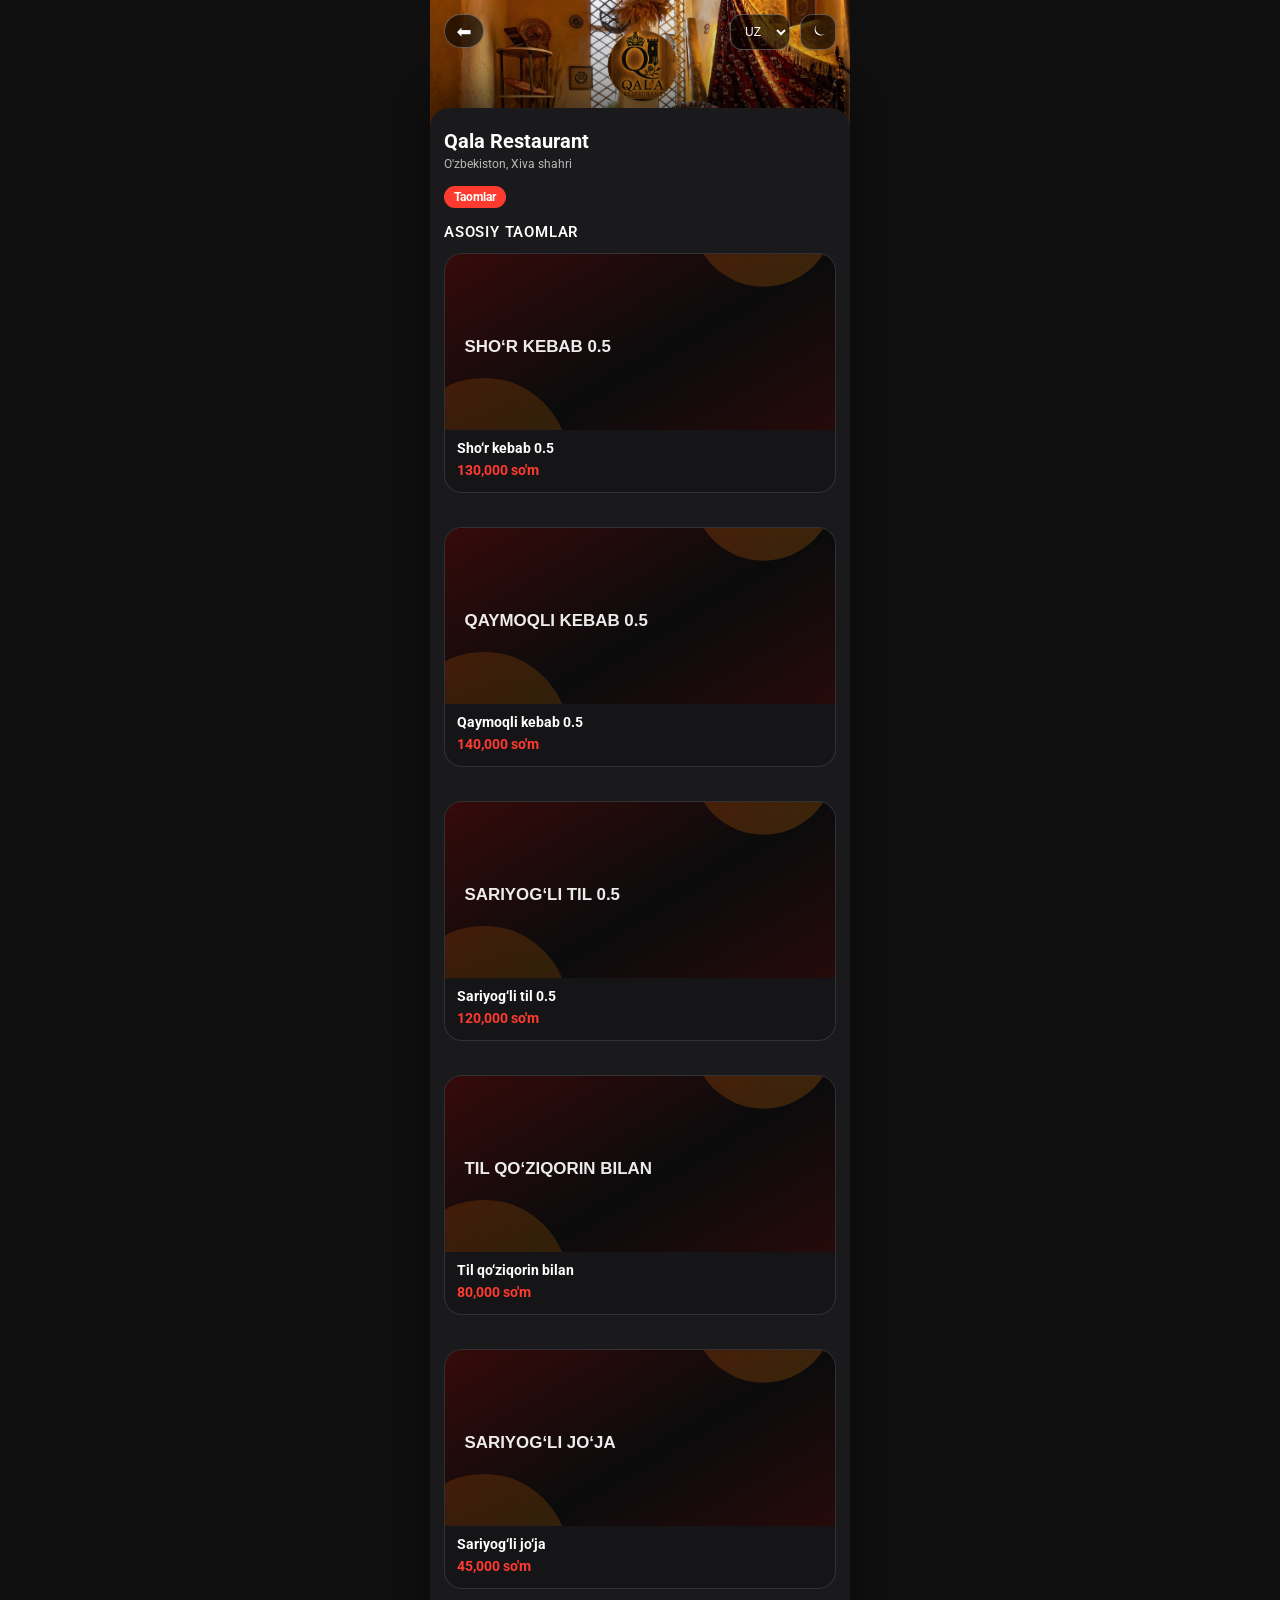
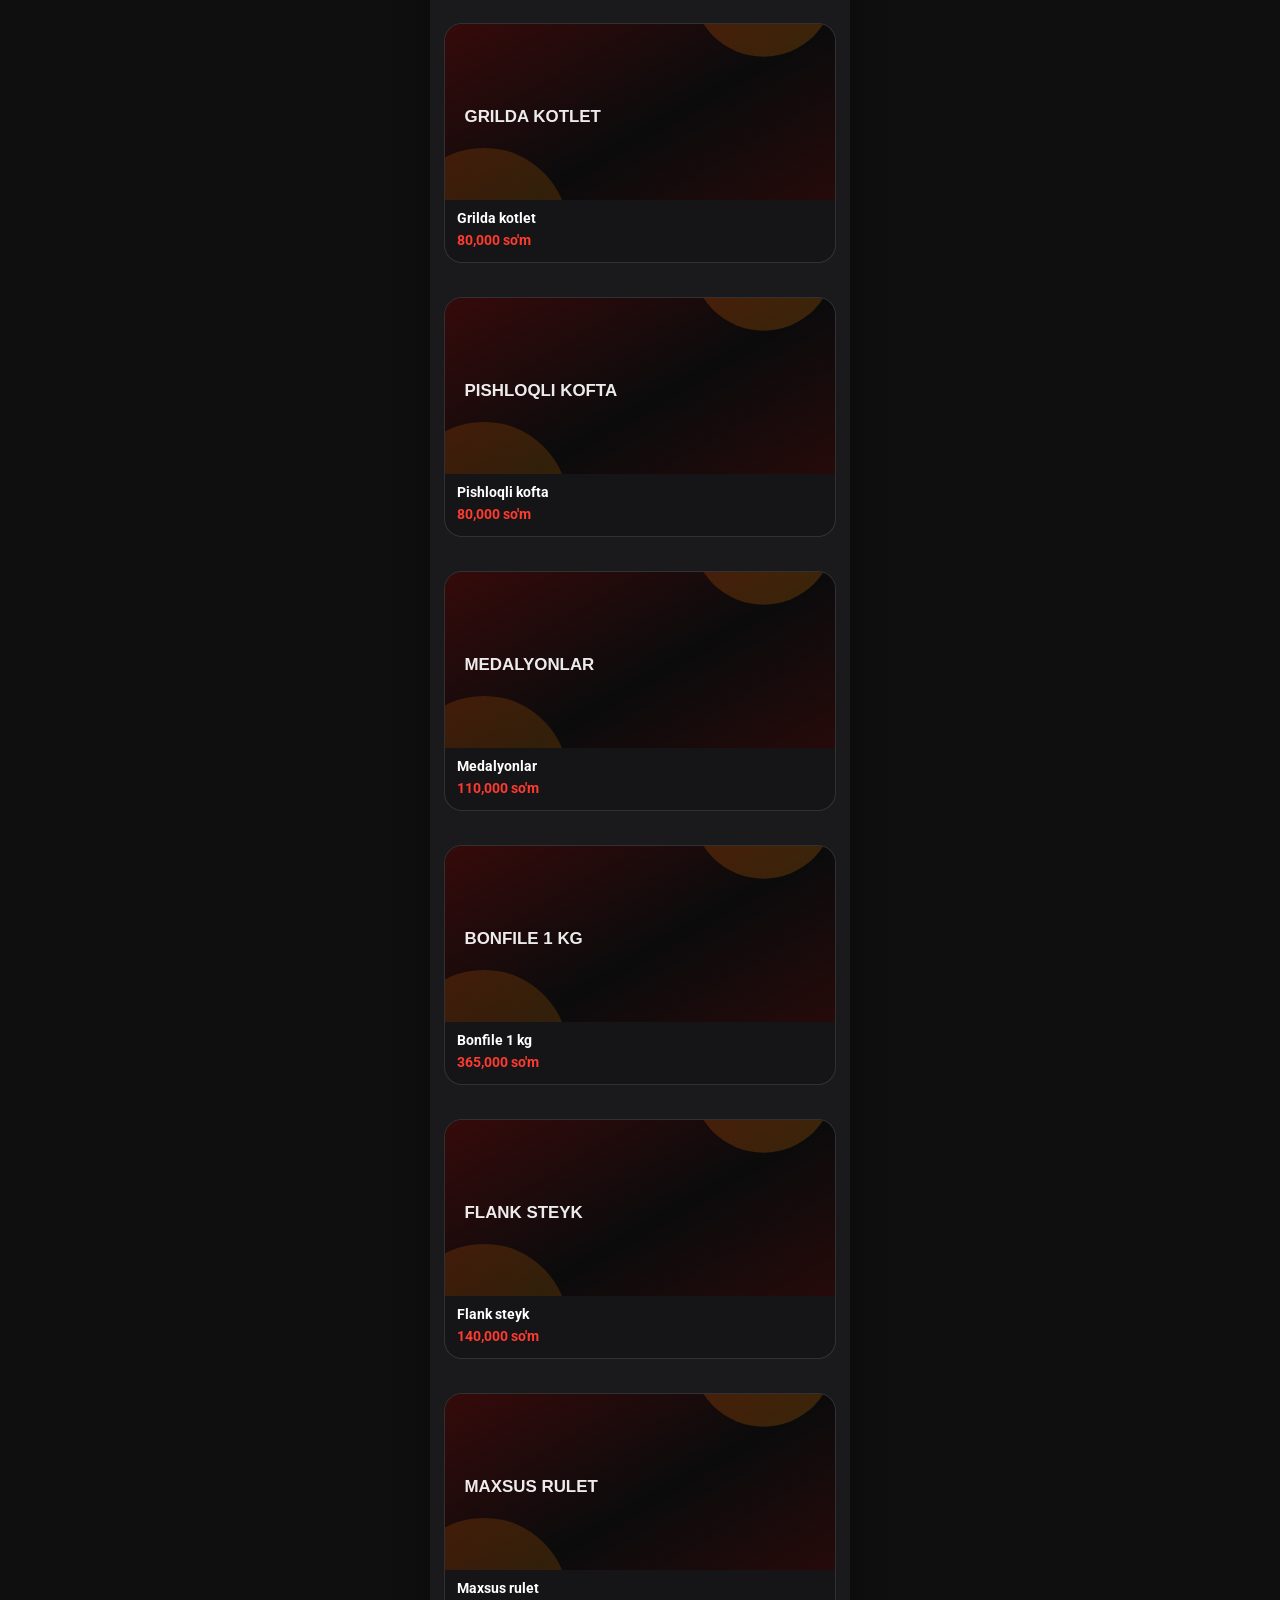
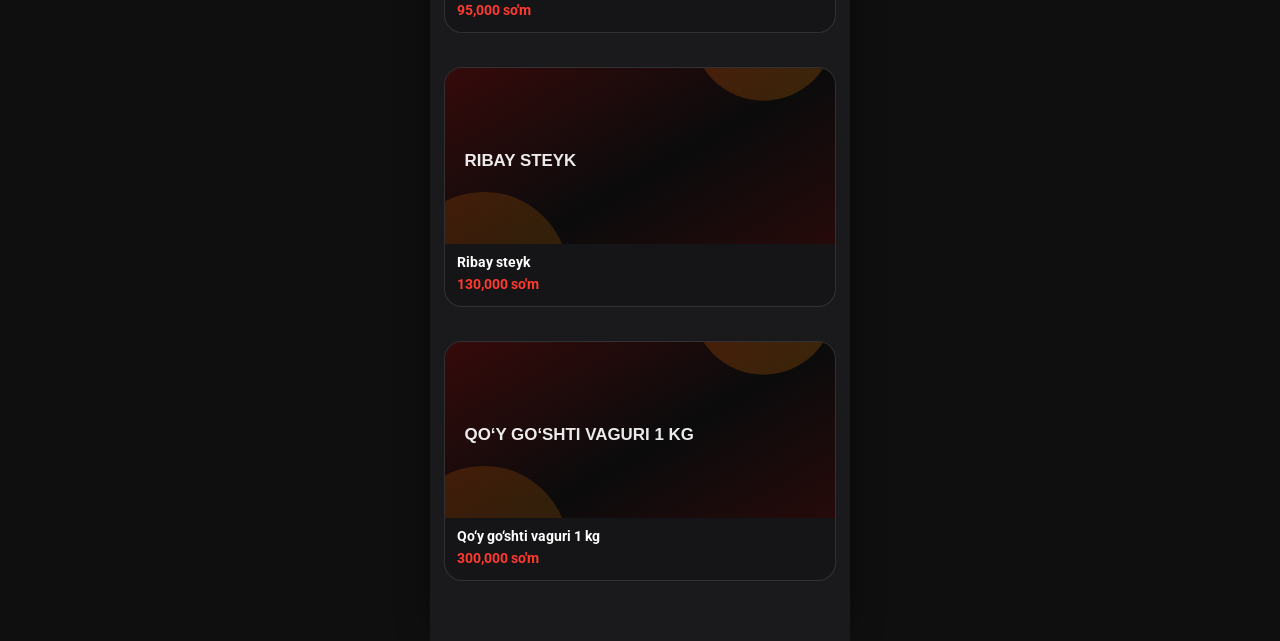
<file: asosiy_taomlar.html>
<!doctype html>
<html lang="ru" data-theme="dark">
  <head>
    <meta charset="UTF-8" />
    <meta name="viewport" content="width=device-width, initial-scale=1.0" />
    <title data-i18n="title_sayt">Гарниры — Qala Restaurant</title>

    <link rel="preconnect" href="https://fonts.googleapis.com" />
    <link rel="preconnect" href="https://fonts.gstatic.com" crossorigin />
    <link
      href="https://fonts.googleapis.com/css2?family=Roboto:wght@400;700&display=swap"
      rel="stylesheet"
    />

    <link rel="stylesheet" href="asosiy_taomlar.css" />
  </head>
  <body>
    <header class="head">
      <div class="hero">
        <a class="back back--hero" href="index.html" aria-label="Back">
          <span class="back__icon" aria-hidden="true">⬅</span>
      
        </a>

        <div class="hero__controls">
          <label class="field" aria-label="Language">
            <select id="langSelect" class="field__select field__select--compact field__select--hero">
              <option value="uz">UZ</option>
              <option value="ru">RU</option>
              <option value="en">EN</option>
            </select>
          </label>

          <button id="themeToggle" class="iconBtn iconBtn--hero" type="button" aria-label="Theme toggle">
            <span class="iconBtn__icon" data-theme-icon></span>
          </button>
        </div>
      </div>

      <div class="sheet">
        <div class="container">
          <div class="head__top">
            <div class="head__titleWrap">
              <div class="top__name" data-i18n="restaurantName">Qala Restaurant</div>
                <div class="top__meta" data-i18n="restaurantMeta">O'zbekiston, Xiva shahar</div>
                     <span class="status" data-i18n="statusOpen">Блюды</span>
              <h1 class="title" data-i18n="title">САЛАТЫ</h1>
            </div>
          </div>
        </div>

 <main class="main">
      <div class="container">
        <section id="list" class="list" aria-label="Salads list"></section>
      </div>
    </main>

    </div>
    </header>

   
  
    <script src="asosiy_taomlar.js"></script>
  </body>
</html>
</file>
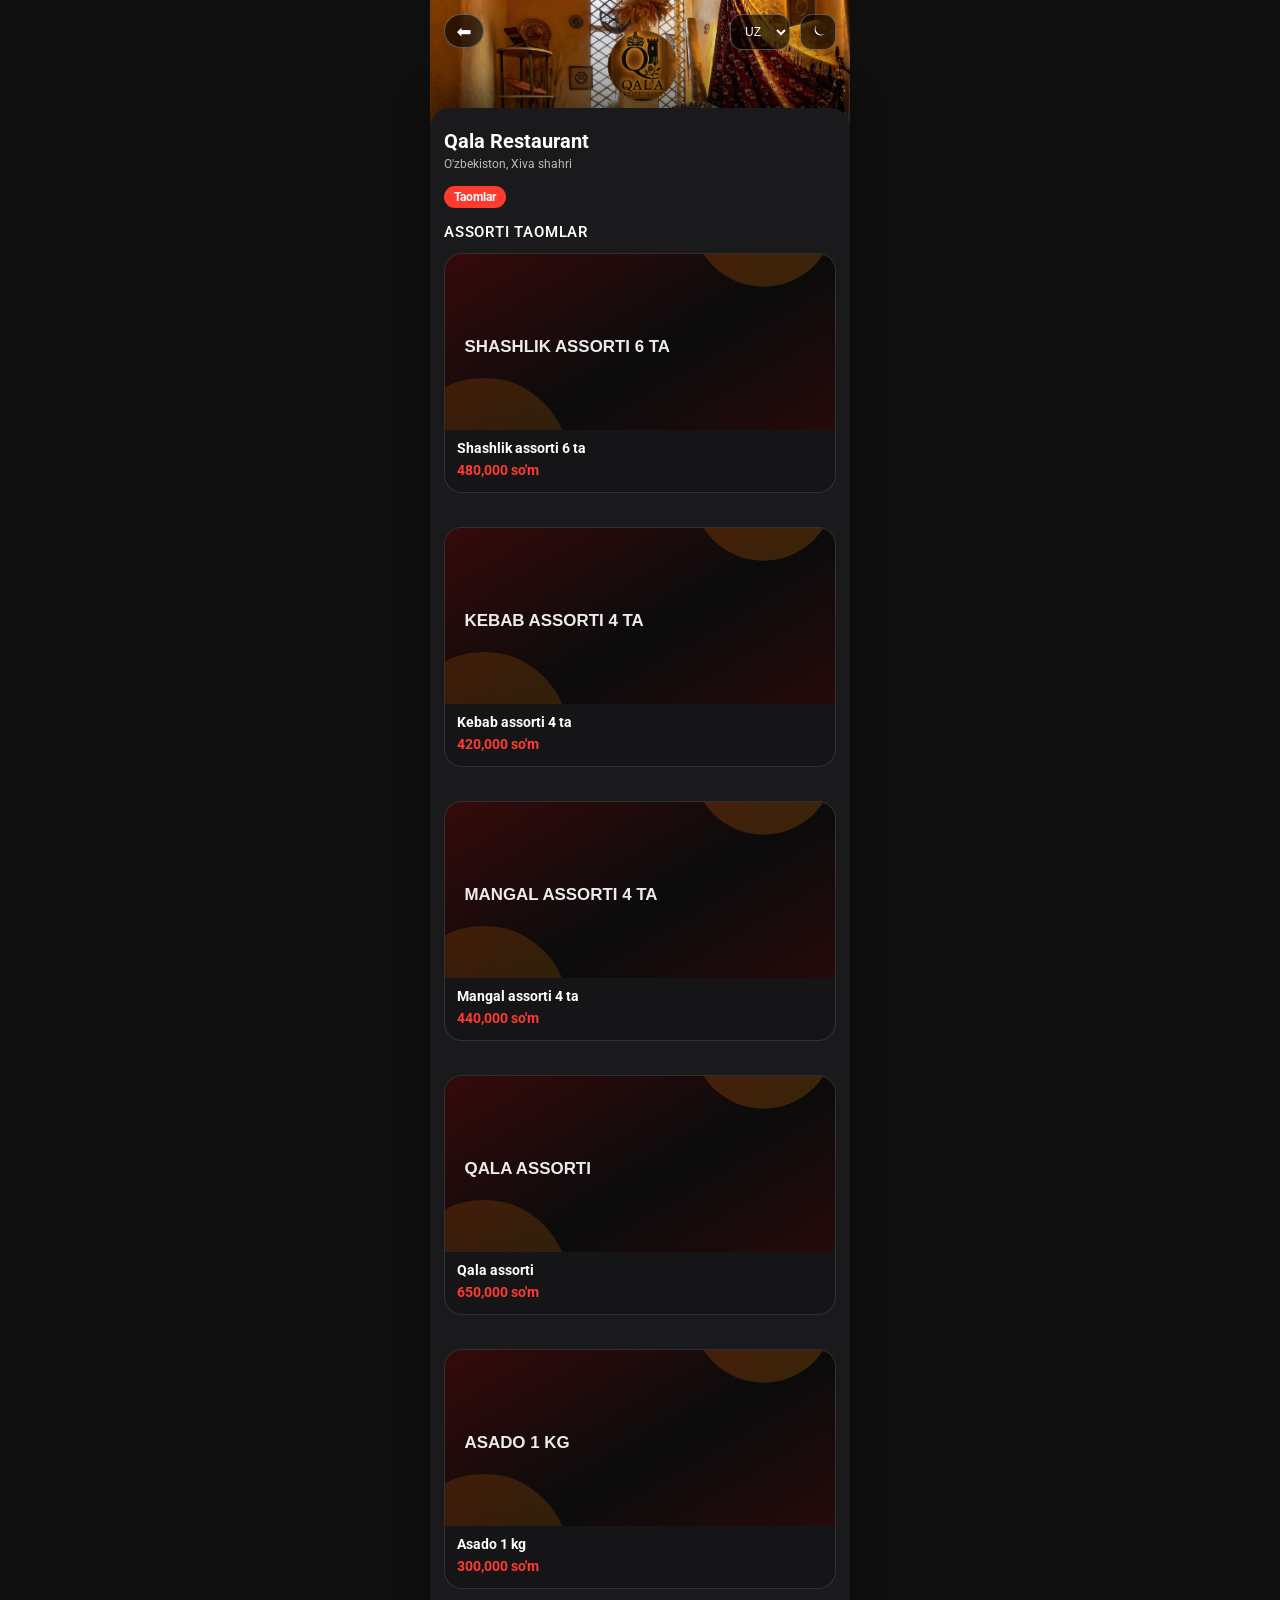
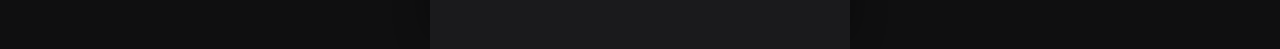
<file: assarti_taomlar.html>
<!doctype html>
<html lang="ru" data-theme="dark">
  <head>
    <meta charset="UTF-8" />
    <meta name="viewport" content="width=device-width, initial-scale=1.0" />
    <title data-i18n="title_sayt">Гарниры — Qala Restaurant</title>

    <link rel="preconnect" href="https://fonts.googleapis.com" />
    <link rel="preconnect" href="https://fonts.gstatic.com" crossorigin />
    <link
      href="https://fonts.googleapis.com/css2?family=Roboto:wght@400;700&display=swap"
      rel="stylesheet"
    />

    <link rel="stylesheet" href="assarti_taomlar.css" />
  </head>
  <body>
    <header class="head">
      <div class="hero">
        <a class="back back--hero" href="index.html" aria-label="Back">
          <span class="back__icon" aria-hidden="true">⬅</span>
      
        </a>

        <div class="hero__controls">
          <label class="field" aria-label="Language">
            <select id="langSelect" class="field__select field__select--compact field__select--hero">
              <option value="uz">UZ</option>
              <option value="ru">RU</option>
              <option value="en">EN</option>
            </select>
          </label>

          <button id="themeToggle" class="iconBtn iconBtn--hero" type="button" aria-label="Theme toggle">
            <span class="iconBtn__icon" data-theme-icon></span>
          </button>
        </div>
      </div>

      <div class="sheet">
        <div class="container">
          <div class="head__top">
            <div class="head__titleWrap">
              <div class="top__name" data-i18n="restaurantName">Qala Restaurant</div>
                <div class="top__meta" data-i18n="restaurantMeta">O'zbekiston, Xiva shahar</div>
                     <span class="status" data-i18n="statusOpen">Блюды</span>
              <h1 class="title" data-i18n="title">САЛАТЫ</h1>
            </div>
          </div>
        </div>

 <main class="main">
      <div class="container">
        <section id="list" class="list" aria-label="Salads list"></section>
      </div>
    </main>

    </div>
    </header>

   
  
    <script src="assarti_taomlar.js"></script>
  </body>
</html>
</file>
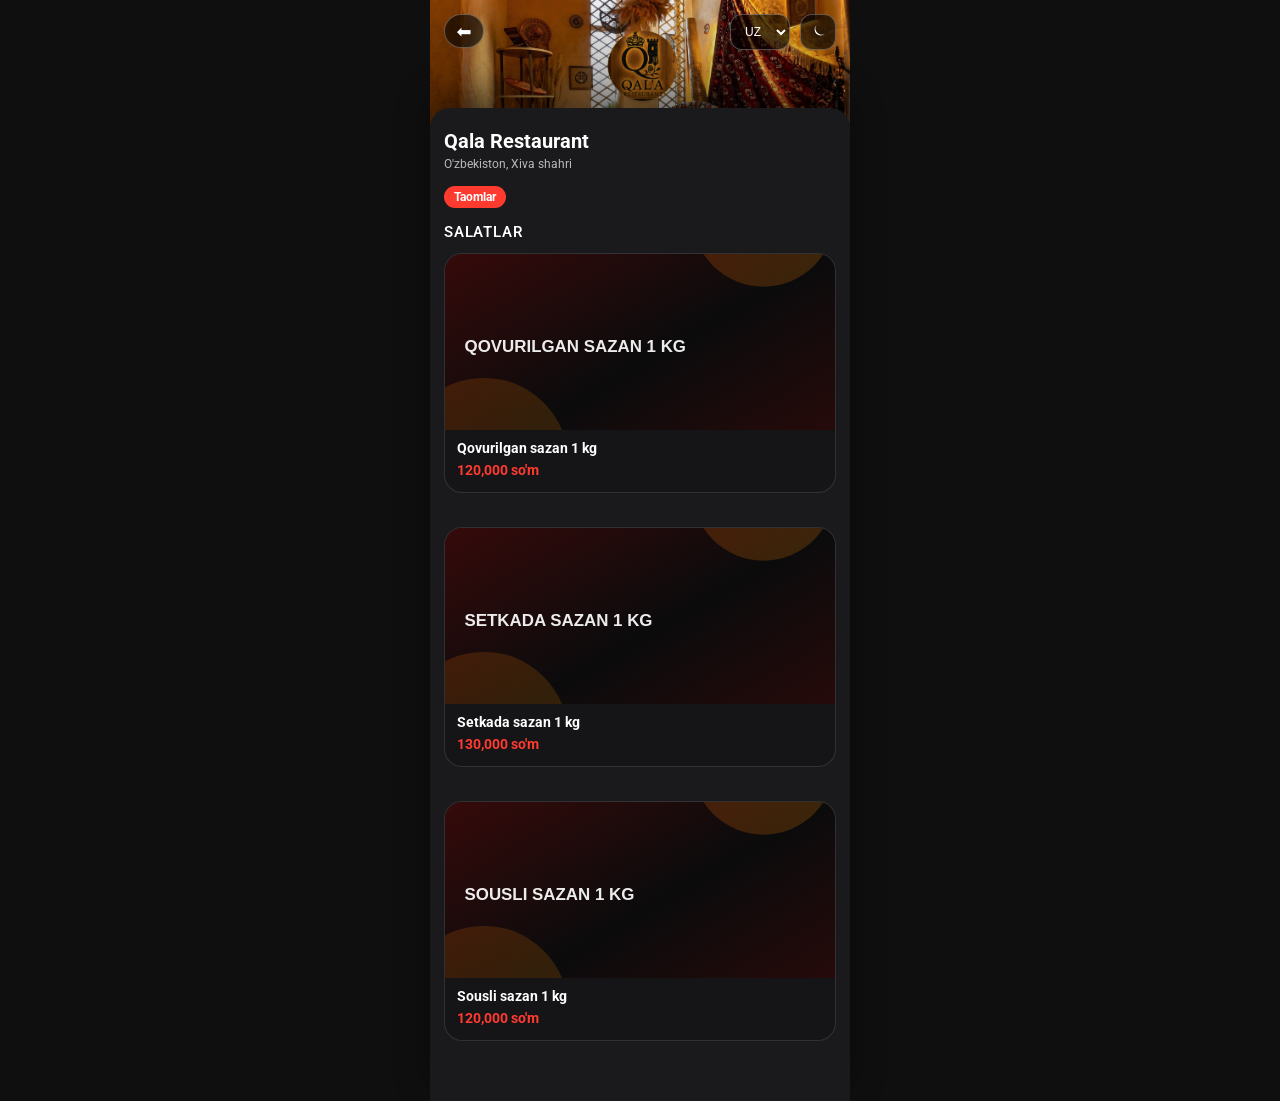
<file: balik.html>
<!doctype html>
<html lang="ru" data-theme="dark">
  <head>
    <meta charset="UTF-8" />
    <meta name="viewport" content="width=device-width, initial-scale=1.0" />
    <title data-i18n="title_sayt">Салаты — Qala Restaurant</title>

    <link rel="preconnect" href="https://fonts.googleapis.com" />
    <link rel="preconnect" href="https://fonts.gstatic.com" crossorigin />
    <link
      href="https://fonts.googleapis.com/css2?family=Roboto:wght@400;700&display=swap"
      rel="stylesheet"
    />

    <link rel="stylesheet" href="balik.css" />
  </head>
  <body>
    <header class="head">
      <div class="hero">
        <a class="back back--hero" href="index.html" aria-label="Back">
          <span class="back__icon" aria-hidden="true">⬅</span>
      
        </a>

        <div class="hero__controls">
          <label class="field" aria-label="Language">
            <select id="langSelect" class="field__select field__select--compact field__select--hero">
              <option value="uz">UZ</option>
              <option value="ru">RU</option>
              <option value="en">EN</option>
            </select>
          </label>

          <button id="themeToggle" class="iconBtn iconBtn--hero" type="button" aria-label="Theme toggle">
            <span class="iconBtn__icon" data-theme-icon></span>
          </button>
        </div>
      </div>

      <div class="sheet">
        <div class="container">
          <div class="head__top">
            <div class="head__titleWrap">
              <div class="top__name" data-i18n="restaurantName">Qala Restaurant</div>
                <div class="top__meta" data-i18n="restaurantMeta">O'zbekiston, Xiva shahar</div>
                     <span class="status" data-i18n="statusOpen">Блюды</span>
              <h1 class="title" data-i18n="title">САЛАТЫ</h1>
            </div>
          </div>
        </div>

 <main class="main">
      <div class="container">
        <section id="list" class="list" aria-label="Salads list"></section>
      </div>
    </main>

    </div>
    </header>

   
  
    <script src="balik.js"></script>
  </body>
</html>
</file>
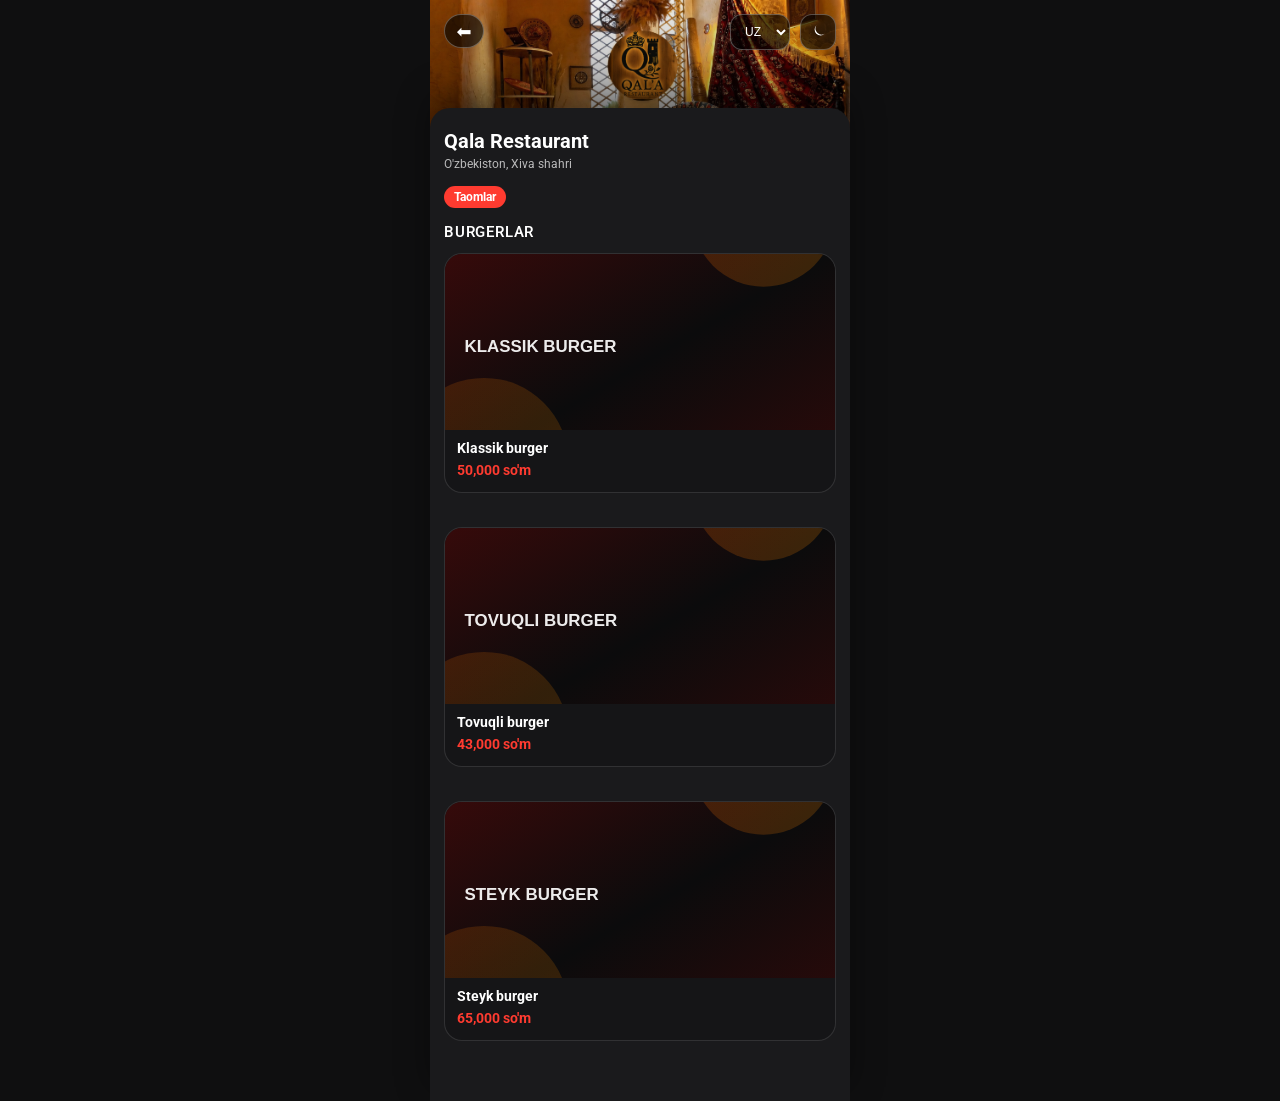
<file: burger.html>
<!doctype html>
<html lang="ru" data-theme="dark">
  <head>
    <meta charset="UTF-8" />
    <meta name="viewport" content="width=device-width, initial-scale=1.0" />
    <title data-i18n="title_sayt">Гарниры — Qala Restaurant</title>

    <link rel="preconnect" href="https://fonts.googleapis.com" />
    <link rel="preconnect" href="https://fonts.gstatic.com" crossorigin />
    <link
      href="https://fonts.googleapis.com/css2?family=Roboto:wght@400;700&display=swap"
      rel="stylesheet"
    />

    <link rel="stylesheet" href="burger.css" />
  </head>
  <body>
    <header class="head">
      <div class="hero">
        <a class="back back--hero" href="index.html" aria-label="Back">
          <span class="back__icon" aria-hidden="true">⬅</span>
      
        </a>

        <div class="hero__controls">
          <label class="field" aria-label="Language">
            <select id="langSelect" class="field__select field__select--compact field__select--hero">
              <option value="uz">UZ</option>
              <option value="ru">RU</option>
              <option value="en">EN</option>
            </select>
          </label>

          <button id="themeToggle" class="iconBtn iconBtn--hero" type="button" aria-label="Theme toggle">
            <span class="iconBtn__icon" data-theme-icon></span>
          </button>
        </div>
      </div>

      <div class="sheet">
        <div class="container">
          <div class="head__top">
            <div class="head__titleWrap">
              <div class="top__name" data-i18n="restaurantName">Qala Restaurant</div>
                <div class="top__meta" data-i18n="restaurantMeta">O'zbekiston, Xiva shahar</div>
                     <span class="status" data-i18n="statusOpen">Блюды</span>
              <h1 class="title" data-i18n="title">САЛАТЫ</h1>
            </div>
          </div>
        </div>

 <main class="main">
      <div class="container">
        <section id="list" class="list" aria-label="Salads list"></section>
      </div>
    </main>

    </div>
    </header>

   
  
    <script src="burger.js"></script>
  </body>
</html>
</file>
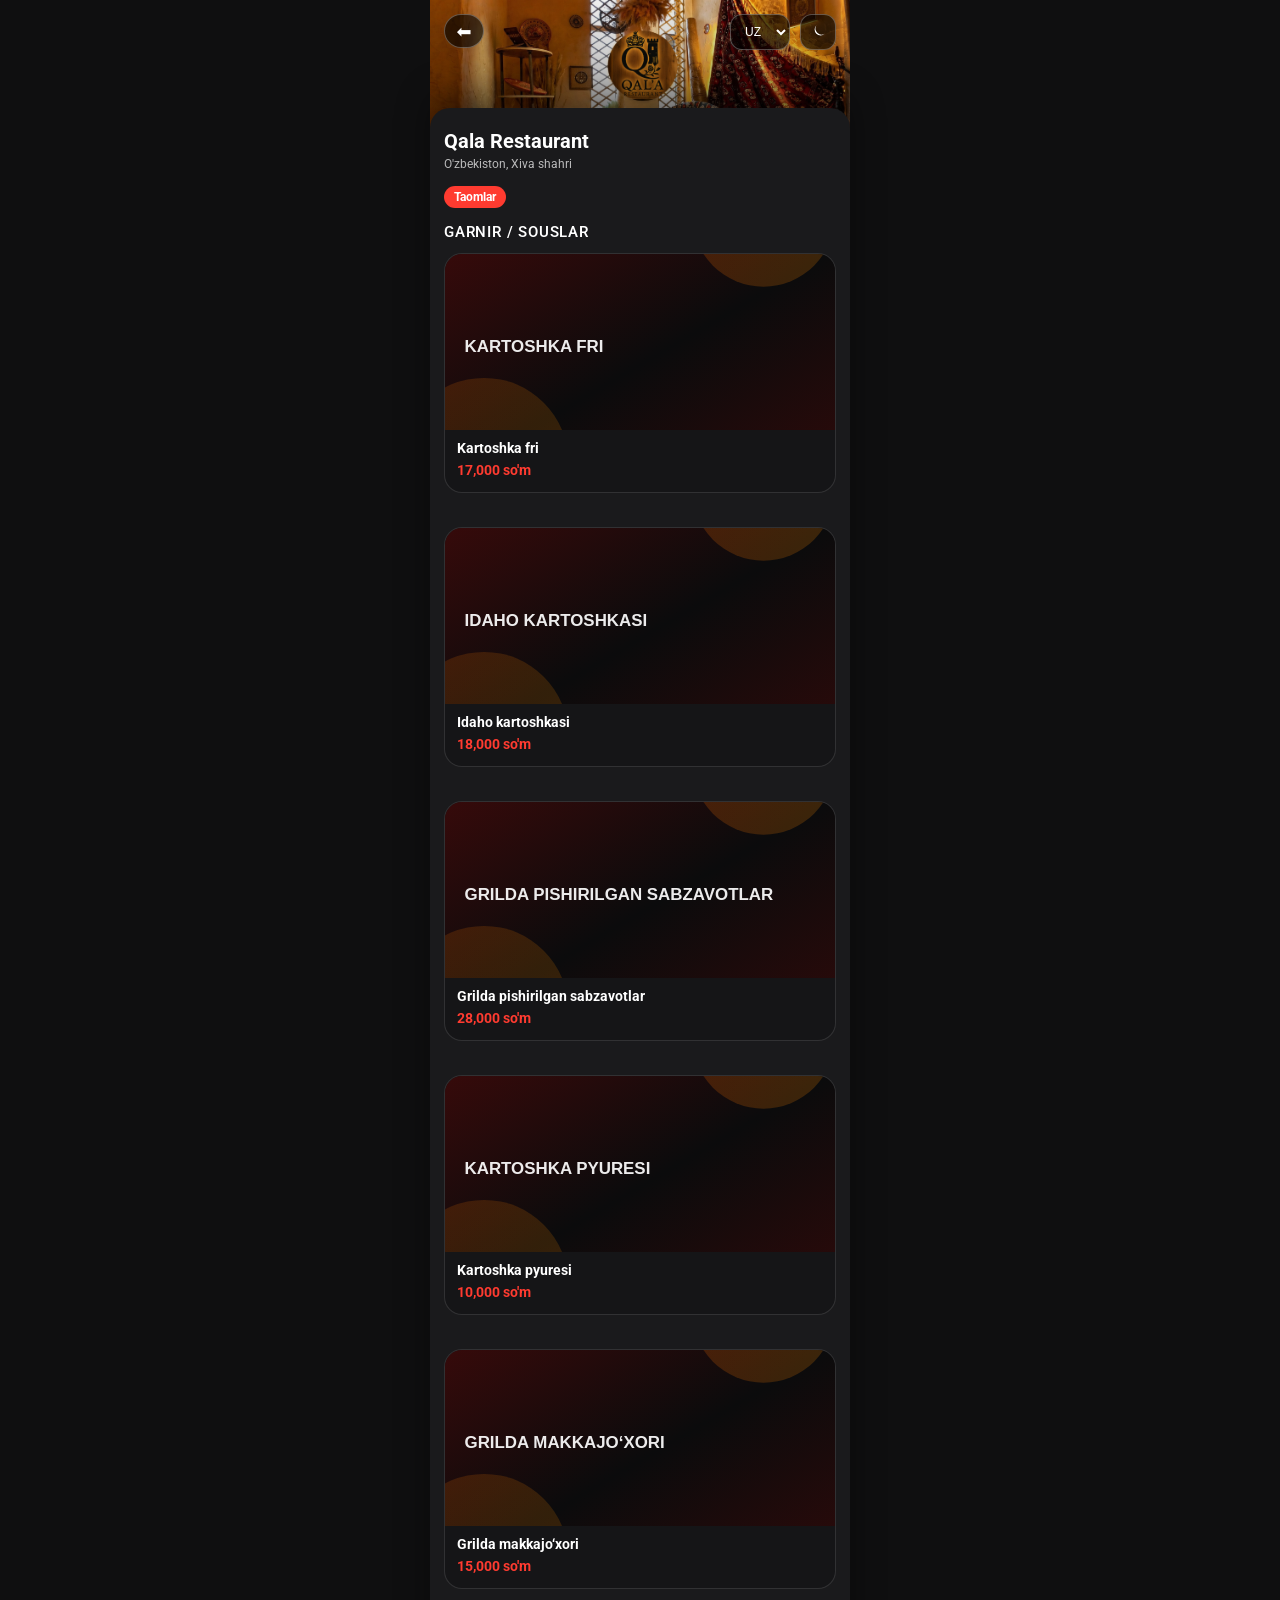
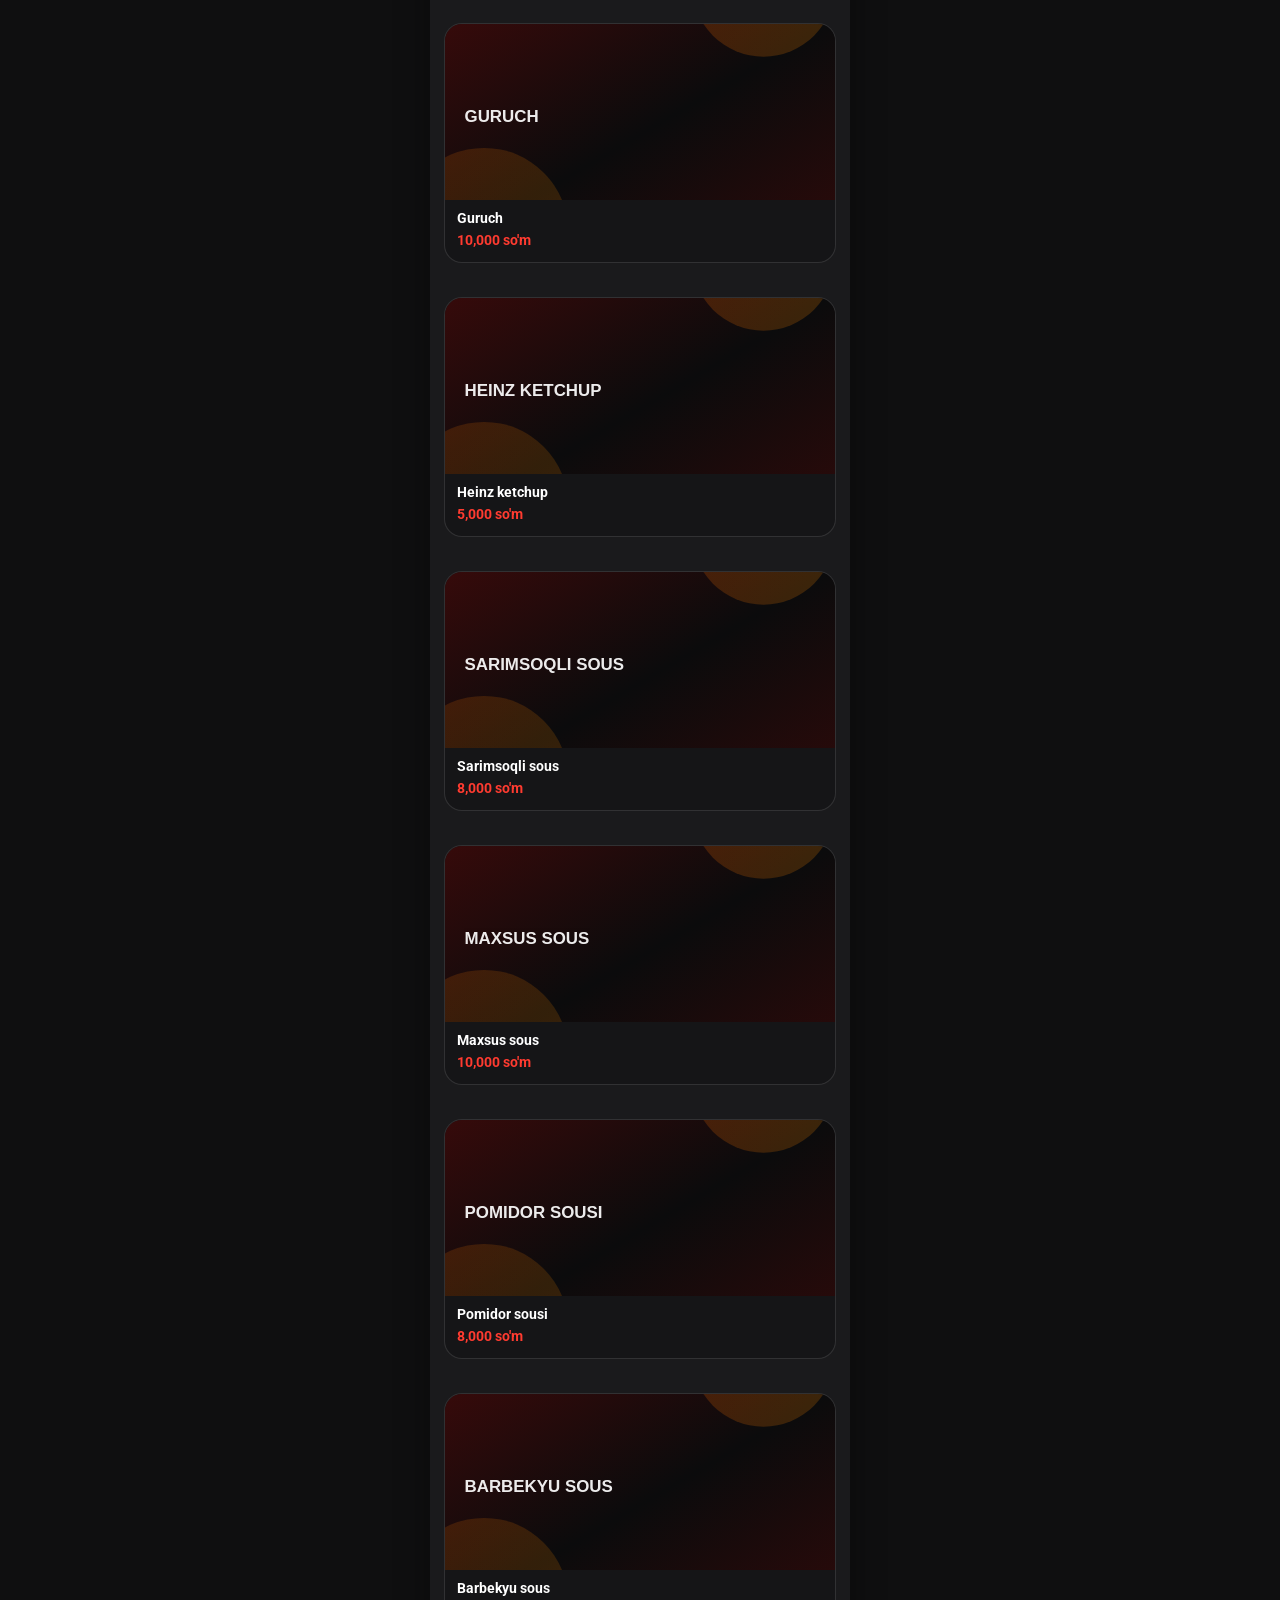
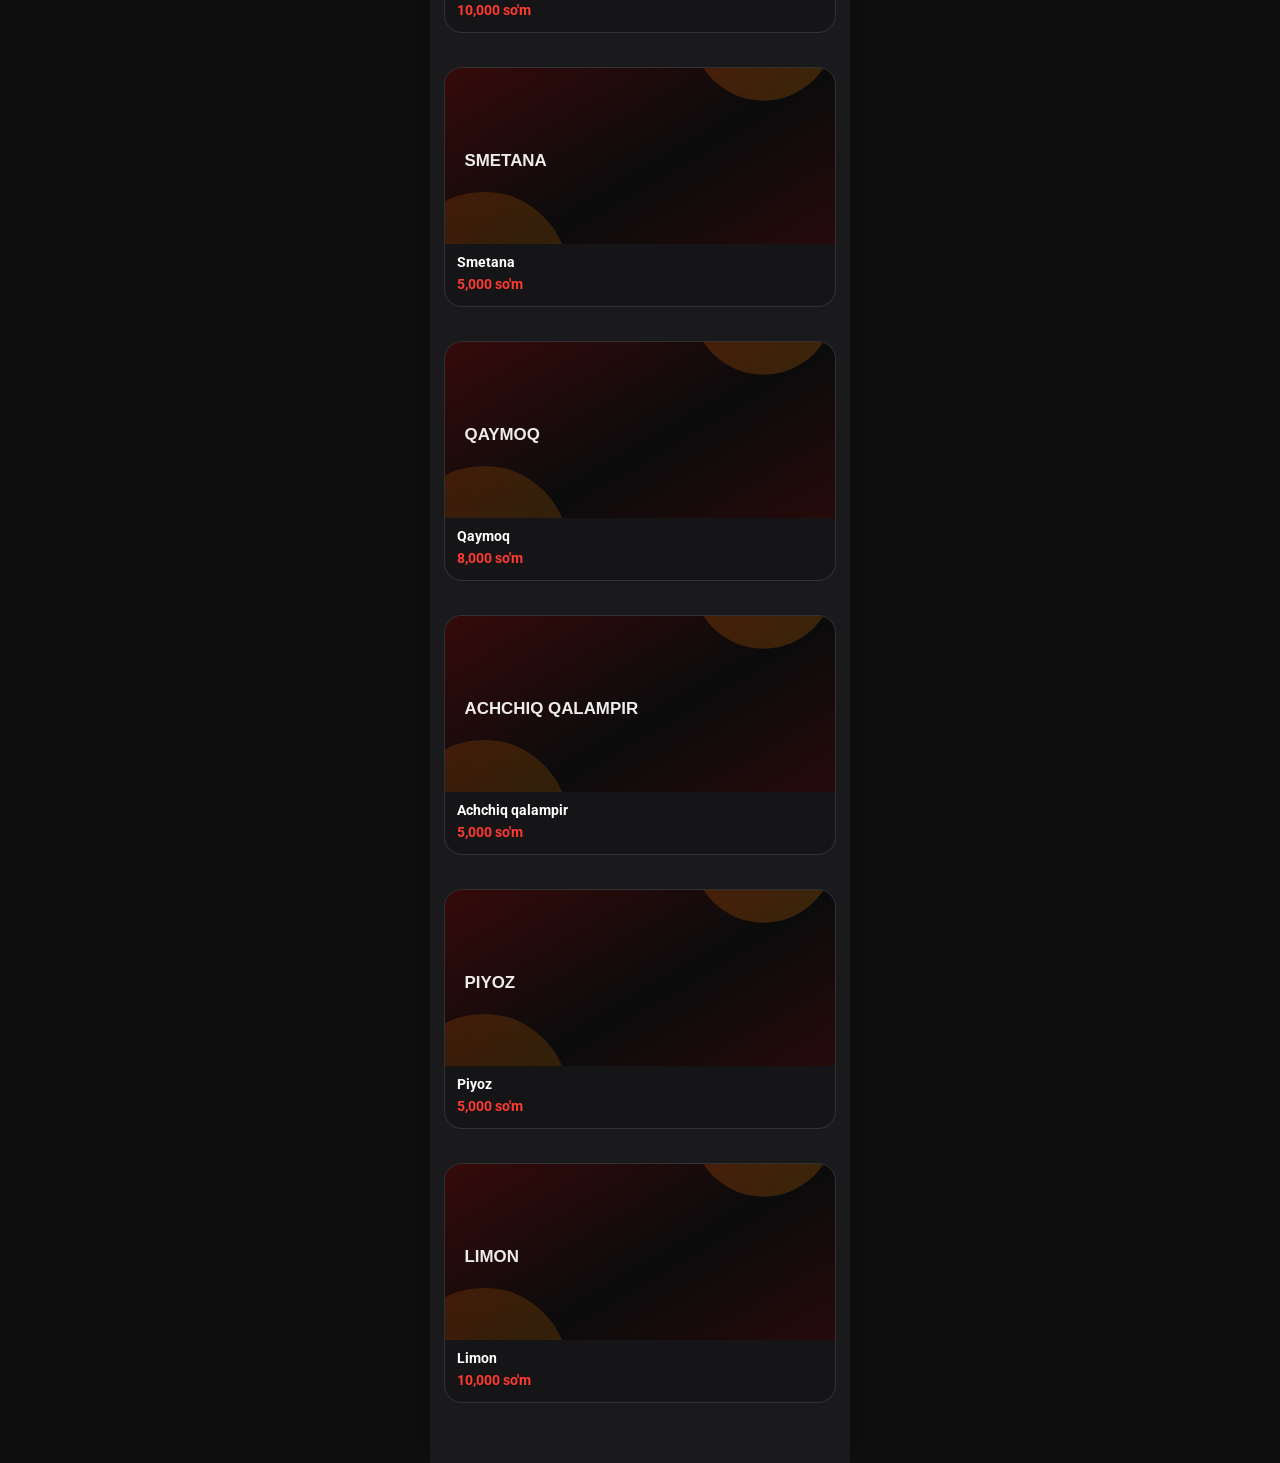
<file: garnir.html>
<!doctype html>
<html lang="ru" data-theme="dark">
  <head>
    <meta charset="UTF-8" />
    <meta name="viewport" content="width=device-width, initial-scale=1.0" />
    <title data-i18n="title_sayt">Гарниры — Qala Restaurant</title>

    <link rel="preconnect" href="https://fonts.googleapis.com" />
    <link rel="preconnect" href="https://fonts.gstatic.com" crossorigin />
    <link
      href="https://fonts.googleapis.com/css2?family=Roboto:wght@400;700&display=swap"
      rel="stylesheet"
    />

    <link rel="stylesheet" href="garnir.css" />
  </head>
  <body>
    <header class="head">
      <div class="hero">
        <a class="back back--hero" href="index.html" aria-label="Back">
          <span class="back__icon" aria-hidden="true">⬅</span>
      
        </a>

        <div class="hero__controls">
          <label class="field" aria-label="Language">
            <select id="langSelect" class="field__select field__select--compact field__select--hero">
              <option value="uz">UZ</option>
              <option value="ru">RU</option>
              <option value="en">EN</option>
            </select>
          </label>

          <button id="themeToggle" class="iconBtn iconBtn--hero" type="button" aria-label="Theme toggle">
            <span class="iconBtn__icon" data-theme-icon></span>
          </button>
        </div>
      </div>

      <div class="sheet">
        <div class="container">
          <div class="head__top">
            <div class="head__titleWrap">
              <div class="top__name" data-i18n="restaurantName">Qala Restaurant</div>
                <div class="top__meta" data-i18n="restaurantMeta">O'zbekiston, Xiva shahar</div>
                     <span class="status" data-i18n="statusOpen">Блюды</span>
              <h1 class="title" data-i18n="title">САЛАТЫ</h1>
            </div>
          </div>
        </div>

 <main class="main">
      <div class="container">
        <section id="list" class="list" aria-label="Salads list"></section>
      </div>
    </main>

    </div>
    </header>

   
  
    <script src="garnir.js"></script>
  </body>
</html>
</file>
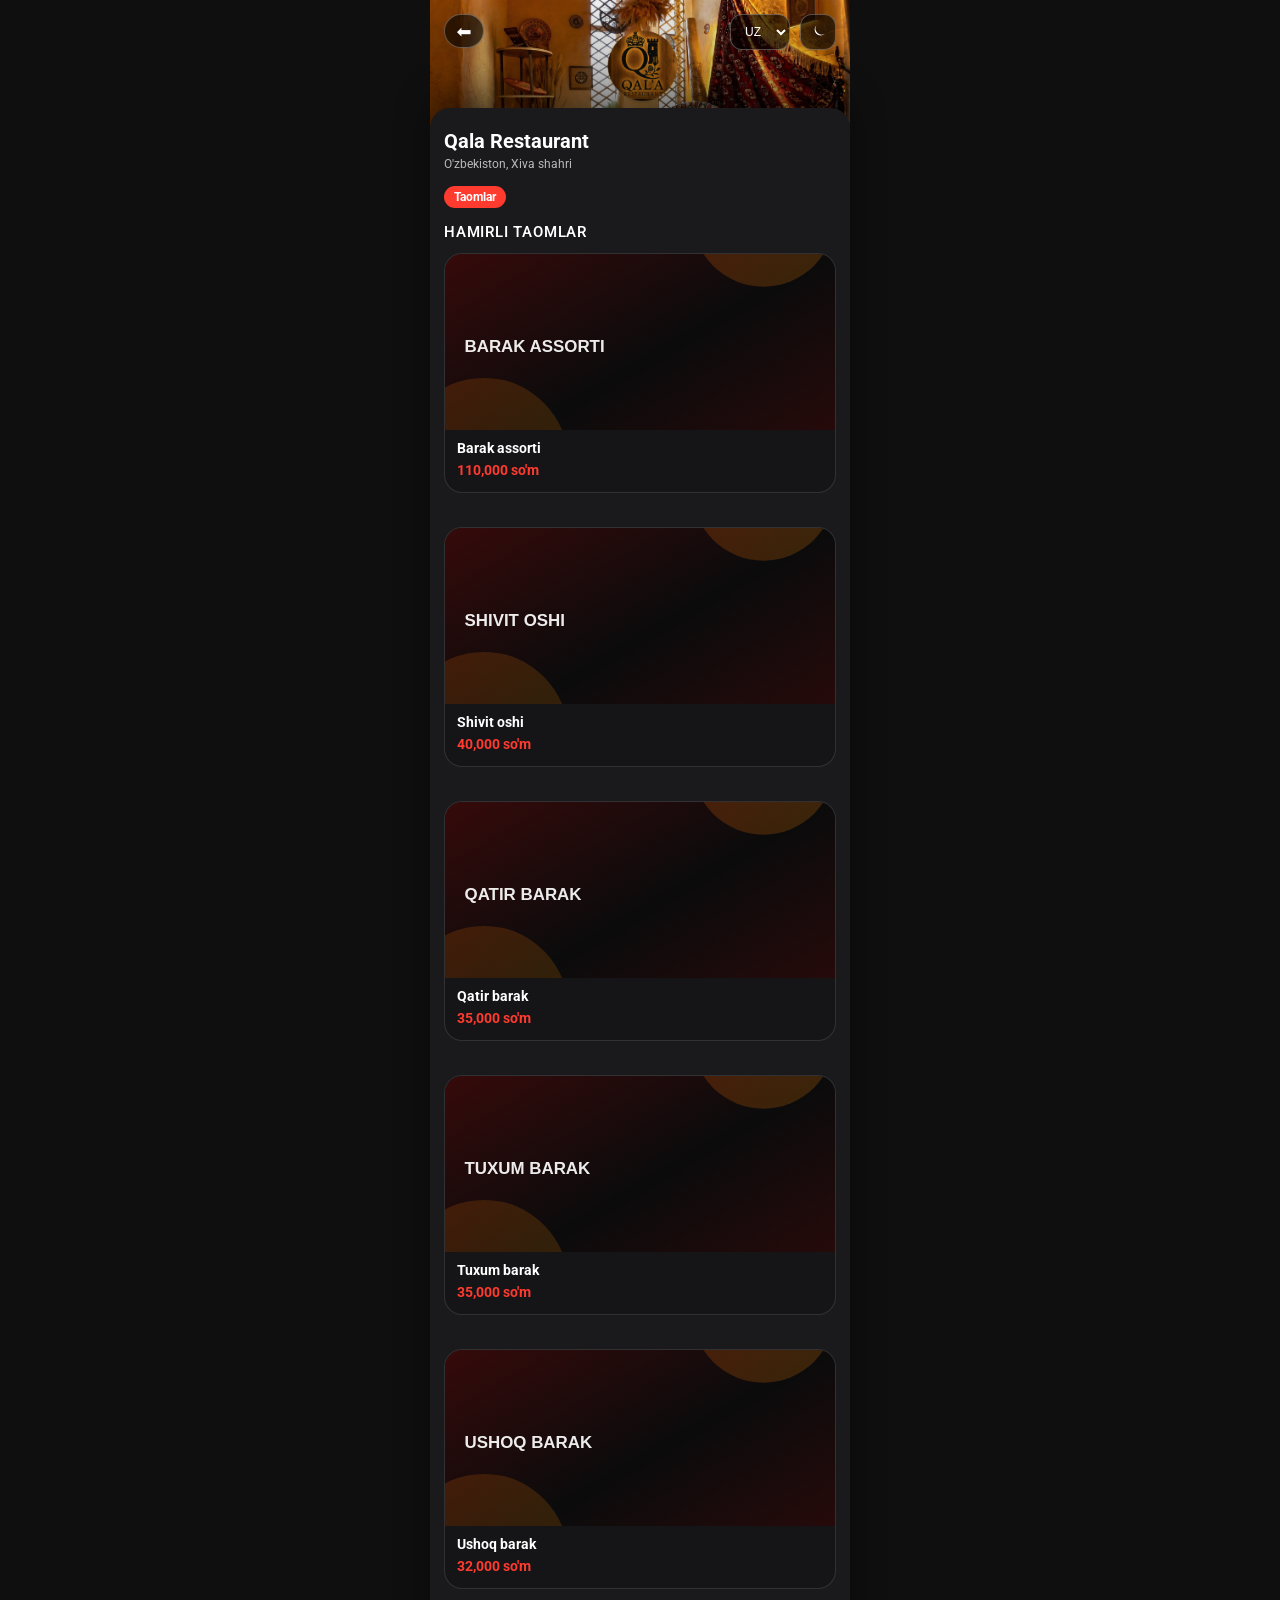
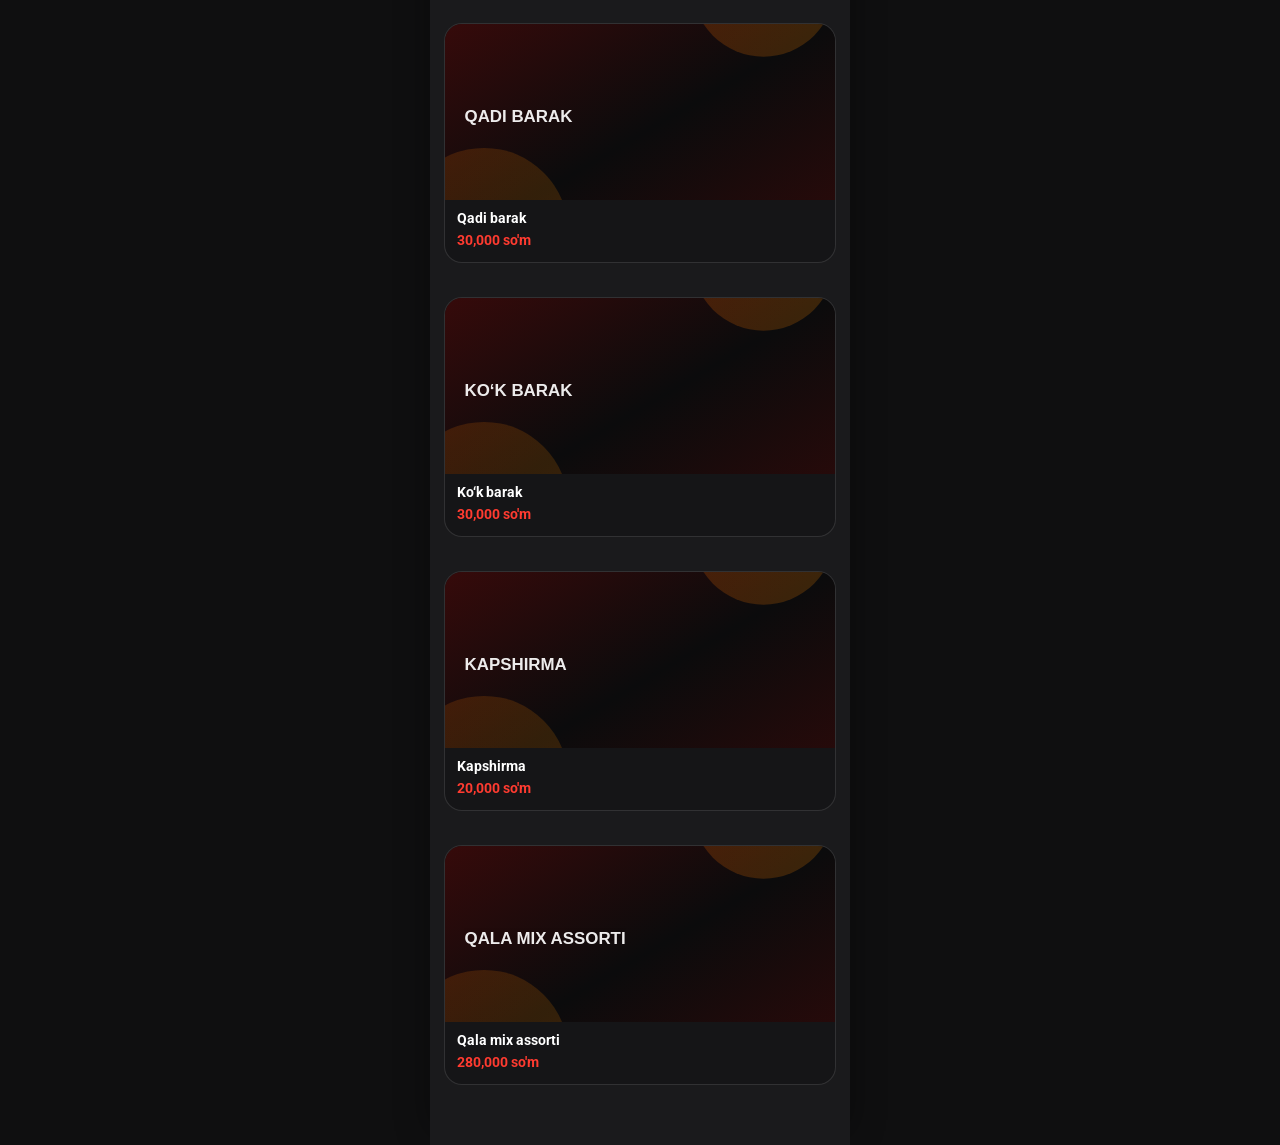
<file: hamirli_taomlar.html>
<!doctype html>
<html lang="ru" data-theme="dark">
  <head>
    <meta charset="UTF-8" />
    <meta name="viewport" content="width=device-width, initial-scale=1.0" />
    <title data-i18n="title_sayt">Гарниры — Qala Restaurant</title>

    <link rel="preconnect" href="https://fonts.googleapis.com" />
    <link rel="preconnect" href="https://fonts.gstatic.com" crossorigin />
    <link
      href="https://fonts.googleapis.com/css2?family=Roboto:wght@400;700&display=swap"
      rel="stylesheet"
    />

    <link rel="stylesheet" href="hamirli_taomlar.css" />
  </head>
  <body>
    <header class="head">
      <div class="hero">
        <a class="back back--hero" href="index.html" aria-label="Back">
          <span class="back__icon" aria-hidden="true">⬅</span>
      
        </a>

        <div class="hero__controls">
          <label class="field" aria-label="Language">
            <select id="langSelect" class="field__select field__select--compact field__select--hero">
              <option value="uz">UZ</option>
              <option value="ru">RU</option>
              <option value="en">EN</option>
            </select>
          </label>

          <button id="themeToggle" class="iconBtn iconBtn--hero" type="button" aria-label="Theme toggle">
            <span class="iconBtn__icon" data-theme-icon></span>
          </button>
        </div>
      </div>

      <div class="sheet">
        <div class="container">
          <div class="head__top">
            <div class="head__titleWrap">
              <div class="top__name" data-i18n="restaurantName">Qala Restaurant</div>
                <div class="top__meta" data-i18n="restaurantMeta">O'zbekiston, Xiva shahar</div>
                     <span class="status" data-i18n="statusOpen">Блюды</span>
              <h1 class="title" data-i18n="title">САЛАТЫ</h1>
            </div>
          </div>
        </div>

 <main class="main">
      <div class="container">
        <section id="list" class="list" aria-label="Salads list"></section>
      </div>
    </main>

    </div>
    </header>

   
  
    <script src="hamirli_taomlar.js"></script>
  </body>
</html>
</file>
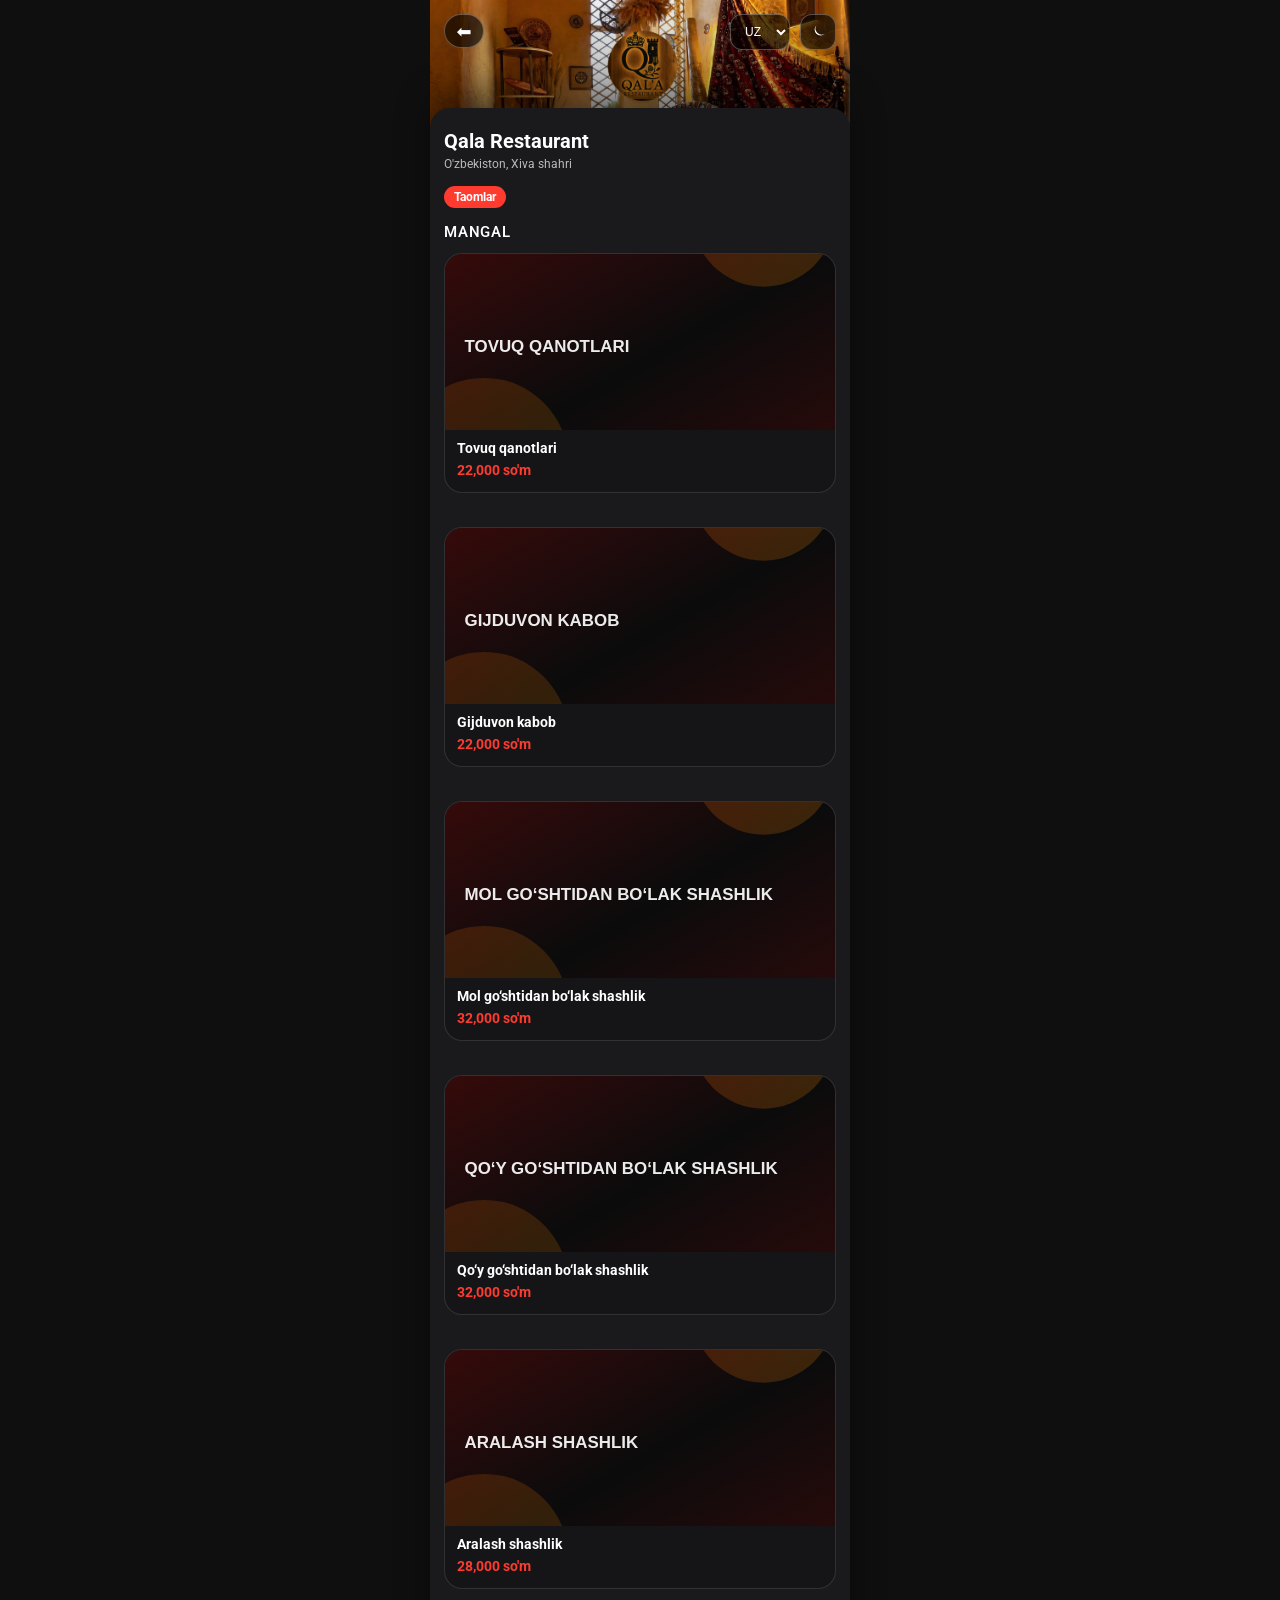
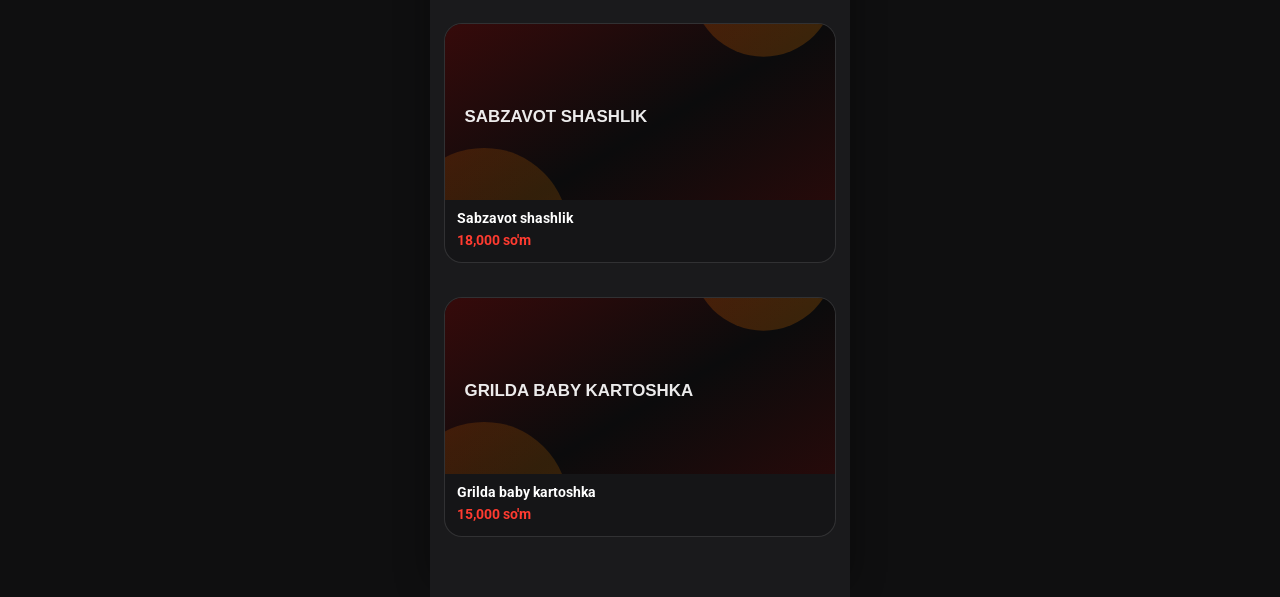
<file: mangal.html>
<!doctype html>
<html lang="ru" data-theme="dark">
  <head>
    <meta charset="UTF-8" />
    <meta name="viewport" content="width=device-width, initial-scale=1.0" />
    <title data-i18n="title_sayt">Гарниры — Qala Restaurant</title>

    <link rel="preconnect" href="https://fonts.googleapis.com" />
    <link rel="preconnect" href="https://fonts.gstatic.com" crossorigin />
    <link
      href="https://fonts.googleapis.com/css2?family=Roboto:wght@400;700&display=swap"
      rel="stylesheet"
    />

    <link rel="stylesheet" href="mangal.css" />
  </head>
  <body>
    <header class="head">
      <div class="hero">
        <a class="back back--hero" href="index.html" aria-label="Back">
          <span class="back__icon" aria-hidden="true">⬅</span>
      
        </a>

        <div class="hero__controls">
          <label class="field" aria-label="Language">
            <select id="langSelect" class="field__select field__select--compact field__select--hero">
              <option value="uz">UZ</option>
              <option value="ru">RU</option>
              <option value="en">EN</option>
            </select>
          </label>

          <button id="themeToggle" class="iconBtn iconBtn--hero" type="button" aria-label="Theme toggle">
            <span class="iconBtn__icon" data-theme-icon></span>
          </button>
        </div>
      </div>

      <div class="sheet">
        <div class="container">
          <div class="head__top">
            <div class="head__titleWrap">
              <div class="top__name" data-i18n="restaurantName">Qala Restaurant</div>
                <div class="top__meta" data-i18n="restaurantMeta">O'zbekiston, Xiva shahar</div>
                     <span class="status" data-i18n="statusOpen">Блюды</span>
              <h1 class="title" data-i18n="title">САЛАТЫ</h1>
            </div>
          </div>
        </div>

 <main class="main">
      <div class="container">
        <section id="list" class="list" aria-label="Salads list"></section>
      </div>
    </main>

    </div>
    </header>

   
  
    <script src="mangal.js"></script>
  </body>
</html>
</file>
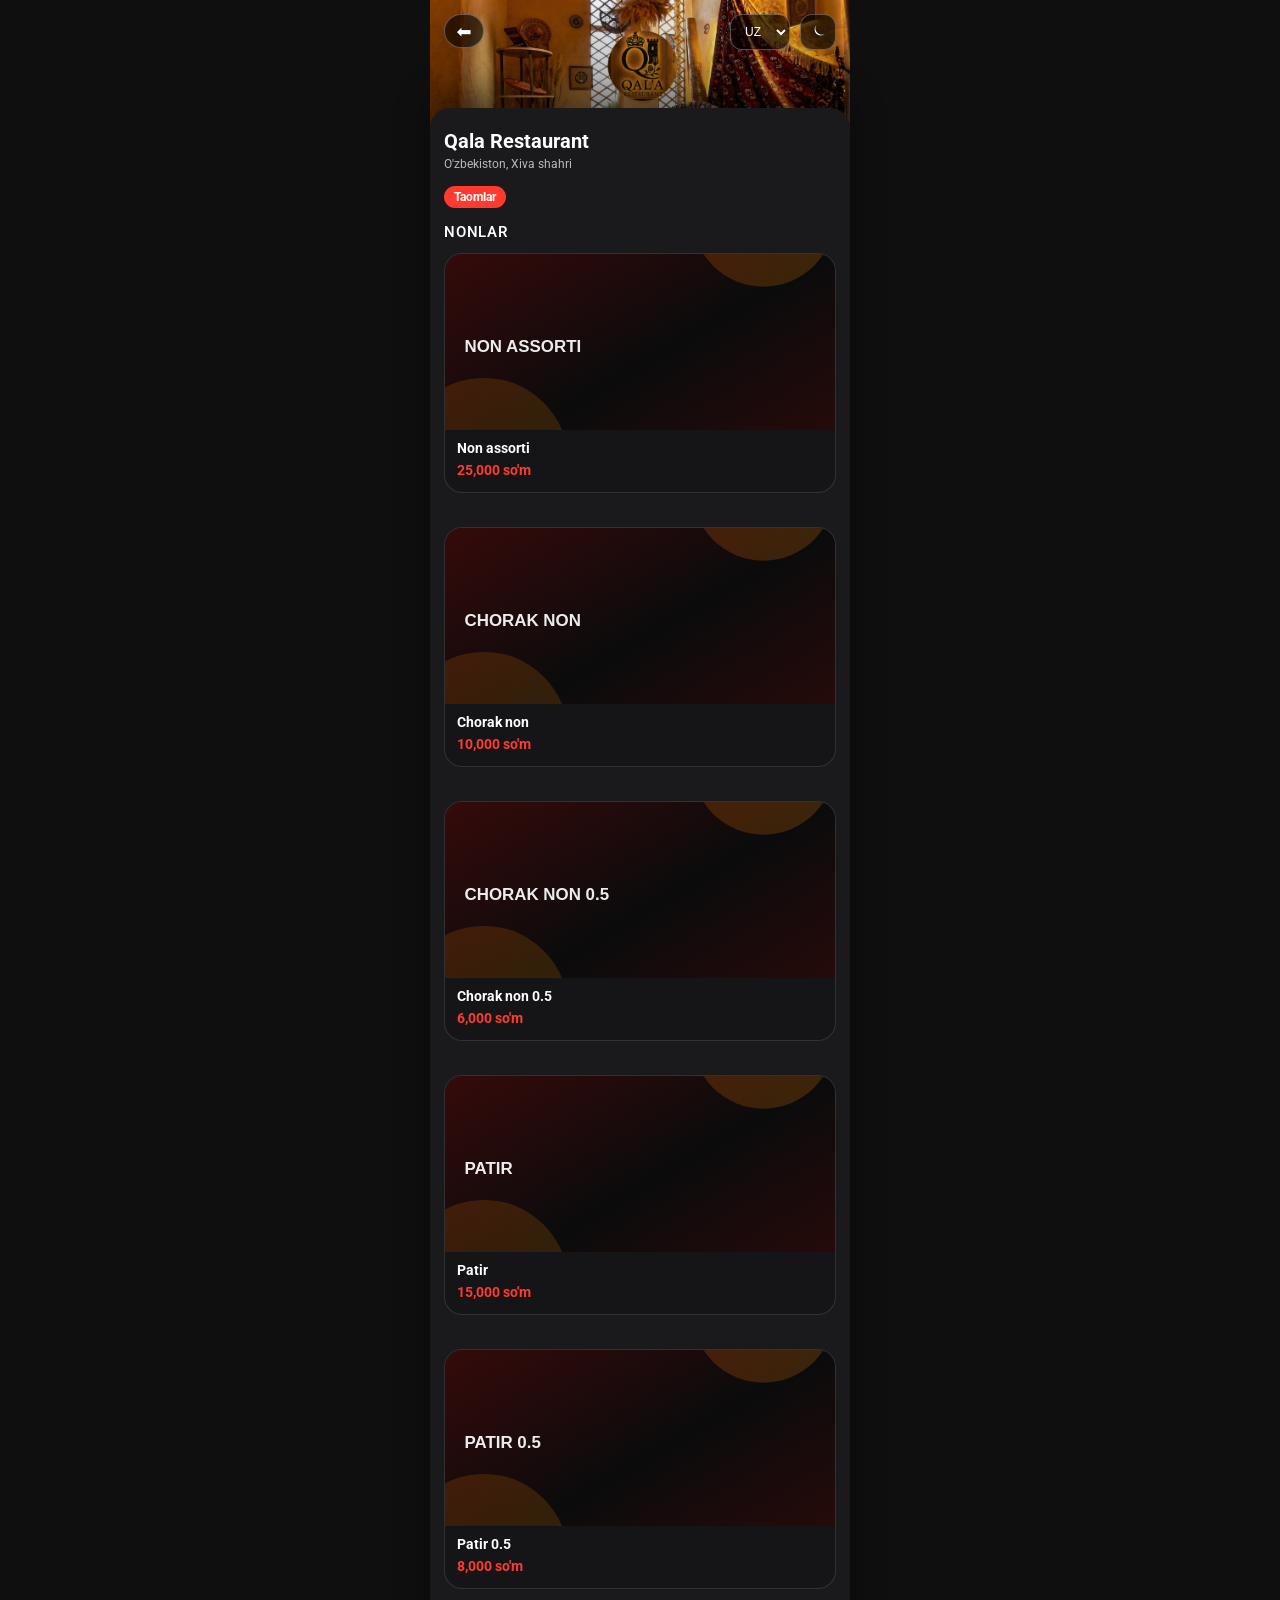
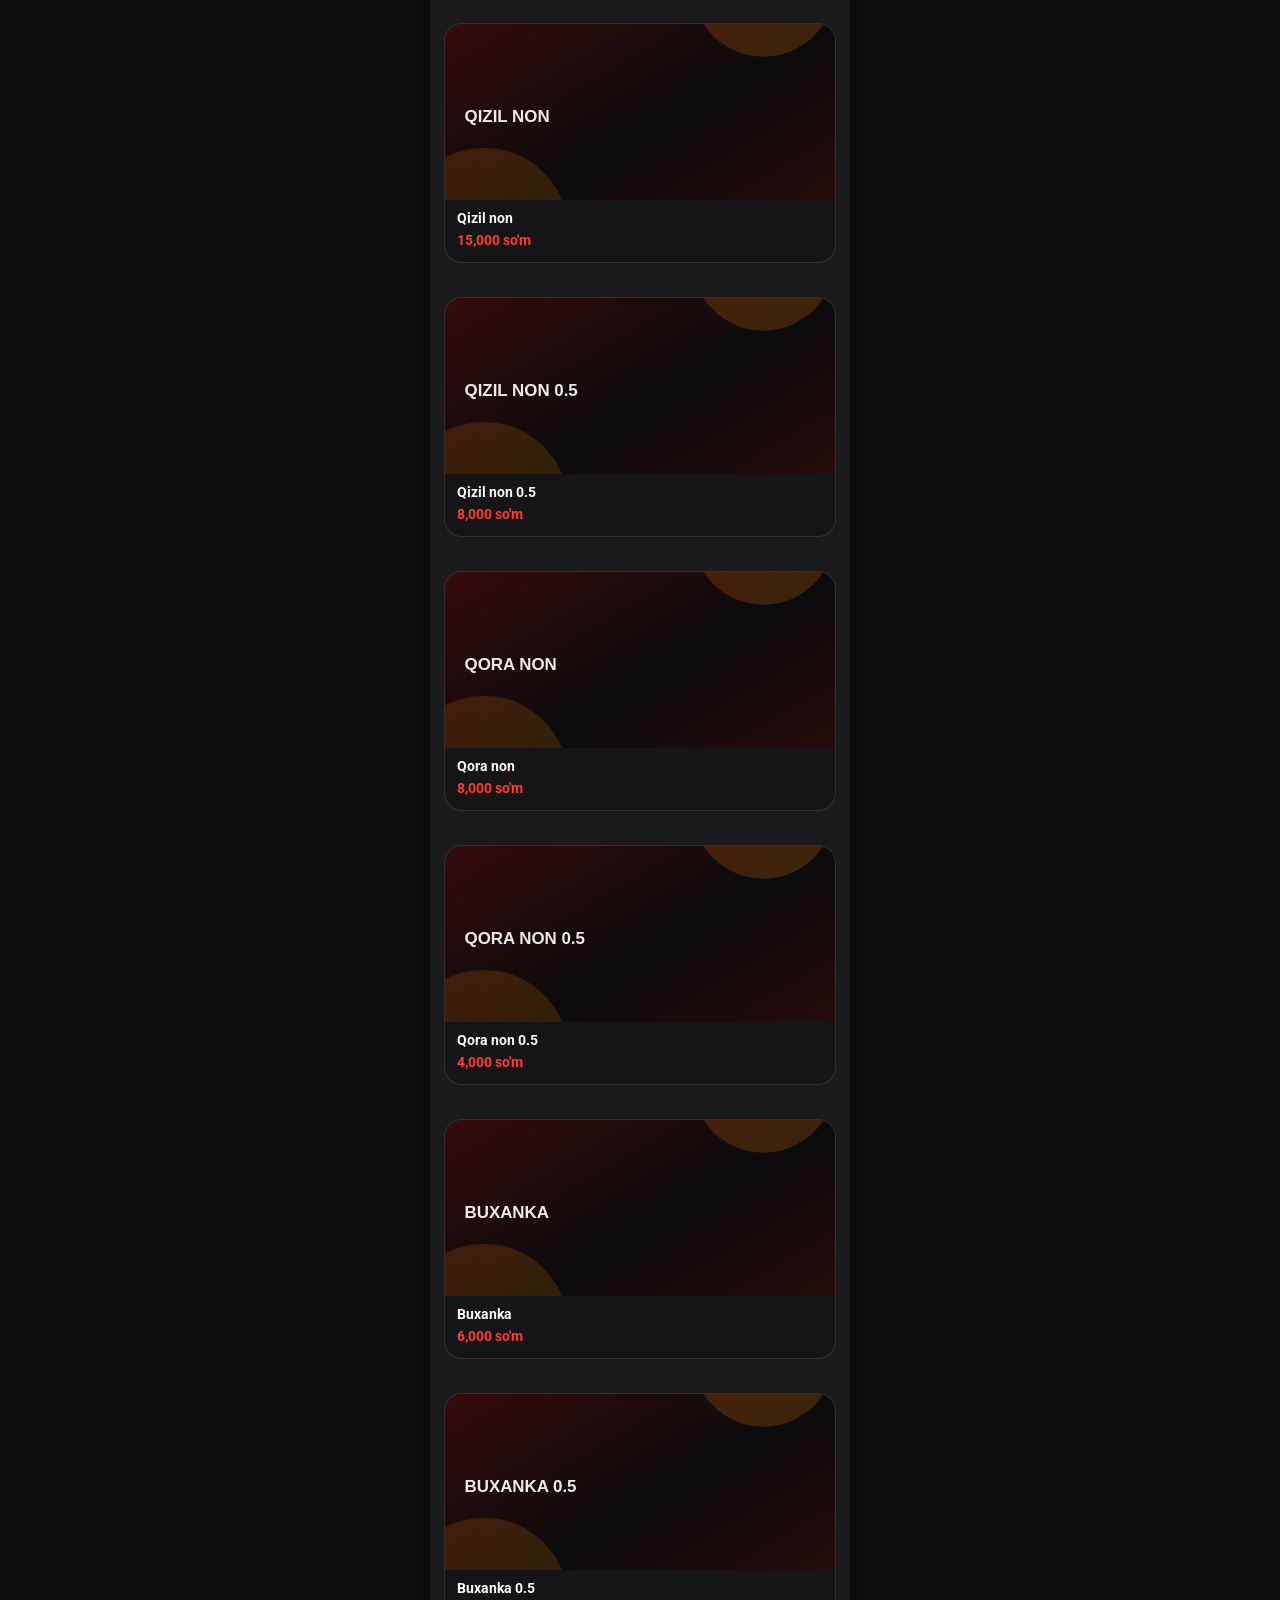
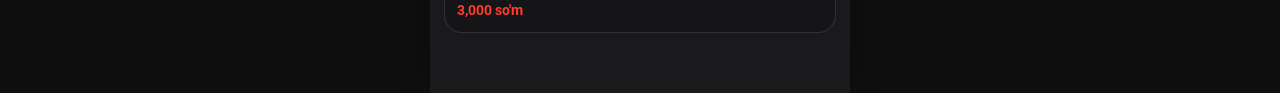
<file: non.html>
<!doctype html>
<html lang="ru" data-theme="dark">
  <head>
    <meta charset="UTF-8" />
    <meta name="viewport" content="width=device-width, initial-scale=1.0" />
    <title data-i18n="title_sayt">Гарниры — Qala Restaurant</title>

    <link rel="preconnect" href="https://fonts.googleapis.com" />
    <link rel="preconnect" href="https://fonts.gstatic.com" crossorigin />
    <link
      href="https://fonts.googleapis.com/css2?family=Roboto:wght@400;700&display=swap"
      rel="stylesheet"
    />

    <link rel="stylesheet" href="non.css" />
  </head>
  <body>
    <header class="head">
      <div class="hero">
        <a class="back back--hero" href="index.html" aria-label="Back">
          <span class="back__icon" aria-hidden="true">⬅</span>
      
        </a>

        <div class="hero__controls">
          <label class="field" aria-label="Language">
            <select id="langSelect" class="field__select field__select--compact field__select--hero">
              <option value="uz">UZ</option>
              <option value="ru">RU</option>
              <option value="en">EN</option>
            </select>
          </label>

          <button id="themeToggle" class="iconBtn iconBtn--hero" type="button" aria-label="Theme toggle">
            <span class="iconBtn__icon" data-theme-icon></span>
          </button>
        </div>
      </div>

      <div class="sheet">
        <div class="container">
          <div class="head__top">
            <div class="head__titleWrap">
              <div class="top__name" data-i18n="restaurantName">Qala Restaurant</div>
                <div class="top__meta" data-i18n="restaurantMeta">O'zbekiston, Xiva shahar</div>
                     <span class="status" data-i18n="statusOpen">Блюды</span>
              <h1 class="title" data-i18n="title">САЛАТЫ</h1>
            </div>
          </div>
        </div>

 <main class="main">
      <div class="container">
        <section id="list" class="list" aria-label="Salads list"></section>
      </div>
    </main>

    </div>
    </header>

   
  
    <script src="non.js"></script>
  </body>
</html>
</file>
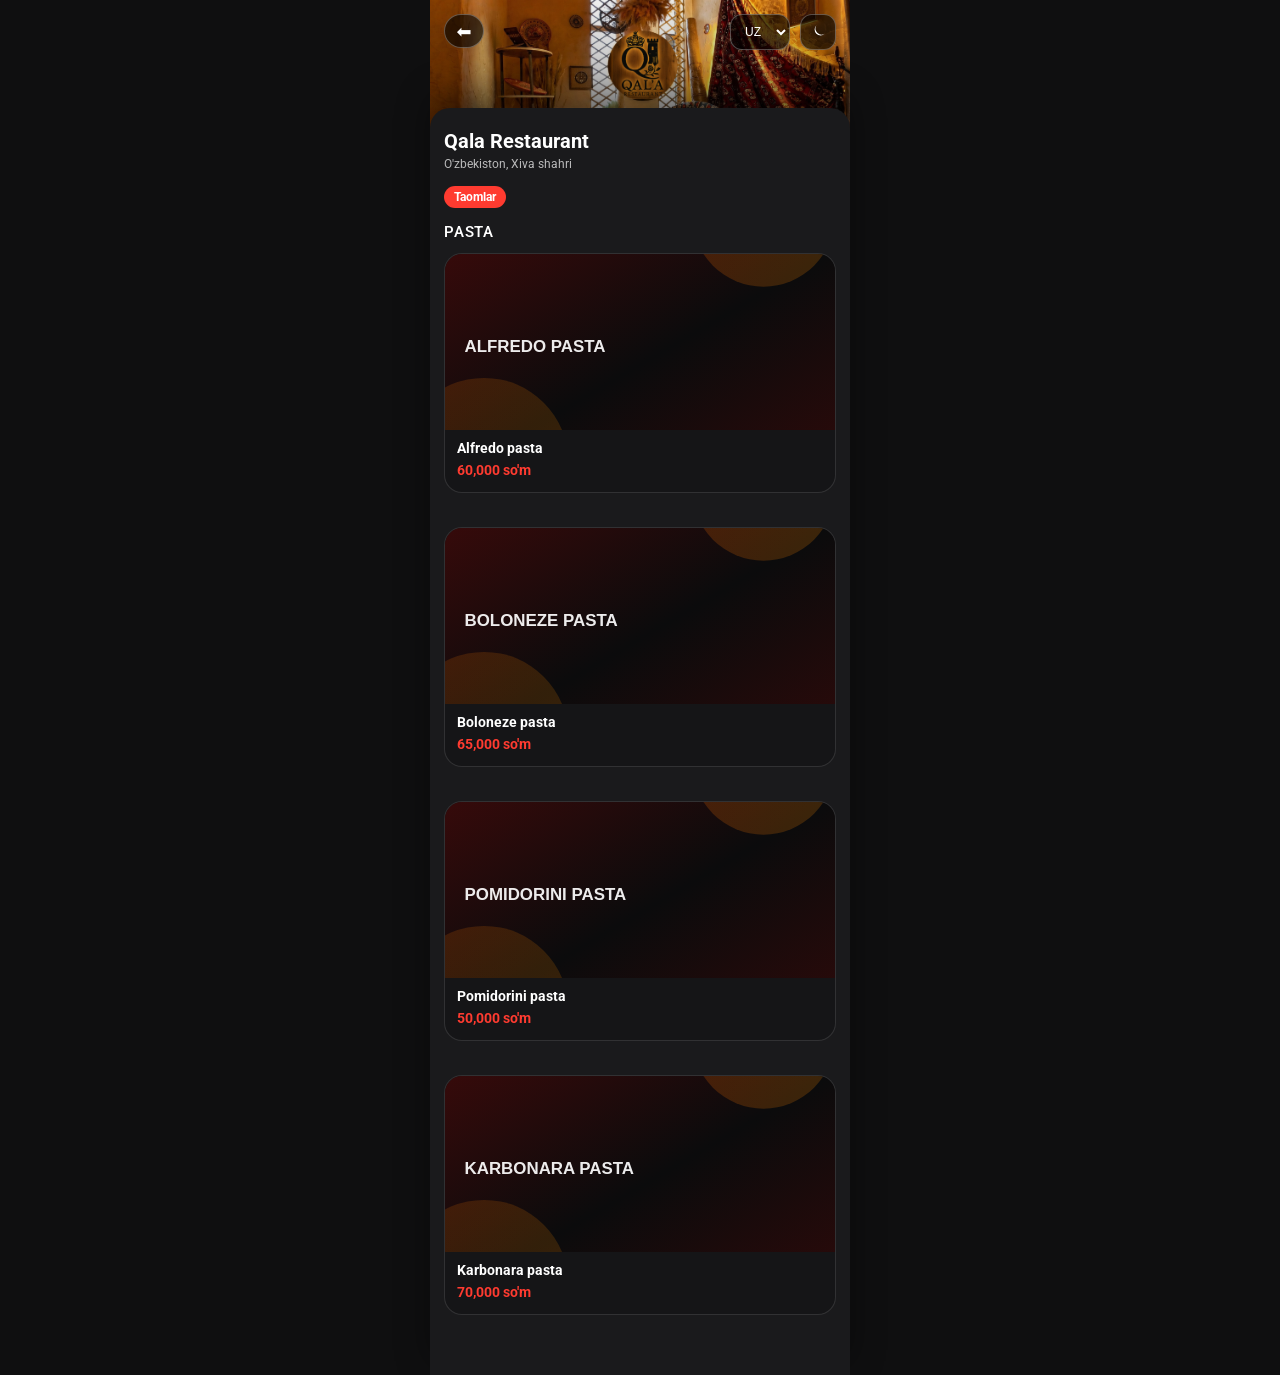
<file: pasta.html>
<!doctype html>
<html lang="ru" data-theme="dark">
  <head>
    <meta charset="UTF-8" />
    <meta name="viewport" content="width=device-width, initial-scale=1.0" />
    <title data-i18n="title_sayt">Салаты — Qala Restaurant</title>

    <link rel="preconnect" href="https://fonts.googleapis.com" />
    <link rel="preconnect" href="https://fonts.gstatic.com" crossorigin />
    <link
      href="https://fonts.googleapis.com/css2?family=Roboto:wght@400;700&display=swap"
      rel="stylesheet"
    />

    <link rel="stylesheet" href="pasta.css" />
  </head>
  <body>
    <header class="head">
      <div class="hero">
        <a class="back back--hero" href="index.html" aria-label="Back">
          <span class="back__icon" aria-hidden="true">⬅</span>
      
        </a>

        <div class="hero__controls">
          <label class="field" aria-label="Language">
            <select id="langSelect" class="field__select field__select--compact field__select--hero">
              <option value="uz">UZ</option>
              <option value="ru">RU</option>
              <option value="en">EN</option>
            </select>
          </label>

          <button id="themeToggle" class="iconBtn iconBtn--hero" type="button" aria-label="Theme toggle">
            <span class="iconBtn__icon" data-theme-icon></span>
          </button>
        </div>
      </div>

      <div class="sheet">
        <div class="container">
          <div class="head__top">
            <div class="head__titleWrap">
              <div class="top__name" data-i18n="restaurantName">Qala Restaurant</div>
                <div class="top__meta" data-i18n="restaurantMeta">O'zbekiston, Xiva shahar</div>
                     <span class="status" data-i18n="statusOpen">Блюды</span>
              <h1 class="title" data-i18n="title">САЛАТЫ</h1>
            </div>
          </div>
        </div>

 <main class="main">
      <div class="container">
        <section id="list" class="list" aria-label="Salads list"></section>
      </div>
    </main>

    </div>
    </header>

   
  
    <script src="pasta.js"></script>
  </body>
</html>
</file>
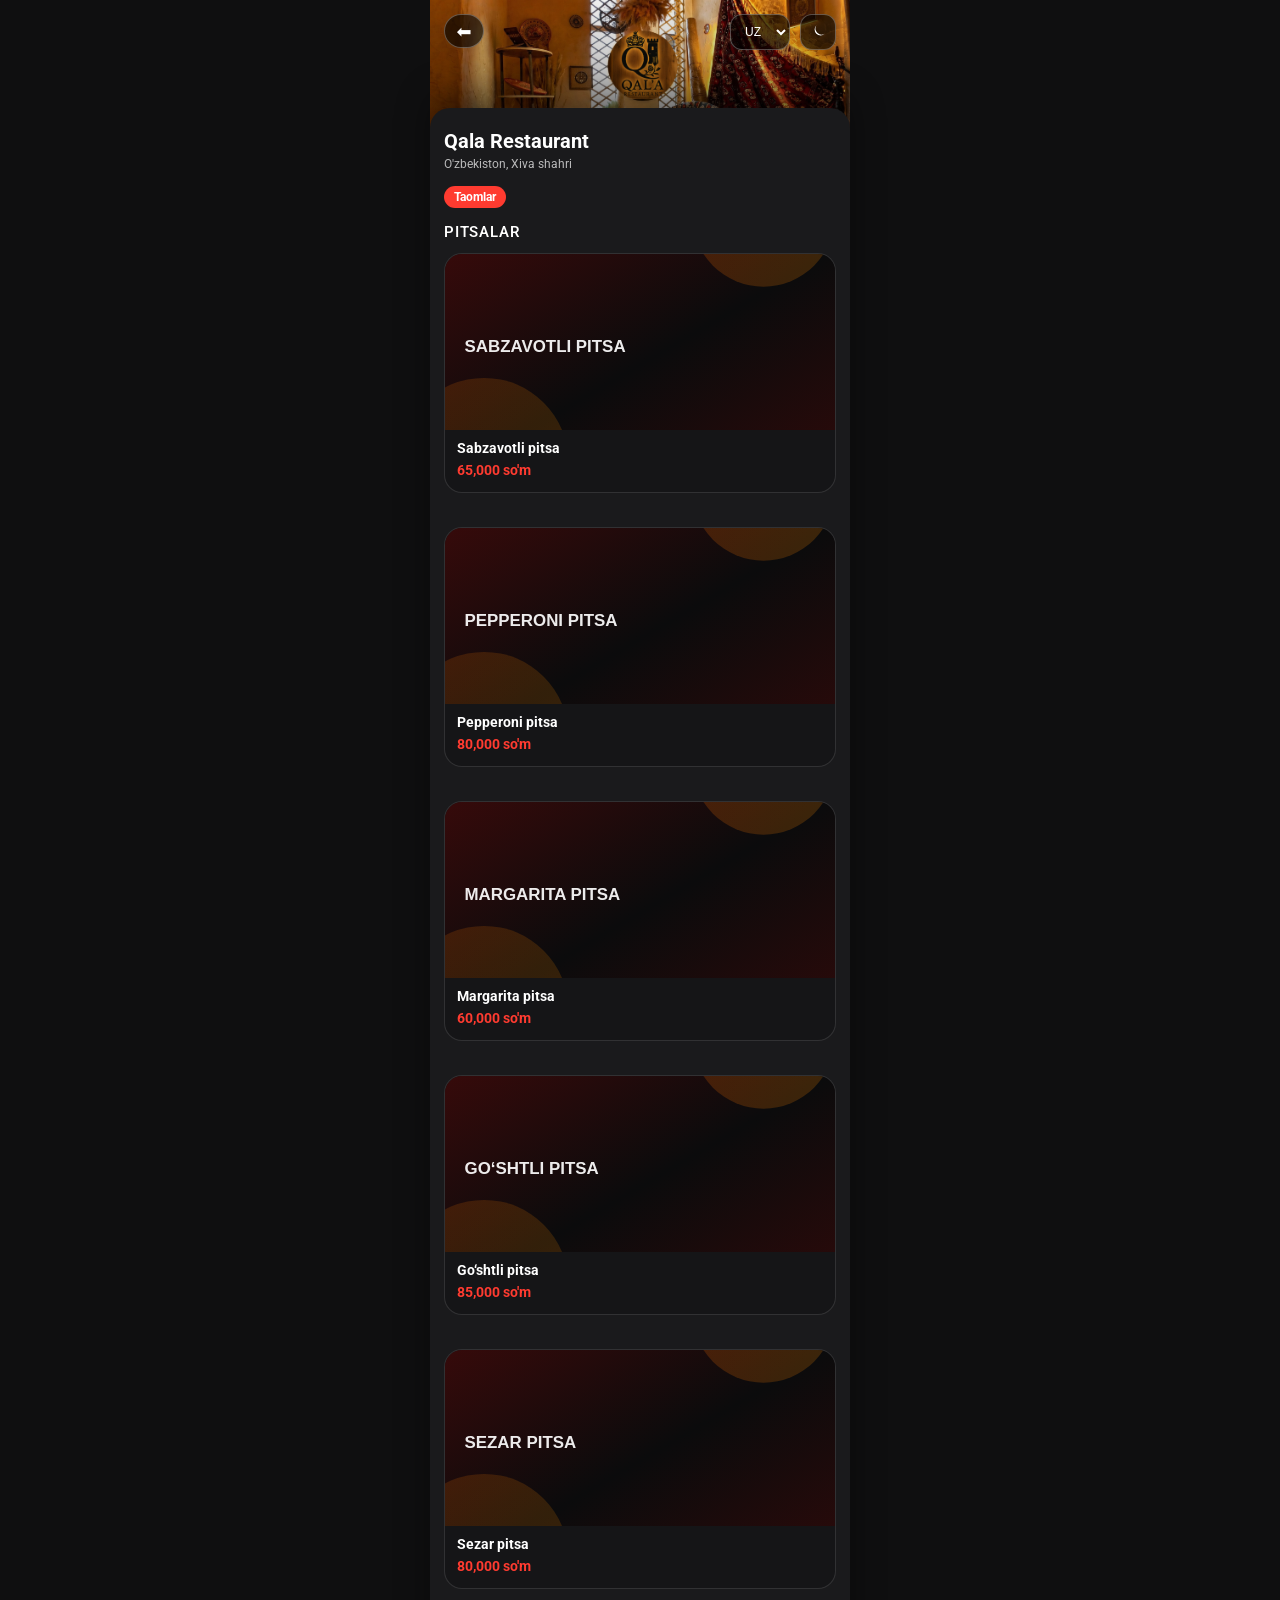
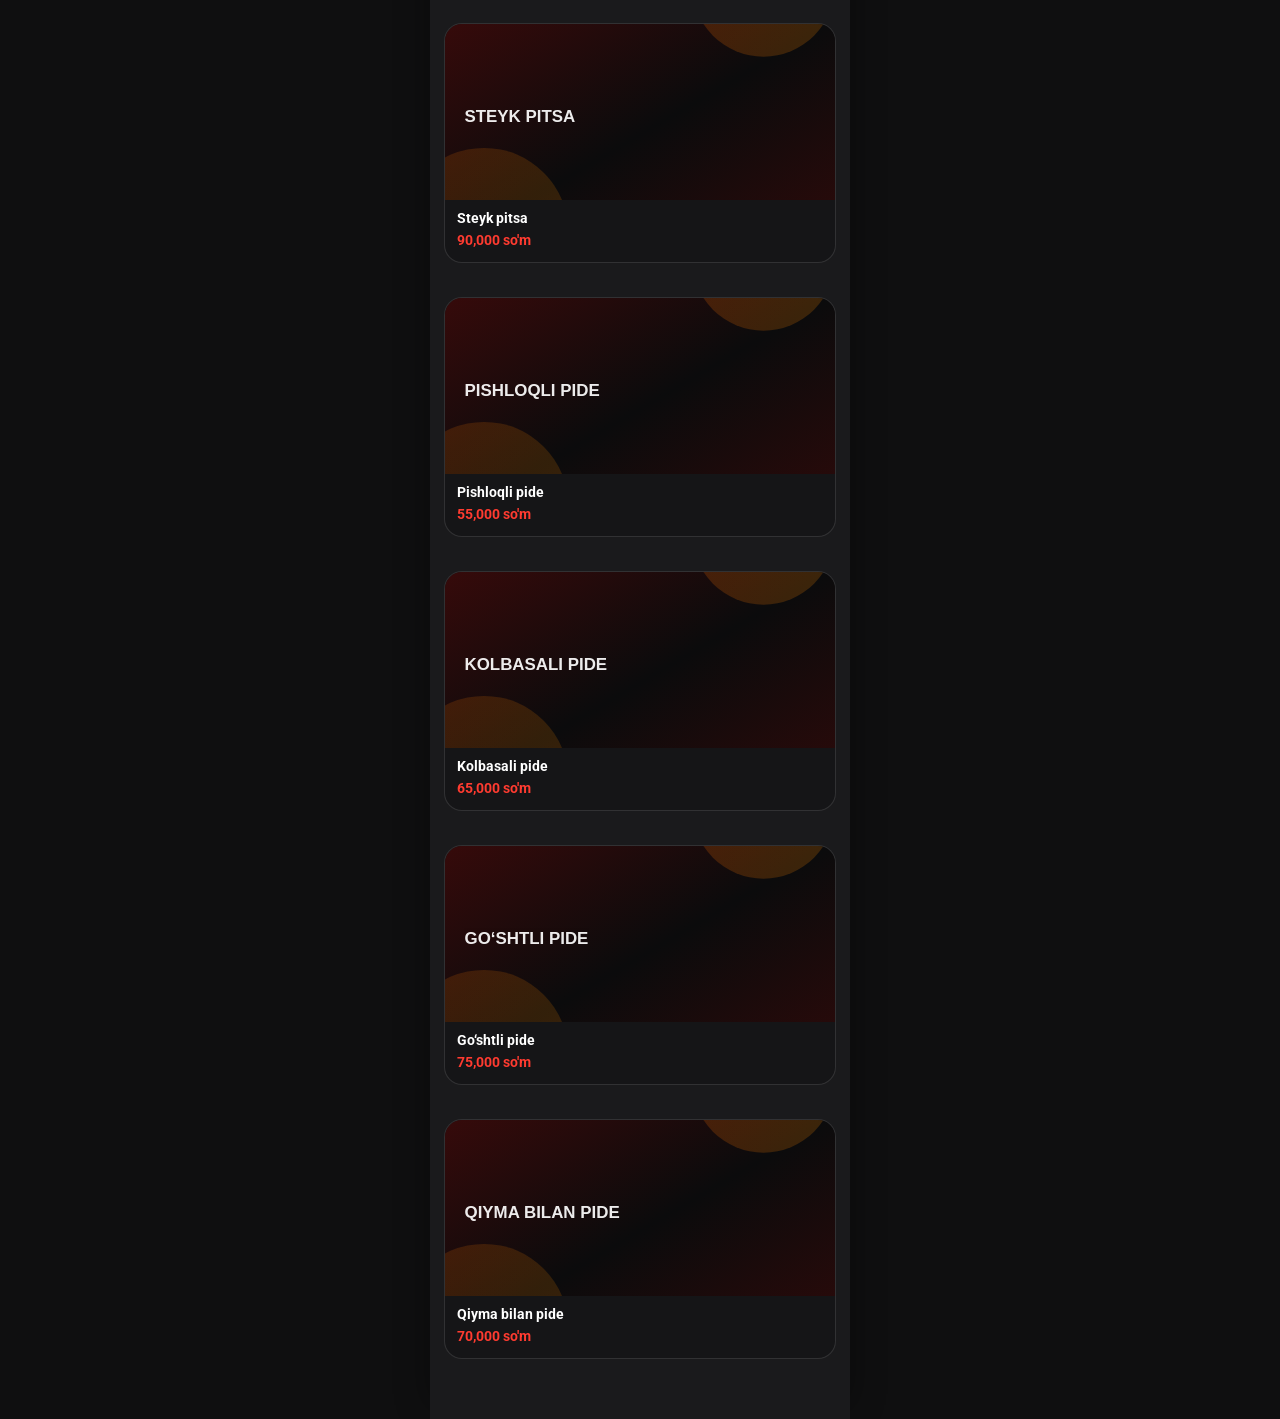
<file: pitsa.html>
<!doctype html>
<html lang="ru" data-theme="dark">
  <head>
    <meta charset="UTF-8" />
    <meta name="viewport" content="width=device-width, initial-scale=1.0" />
    <title data-i18n="title_sayt">Салаты — Qala Restaurant</title>

    <link rel="preconnect" href="https://fonts.googleapis.com" />
    <link rel="preconnect" href="https://fonts.gstatic.com" crossorigin />
    <link
      href="https://fonts.googleapis.com/css2?family=Roboto:wght@400;700&display=swap"
      rel="stylesheet"
    />

    <link rel="stylesheet" href="pitsa.css" />
  </head>
  <body>
    <header class="head">
      <div class="hero">
        <a class="back back--hero" href="index.html" aria-label="Back">
          <span class="back__icon" aria-hidden="true">⬅</span>
      
        </a>

        <div class="hero__controls">
          <label class="field" aria-label="Language">
            <select id="langSelect" class="field__select field__select--compact field__select--hero">
              <option value="uz">UZ</option>
              <option value="ru">RU</option>
              <option value="en">EN</option>
            </select>
          </label>

          <button id="themeToggle" class="iconBtn iconBtn--hero" type="button" aria-label="Theme toggle">
            <span class="iconBtn__icon" data-theme-icon></span>
          </button>
        </div>
      </div>

      <div class="sheet">
        <div class="container">
          <div class="head__top">
            <div class="head__titleWrap">
              <div class="top__name" data-i18n="restaurantName">Qala Restaurant</div>
                <div class="top__meta" data-i18n="restaurantMeta">O'zbekiston, Xiva shahar</div>
                     <span class="status" data-i18n="statusOpen">Блюды</span>
              <h1 class="title" data-i18n="title">САЛАТЫ</h1>
            </div>
          </div>
        </div>

 <main class="main">
      <div class="container">
        <section id="list" class="list" aria-label="Salads list"></section>
      </div>
    </main>

    </div>
    </header>

   
  
    <script src="pitsa.js"></script>
  </body>
</html>
</file>
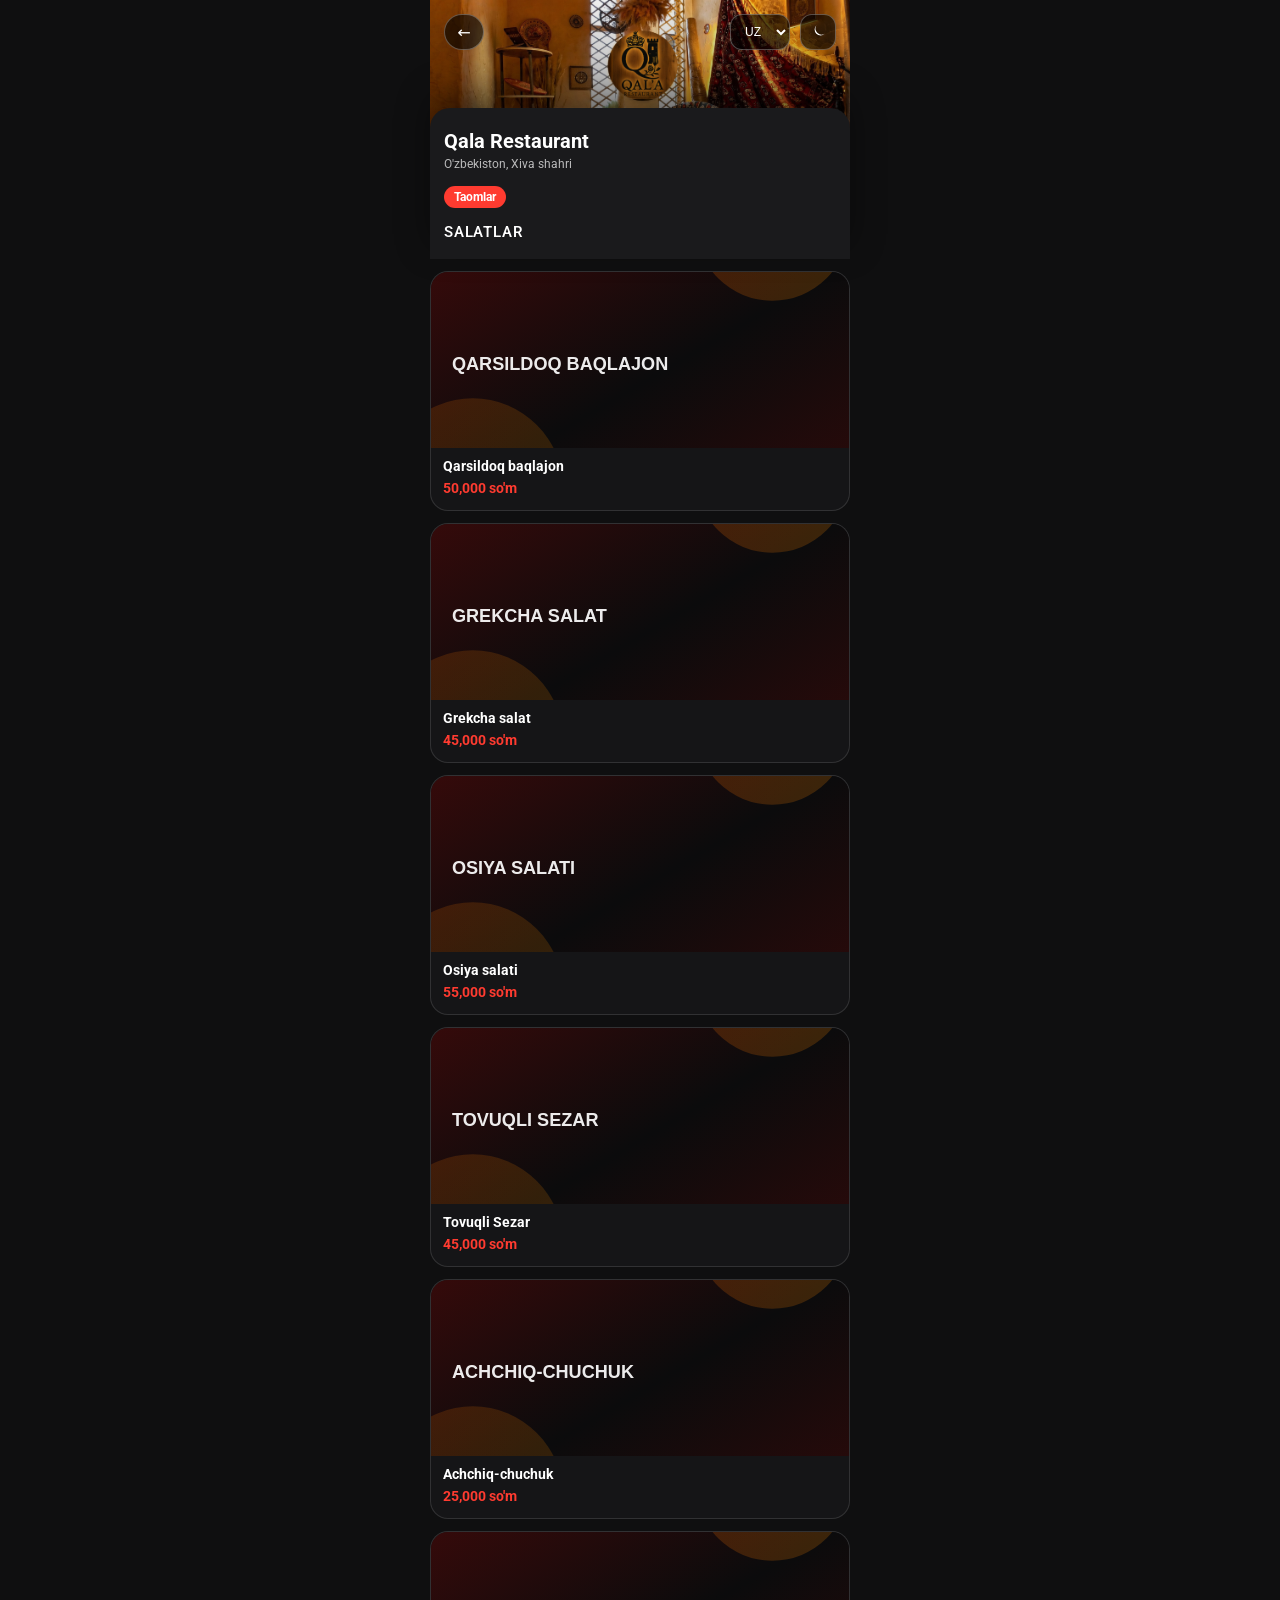
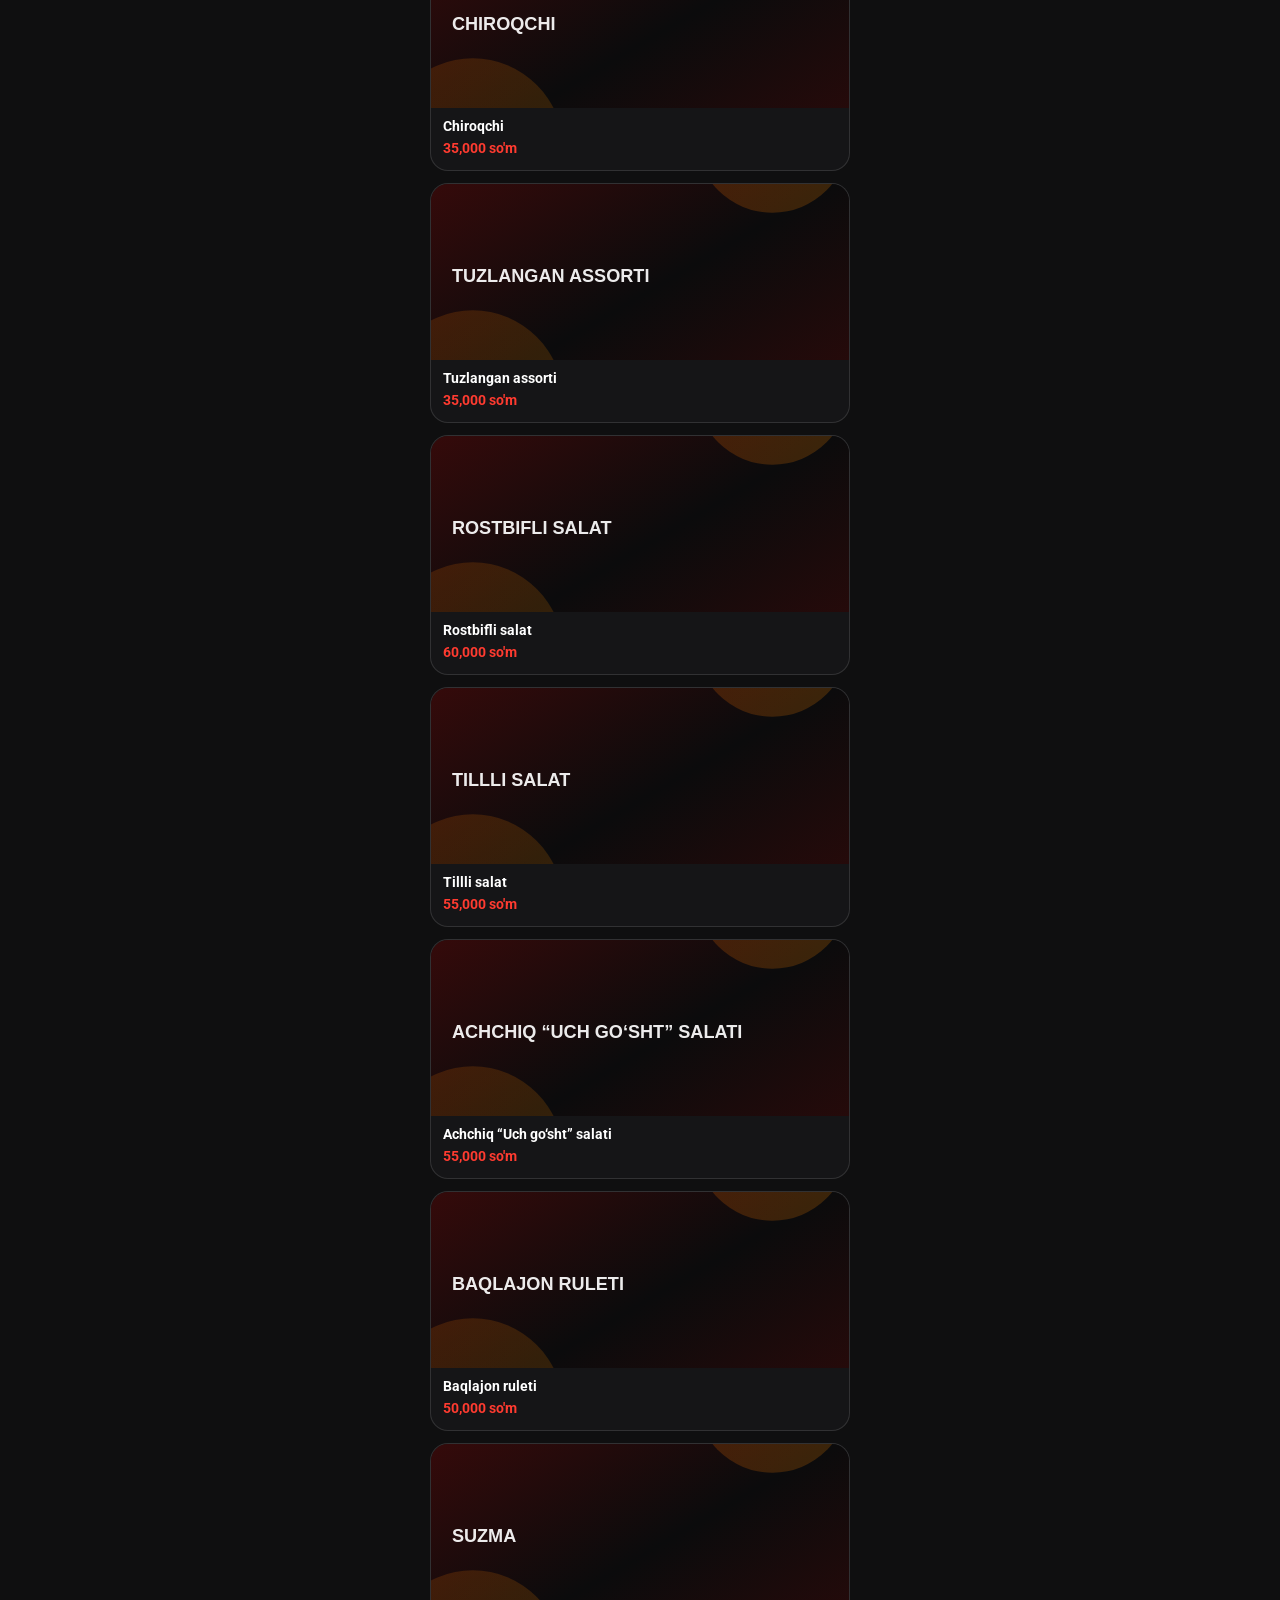
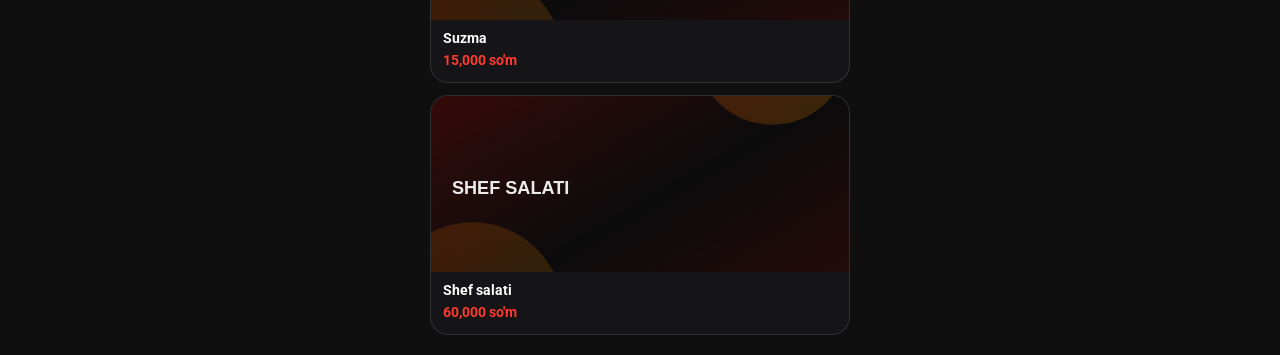
<file: salads.html>
<!doctype html>
<html lang="ru" data-theme="dark">
  <head>
    <meta charset="UTF-8" />
    <meta name="viewport" content="width=device-width, initial-scale=1.0" />
    <title>Салаты — Qala Restaurant</title>

    <link rel="preconnect" href="https://fonts.googleapis.com" />
    <link rel="preconnect" href="https://fonts.gstatic.com" crossorigin />
    <link
      href="https://fonts.googleapis.com/css2?family=Roboto:wght@400;700&display=swap"
      rel="stylesheet"
    />

    <link rel="stylesheet" href="salads.css" />
  </head>
  <body>
    <header class="head">
      <div class="hero">
        <a class="back back--hero" href="index.html" aria-label="Back">
          <span class="back__icon" aria-hidden="true">←</span>
          <span class="back__text" data-i18n="back">Back</span>
        </a>

        <div class="hero__controls">
          <label class="field" aria-label="Language">
            <select id="langSelect" class="field__select field__select--compact field__select--hero">
              <option value="uz">UZ</option>
              <option value="ru">RU</option>
              <option value="en">EN</option>
            </select>
          </label>

          <button id="themeToggle" class="iconBtn iconBtn--hero" type="button" aria-label="Theme toggle">
            <span class="iconBtn__icon" data-theme-icon></span>
          </button>
        </div>
      </div>

      <div class="sheet">
        <div class="container">
          <div class="head__top">
            <div class="head__titleWrap">
              <div class="top__name" data-i18n="restaurantName">Qala Restaurant</div>
                <div class="top__meta" data-i18n="restaurantMeta">O'zbekiston, Xiva shahar</div>
                     <span class="status" data-i18n="statusOpen">Блюды</span>
              <h1 class="title" data-i18n="title">САЛАТЫ</h1>
            </div>
          </div>
        </div>
      </div>
    </header>

    <main class="main">
      <div class="container">
        <section id="list" class="list" aria-label="Salads list"></section>
      </div>
    </main>

    <script src="salads.js"></script>
  </body>
</html>
</file>
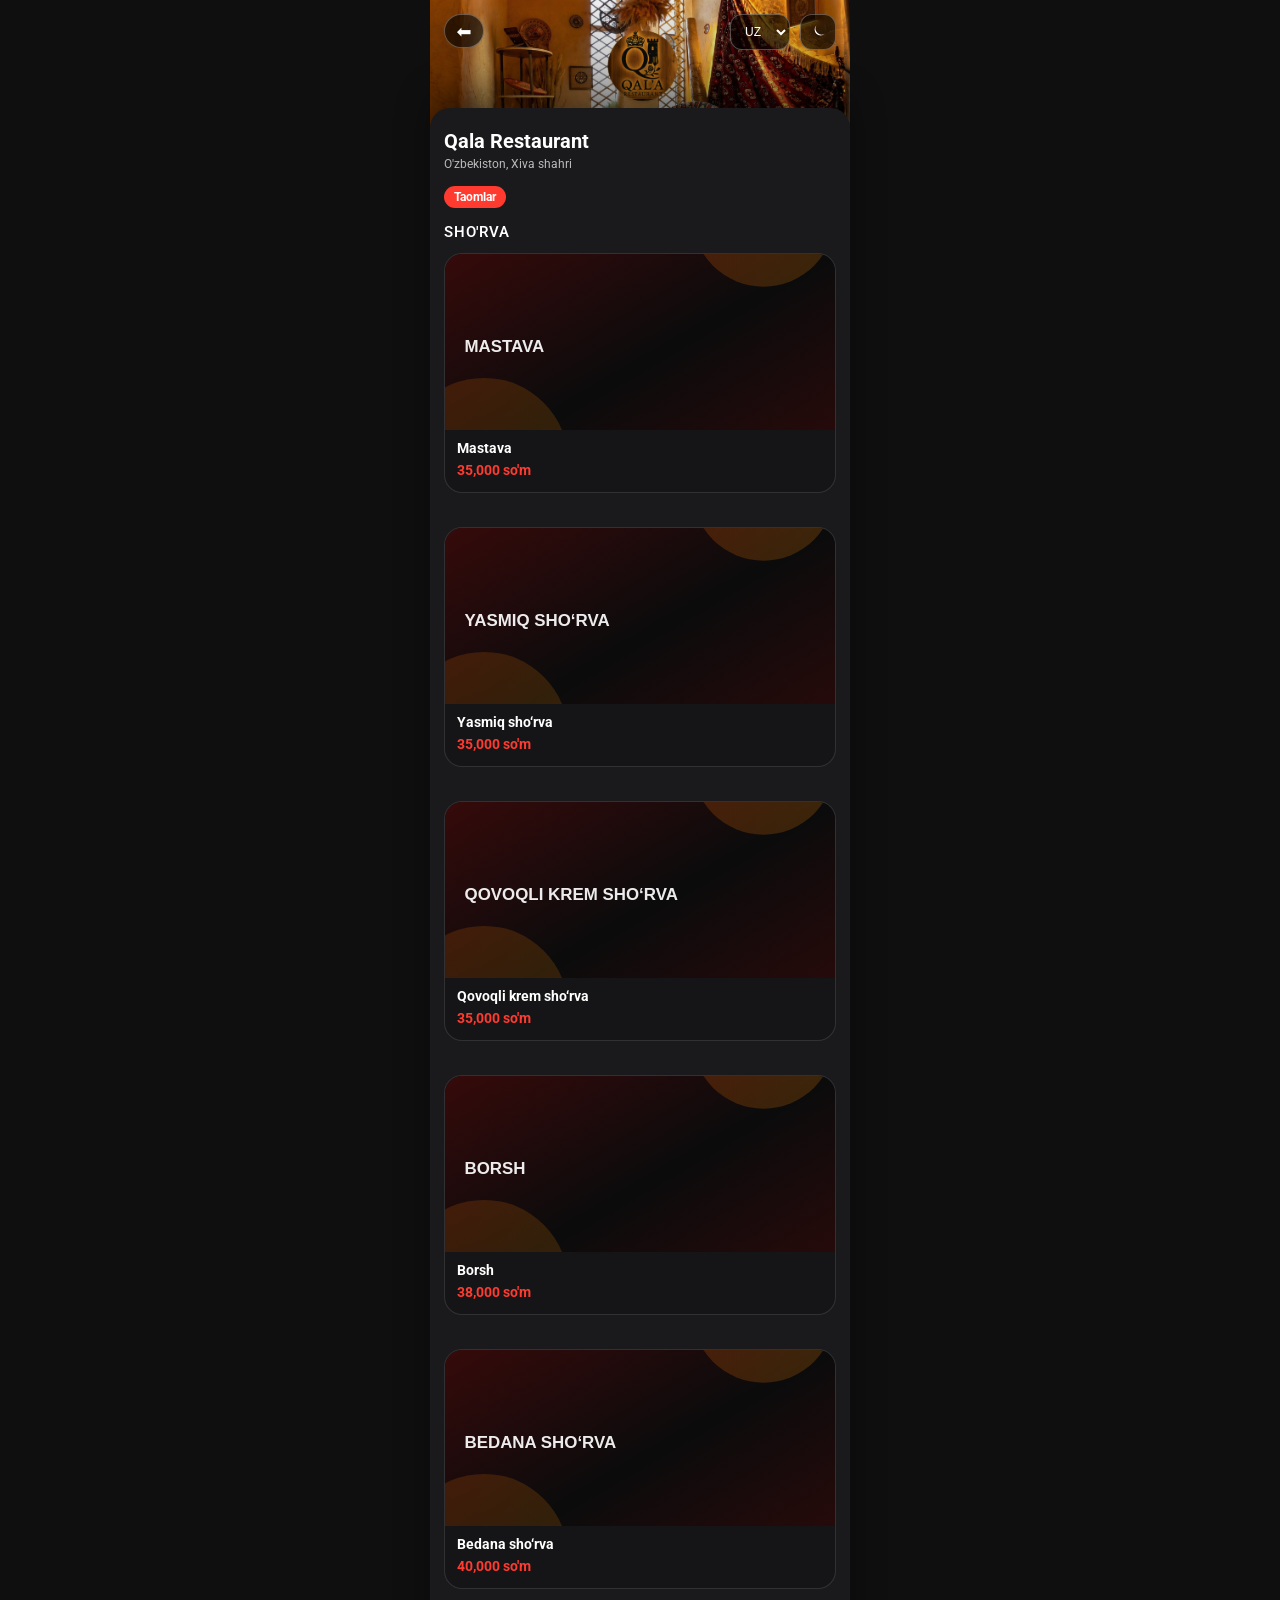
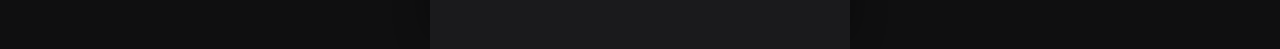
<file: shorva.html>
<!doctype html>
<html lang="ru" data-theme="dark">
  <head>
    <meta charset="UTF-8" />
    <meta name="viewport" content="width=device-width, initial-scale=1.0" />
    <title data-i18n="title_sayt">Sho'rvalar — Qala Restaurant</title>

    <link rel="preconnect" href="https://fonts.googleapis.com" />
    <link rel="preconnect" href="https://fonts.gstatic.com" crossorigin />
    <link
      href="https://fonts.googleapis.com/css2?family=Roboto:wght@400;700&display=swap"
      rel="stylesheet"
    />

    <link rel="stylesheet" href="shorva.css" />
  </head>
  <body>
    <header class="head">
      <div class="hero">
        <a class="back back--hero" href="index.html" aria-label="Back">
          <span class="back__icon" aria-hidden="true">⬅</span>
      
        </a>

        <div class="hero__controls">
          <label class="field" aria-label="Language">
            <select id="langSelect" class="field__select field__select--compact field__select--hero">
              <option value="uz">UZ</option>
              <option value="ru">RU</option>
              <option value="en">EN</option>
            </select>
          </label>

          <button id="themeToggle" class="iconBtn iconBtn--hero" type="button" aria-label="Theme toggle">
            <span class="iconBtn__icon" data-theme-icon></span>
          </button>
        </div>
      </div>

      <div class="sheet">
        <div class="container">
          <div class="head__top">
            <div class="head__titleWrap">
              <div class="top__name" data-i18n="restaurantName">Qala Restaurant</div>
                <div class="top__meta" data-i18n="restaurantMeta">O'zbekiston, Xiva shahar</div>
                     <span class="status" data-i18n="statusOpen">Блюды</span>
              <h1 class="title" data-i18n="title">САЛАТЫ</h1>
            </div>
          </div>
        </div>

 <main class="main">
      <div class="container">
        <section id="list" class="list" aria-label="Salads list"></section>
      </div>
    </main>

    </div>
    </header>

   
  
    <script src="shorva.js"></script>
  </body>
</html>
</file>
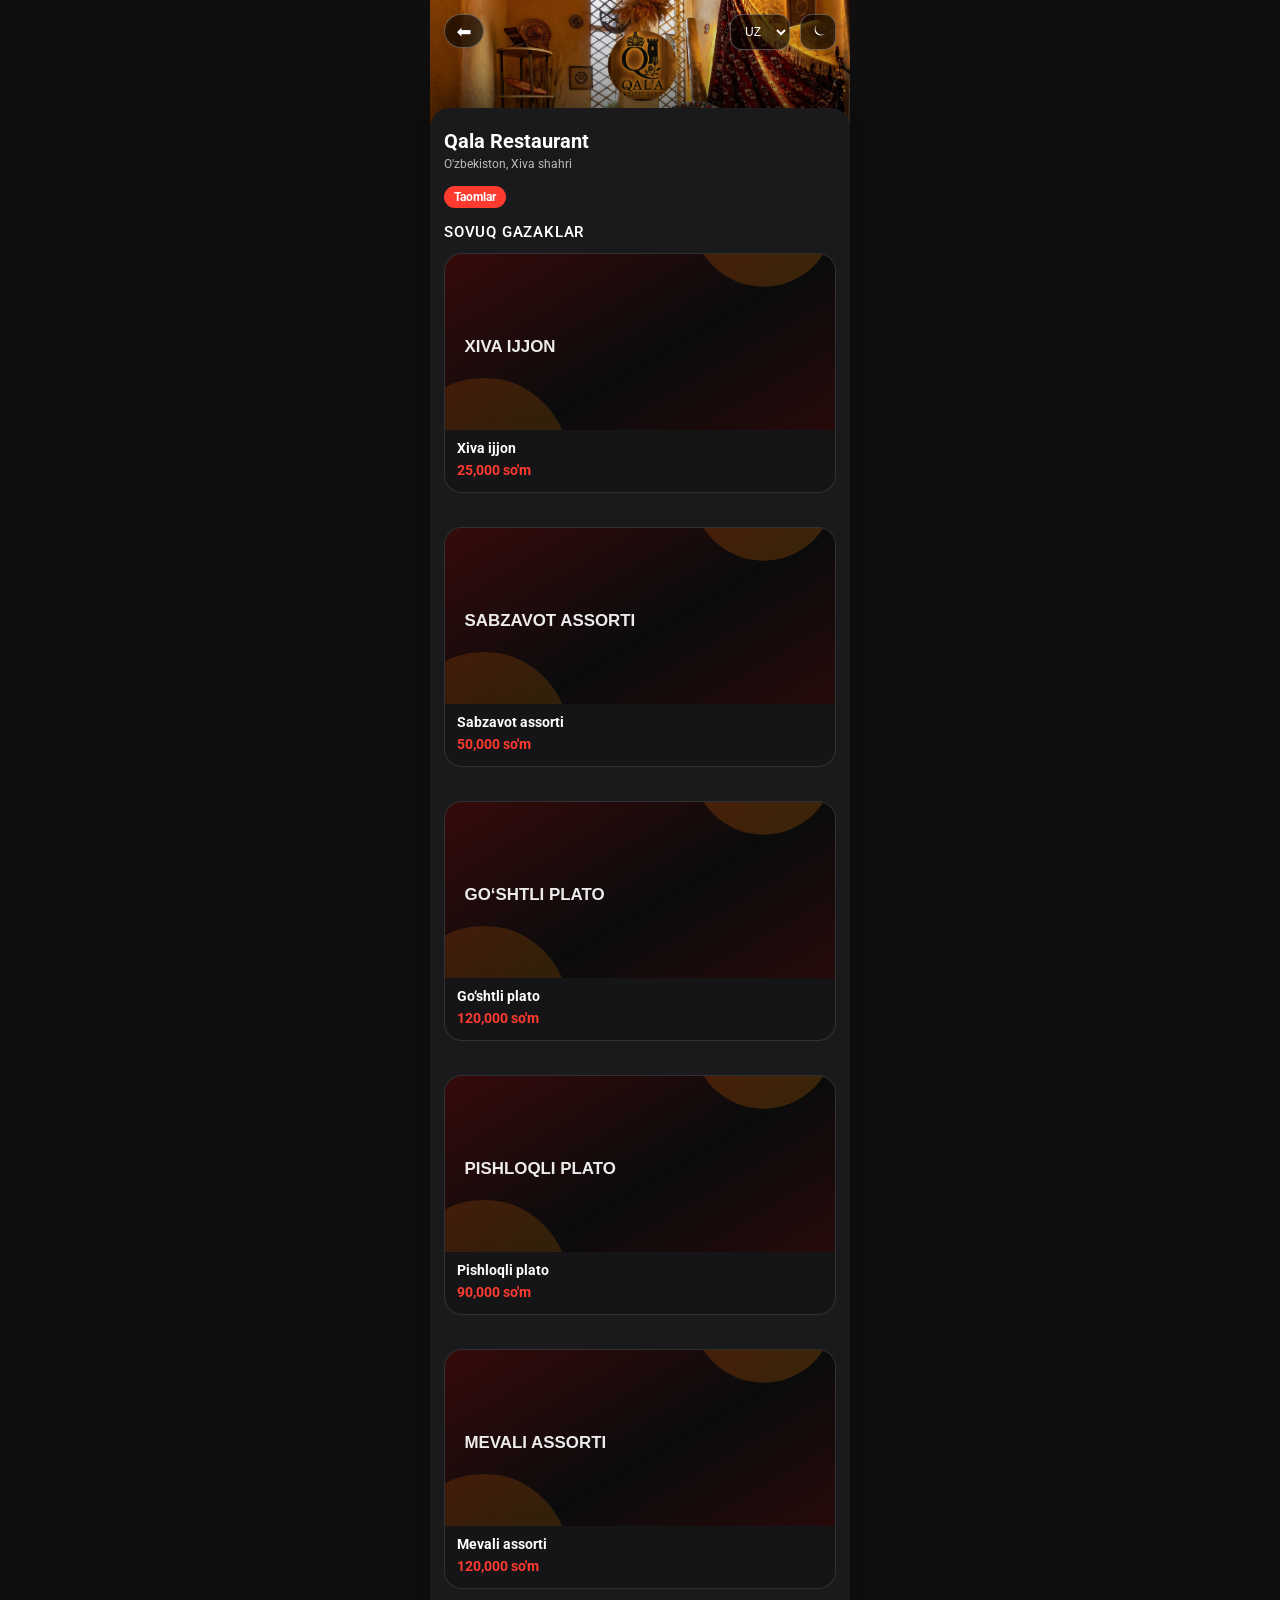
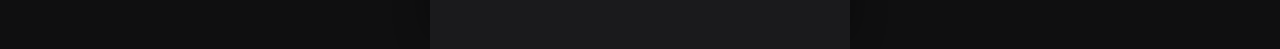
<file: sovuq_gazaklar.html>
<!doctype html>
<html lang="ru" data-theme="dark">
  <head>
    <meta charset="UTF-8" />
    <meta name="viewport" content="width=device-width, initial-scale=1.0" />
    <title data-i18n="title_sayt">Sovuq gazaklar — Qala Restaurant</title>

    <link rel="preconnect" href="https://fonts.googleapis.com" />
    <link rel="preconnect" href="https://fonts.gstatic.com" crossorigin />
    <link
      href="https://fonts.googleapis.com/css2?family=Roboto:wght@400;700&display=swap"
      rel="stylesheet"
    />

    <link rel="stylesheet" href="sovuq_gazaklar.css" />
  </head>
  <body>
    <header class="head">
      <div class="hero">
        <a class="back back--hero" href="index.html" aria-label="Back">
          <span class="back__icon" aria-hidden="true">⬅</span>
      
        </a>

        <div class="hero__controls">
          <label class="field" aria-label="Language">
            <select id="langSelect" class="field__select field__select--compact field__select--hero">
              <option value="uz">UZ</option>
              <option value="ru">RU</option>
              <option value="en">EN</option>
            </select>
          </label>

          <button id="themeToggle" class="iconBtn iconBtn--hero" type="button" aria-label="Theme toggle">
            <span class="iconBtn__icon" data-theme-icon></span>
          </button>
        </div>
      </div>

      <div class="sheet">
        <div class="container">
          <div class="head__top">
            <div class="head__titleWrap">
              <div class="top__name" data-i18n="restaurantName">Qala Restaurant</div>
                <div class="top__meta" data-i18n="restaurantMeta">O'zbekiston, Xiva shahar</div>
                     <span class="status" data-i18n="statusOpen">Блюды</span>
              <h1 class="title" data-i18n="title"></h1>
            </div>
          </div>
        </div>

 <main class="main">
      <div class="container">
        <section id="list" class="list" aria-label="Salads list"></section>
      </div>
    </main>

    </div>
    </header>

    <script src="sovuq_gazaklar.js"></script>
  </body>
</html>
</file>
<file: asosiy_taomlar.css>
:root {
  --bg: #ffffff;
  --card: #ffffff;
  --sheet: #ffffff;
  --text: #000000;
  --muted: rgba(0, 0, 0, 0.6);
  --border: rgba(0, 0, 0, 0.08);
  --price: #ff3b30;
  --overlay: rgba(255, 255, 255, 0.16);
}

.field__select--hero {
  background: rgba(0, 0, 0, 0.62);
  color: #fff;
  border-color: rgba(255, 255, 255, 0.28);
}

[data-theme='dark'] {
  --bg: #0f0f10;
  --card: #151517;
  --sheet: #1a1a1c;
  --text: #ffffff;
  --muted: rgba(255, 255, 255, 0.7);
  --border: rgba(255, 255, 255, 0.12);
  --price: #ff3b30;
  --overlay: rgba(0, 0, 0, 0.28);
}

* {
  box-sizing: border-box;
}

html,
body {
  height: 100%;
}

body {
  margin: 0;
  font-family: 'Roboto', system-ui, -apple-system, Segoe UI, Arial, sans-serif;
  background: var(--bg);
  color: var(--text);
}

.container {
  width: min(420px, calc(100% - 28px));
  margin: 0 auto;
}


.head {
  padding: 0;
}

.hero {
  width: 100%;
  max-width: 420px;
  margin: 0 auto;
  height: 160px;
  background-image: url("img/ChatGPT Image Apr 21, 2026, 02_36_31 PM.png");
  background-size: cover;
  background-position: center;
  background-repeat: no-repeat;
  position: relative;
  z-index: 1;
  
}

.hero::after {
  content: '';
  position: absolute;
  inset: 0;
  background: linear-gradient(180deg, rgba(0, 0, 0, 0.05) 0%, rgba(0, 0, 0, 0.45) 100%);
  z-index: 0;
  pointer-events: none;
}

.hero__controls {
  position: absolute;
  right: 14px;
  top: 14px;
  display: inline-flex;
  align-items: center;
  gap: 10px;
  z-index: 2;
}

.sheet {
  max-width: 420px;
  margin: -52px auto 0;
  padding: 22px 0 18px;
  border-radius: 34px 34px 0 0;
  background: var(--sheet);
  box-shadow: 0 -14px 34px rgba(0, 0, 0, 0.38);
  position: relative;
  z-index: 2;
  border-radius: 20px 20px 0 0;
  /* margin-top: 5px;  */
}

.head__top {
  display: flex;
  align-items: center;
  justify-content: space-between;
}
.top__name {
  font-size: 20px;
  font-weight: 700;
  line-height: 1.1;
  color: var(--text);
}

.top__meta {
  font-size: 12px;
  font-weight: 400;
  color: var(--muted);
  margin-top: 5px;
}
.status {
  display: inline-flex;
  align-items: center;
  justify-content: center;
  height: 22px;
  padding: 0 10px;
  border-radius: 999px;
  background: #ff3b30;
  color: #fff;
  font-size: 12px;
  font-weight: 700;
  margin-top: 15px;
}

.actions {
  display: inline-flex;
  align-items: center;
  gap: 10px;
}

.field__select {
  height: 36px;
  border-radius: 12px;
  border: 1px solid var(--border);
  background: rgba(0, 0, 0, 0.62);
  color: #fff;
  padding: 0 10px;
  font-size: 12px;
  outline: none;
}

[data-theme='light'] .field__select {
  color: #000;
}

.iconBtn {
  height: 36px;
  width: 36px;
  border-radius: 12px;
  border: 1px solid var(--border);
  background: rgba(0, 0, 0, 0.62);
  color: #fff;
  cursor: pointer;
  display: grid;
  place-items: center;
}

[data-theme='light'] .iconBtn {
  color: #000;
}

.iconBtn__icon {
  width: 18px;
  height: 18px;
  display: inline-flex;
}

.iconBtn__icon svg {
  width: 18px;
  height: 18px;
  fill: currentColor;
}

.back {
  display: inline-flex;
  align-items: center;
  gap: 10px;
  height: 34px;
  
  border-radius: 12px;
  border: 1px solid var(--border);
  background: rgba(0, 0, 0, 0.62);
  color: #fff;
  text-decoration: none;
  user-select:none;
  font-size: 18px;

}
 
.back--hero {
  position: absolute;
  left: 14px;
  top: 14px;
  z-index: 2;
  border-radius: 999px;
  width: 40px;
  padding: 0;
  justify-content: center;
}

.back--hero .back__text {
  display: none;
}

[data-theme='light'] .back {
  color: #000;
}

.hero .field__select,
.hero .iconBtn,
.hero .back {
  color: #fff;
  border-color: rgba(255, 255, 255, 0.28);
}

.back__text {
  font-size: 14px;
  font-weight: 700;
}

.place {
  font-size: 14px;
  font-weight: 700;
  color: var(--text);
  opacity: 0.95;
}

.title {
  color: var(--text);
}

.title {
  margin: 6px 0 0;
  font-size: 15px;
  font-weight: 550;
  letter-spacing: 0.8px;
  margin-top: 15px;
}

.main {
  padding: 12px 0 20px;
}

.list {
  display: flex;
  flex-direction: column;
  gap: 12px;
}

.item {
  background: var(--card);
  border: 1px solid var(--border);
  border-radius: 18px;
  overflow: hidden;
  margin-bottom: 22px;
}

.item__img {
  width: 100%;
  height: 176px;
  object-fit: cover;
  display: block;
}

.item__body {
  padding: 10px 12px 14px;
}

.item__name {
  margin: 0;
  font-size: 14px;
  font-weight: 700;
  color: var(--text);
}

.item__price {
  margin: 6px 0 0;
  font-size: 14px;
  font-weight: 700;
  color: var(--price);
}
</file>
<file: assarti_taomlar.css>
:root {
  --bg: #ffffff;
  --card: #ffffff;
  --sheet: #ffffff;
  --text: #000000;
  --muted: rgba(0, 0, 0, 0.6);
  --border: rgba(0, 0, 0, 0.08);
  --price: #ff3b30;
  --overlay: rgba(255, 255, 255, 0.16);
}

.field__select--hero {
  background: rgba(0, 0, 0, 0.62);
  color: #fff;
  border-color: rgba(255, 255, 255, 0.28);
}

[data-theme='dark'] {
  --bg: #0f0f10;
  --card: #151517;
  --sheet: #1a1a1c;
  --text: #ffffff;
  --muted: rgba(255, 255, 255, 0.7);
  --border: rgba(255, 255, 255, 0.12);
  --price: #ff3b30;
  --overlay: rgba(0, 0, 0, 0.28);
}

* {
  box-sizing: border-box;
}

html,
body {
  height: 100%;
}

body {
  margin: 0;
  font-family: 'Roboto', system-ui, -apple-system, Segoe UI, Arial, sans-serif;
  background: var(--bg);
  color: var(--text);
}

.container {
  width: min(420px, calc(100% - 28px));
  margin: 0 auto;
}


.head {
  padding: 0;
}

.hero {
  width: 100%;
  max-width: 420px;
  margin: 0 auto;
  height: 160px;
  background-image: url("img/ChatGPT Image Apr 21, 2026, 02_36_31 PM.png");
  background-size: cover;
  background-position: center;
  background-repeat: no-repeat;
  position: relative;
  z-index: 1;
  
}

.hero::after {
  content: '';
  position: absolute;
  inset: 0;
  background: linear-gradient(180deg, rgba(0, 0, 0, 0.05) 0%, rgba(0, 0, 0, 0.45) 100%);
  z-index: 0;
  pointer-events: none;
}

.hero__controls {
  position: absolute;
  right: 14px;
  top: 14px;
  display: inline-flex;
  align-items: center;
  gap: 10px;
  z-index: 2;
}

.sheet {
  max-width: 420px;
  margin: -52px auto 0;
  padding: 22px 0 18px;
  border-radius: 34px 34px 0 0;
  background: var(--sheet);
  box-shadow: 0 -14px 34px rgba(0, 0, 0, 0.38);
  position: relative;
  z-index: 2;
  border-radius: 20px 20px 0 0;
  /* margin-top: 5px;  */
}

.head__top {
  display: flex;
  align-items: center;
  justify-content: space-between;
}
.top__name {
  font-size: 20px;
  font-weight: 700;
  line-height: 1.1;
  color: var(--text);
}

.top__meta {
  font-size: 12px;
  font-weight: 400;
  color: var(--muted);
  margin-top: 5px;
}
.status {
  display: inline-flex;
  align-items: center;
  justify-content: center;
  height: 22px;
  padding: 0 10px;
  border-radius: 999px;
  background: #ff3b30;
  color: #fff;
  font-size: 12px;
  font-weight: 700;
  margin-top: 15px;
}

.actions {
  display: inline-flex;
  align-items: center;
  gap: 10px;
}

.field__select {
  height: 36px;
  border-radius: 12px;
  border: 1px solid var(--border);
  background: rgba(0, 0, 0, 0.62);
  color: #fff;
  padding: 0 10px;
  font-size: 12px;
  outline: none;
}

[data-theme='light'] .field__select {
  color: #000;
}

.iconBtn {
  height: 36px;
  width: 36px;
  border-radius: 12px;
  border: 1px solid var(--border);
  background: rgba(0, 0, 0, 0.62);
  color: #fff;
  cursor: pointer;
  display: grid;
  place-items: center;
}

[data-theme='light'] .iconBtn {
  color: #000;
}

.iconBtn__icon {
  width: 18px;
  height: 18px;
  display: inline-flex;
}

.iconBtn__icon svg {
  width: 18px;
  height: 18px;
  fill: currentColor;
}

.back {
  display: inline-flex;
  align-items: center;
  gap: 10px;
  height: 34px;
  
  border-radius: 12px;
  border: 1px solid var(--border);
  background: rgba(0, 0, 0, 0.62);
  color: #fff;
  text-decoration: none;
  user-select:none;
  font-size: 18px;

}
 
.back--hero {
  position: absolute;
  left: 14px;
  top: 14px;
  z-index: 2;
  border-radius: 999px;
  width: 40px;
  padding: 0;
  justify-content: center;
}

.back--hero .back__text {
  display: none;
}

[data-theme='light'] .back {
  color: #000;
}

.hero .field__select,
.hero .iconBtn,
.hero .back {
  color: #fff;
  border-color: rgba(255, 255, 255, 0.28);
}

.back__text {
  font-size: 14px;
  font-weight: 700;
}

.place {
  font-size: 14px;
  font-weight: 700;
  color: var(--text);
  opacity: 0.95;
}

.title {
  color: var(--text);
}

.title {
  margin: 6px 0 0;
  font-size: 15px;
  font-weight: 550;
  letter-spacing: 0.8px;
  margin-top: 15px;
}

.main {
  padding: 12px 0 20px;
}

.list {
  display: flex;
  flex-direction: column;
  gap: 12px;
}

.item {
  background: var(--card);
  border: 1px solid var(--border);
  border-radius: 18px;
  overflow: hidden;
  margin-bottom: 22px;
}

.item__img {
  width: 100%;
  height: 176px;
  object-fit: cover;
  display: block;
}

.item__body {
  padding: 10px 12px 14px;
}

.item__name {
  margin: 0;
  font-size: 14px;
  font-weight: 700;
  color: var(--text);
}

.item__price {
  margin: 6px 0 0;
  font-size: 14px;
  font-weight: 700;
  color: var(--price);
}
</file>
<file: balik.css>
:root {
  --bg: #ffffff;
  --card: #ffffff;
  --sheet: #ffffff;
  --text: #000000;
  --muted: rgba(0, 0, 0, 0.6);
  --border: rgba(0, 0, 0, 0.08);
  --price: #ff3b30;
  --overlay: rgba(255, 255, 255, 0.16);
}

.field__select--hero {
  background: rgba(0, 0, 0, 0.62);
  color: #fff;
  border-color: rgba(255, 255, 255, 0.28);
}

[data-theme='dark'] {
  --bg: #0f0f10;
  --card: #151517;
  --sheet: #1a1a1c;
  --text: #ffffff;
  --muted: rgba(255, 255, 255, 0.7);
  --border: rgba(255, 255, 255, 0.12);
  --price: #ff3b30;
  --overlay: rgba(0, 0, 0, 0.28);
}

* {
  box-sizing: border-box;
}

html,
body {
  height: 100%;
}

body {
  margin: 0;
  font-family: 'Roboto', system-ui, -apple-system, Segoe UI, Arial, sans-serif;
  background: var(--bg);
  color: var(--text);
}

.container {
  width: min(420px, calc(100% - 28px));
  margin: 0 auto;
}


.head {
  padding: 0;
}

.hero {
  width: 100%;
  max-width: 420px;
  margin: 0 auto;
  height: 160px;
  background-image: url("img/ChatGPT Image Apr 21, 2026, 02_36_31 PM.png");
  background-size: cover;
  background-position: center;
  background-repeat: no-repeat;
  position: relative;
  z-index: 1;
  
}

.hero::after {
  content: '';
  position: absolute;
  inset: 0;
  background: linear-gradient(180deg, rgba(0, 0, 0, 0.05) 0%, rgba(0, 0, 0, 0.45) 100%);
  z-index: 0;
  pointer-events: none;
}

.hero__controls {
  position: absolute;
  right: 14px;
  top: 14px;
  display: inline-flex;
  align-items: center;
  gap: 10px;
  z-index: 2;
}

.sheet {
  max-width: 420px;
  margin: -52px auto 0;
  padding: 22px 0 18px;
  border-radius: 34px 34px 0 0;
  background: var(--sheet);
  box-shadow: 0 -14px 34px rgba(0, 0, 0, 0.38);
  position: relative;
  z-index: 2;
  border-radius: 20px 20px 0 0;
  /* margin-top: 5px;  */
}

.head__top {
  display: flex;
  align-items: center;
  justify-content: space-between;
}
.top__name {
  font-size: 20px;
  font-weight: 700;
  line-height: 1.1;
  color: var(--text);
}

.top__meta {
  font-size: 12px;
  font-weight: 400;
  color: var(--muted);
  margin-top: 5px;
}
.status {
  display: inline-flex;
  align-items: center;
  justify-content: center;
  height: 22px;
  padding: 0 10px;
  border-radius: 999px;
  background: #ff3b30;
  color: #fff;
  font-size: 12px;
  font-weight: 700;
  margin-top: 15px;
}

.actions {
  display: inline-flex;
  align-items: center;
  gap: 10px;
}

.field__select {
  height: 36px;
  border-radius: 12px;
  border: 1px solid var(--border);
  background: rgba(0, 0, 0, 0.62);
  color: #fff;
  padding: 0 10px;
  font-size: 12px;
  outline: none;
}

[data-theme='light'] .field__select {
  color: #000;
}

.iconBtn {
  height: 36px;
  width: 36px;
  border-radius: 12px;
  border: 1px solid var(--border);
  background: rgba(0, 0, 0, 0.62);
  color: #fff;
  cursor: pointer;
  display: grid;
  place-items: center;
}

[data-theme='light'] .iconBtn {
  color: #000;
}

.iconBtn__icon {
  width: 18px;
  height: 18px;
  display: inline-flex;
}

.iconBtn__icon svg {
  width: 18px;
  height: 18px;
  fill: currentColor;
}

.back {
  display: inline-flex;
  align-items: center;
  gap: 10px;
  height: 34px;
  
  border-radius: 12px;
  border: 1px solid var(--border);
  background: rgba(0, 0, 0, 0.62);
  color: #fff;
  text-decoration: none;
  user-select:none;
  font-size: 18px;

}
 
.back--hero {
  position: absolute;
  left: 14px;
  top: 14px;
  z-index: 2;
  border-radius: 999px;
  width: 40px;
  padding: 0;
  justify-content: center;
}

.back--hero .back__text {
  display: none;
}

[data-theme='light'] .back {
  color: #000;
}

.hero .field__select,
.hero .iconBtn,
.hero .back {
  color: #fff;
  border-color: rgba(255, 255, 255, 0.28);
}

.back__text {
  font-size: 14px;
  font-weight: 700;
}

.place {
  font-size: 14px;
  font-weight: 700;
  color: var(--text);
  opacity: 0.95;
}

.title {
  color: var(--text);
}

.title {
  margin: 6px 0 0;
  font-size: 15px;
  font-weight: 550;
  letter-spacing: 0.8px;
  margin-top: 15px;
}

.main {
  padding: 12px 0 20px;
}

.list {
  display: flex;
  flex-direction: column;
  gap: 12px;
}

.item {
  background: var(--card);
  border: 1px solid var(--border);
  border-radius: 18px;
  overflow: hidden;
  margin-bottom: 22px;
}

.item__img {
  width: 100%;
  height: 176px;
  object-fit: cover;
  display: block;
}

.item__body {
  padding: 10px 12px 14px;
}

.item__name {
  margin: 0;
  font-size: 14px;
  font-weight: 700;
  color: var(--text);
}

.item__price {
  margin: 6px 0 0;
  font-size: 14px;
  font-weight: 700;
  color: var(--price);
}
</file>
<file: burger.css>
:root {
  --bg: #ffffff;
  --card: #ffffff;
  --sheet: #ffffff;
  --text: #000000;
  --muted: rgba(0, 0, 0, 0.6);
  --border: rgba(0, 0, 0, 0.08);
  --price: #ff3b30;
  --overlay: rgba(255, 255, 255, 0.16);
}

.field__select--hero {
  background: rgba(0, 0, 0, 0.62);
  color: #fff;
  border-color: rgba(255, 255, 255, 0.28);
}

[data-theme='dark'] {
  --bg: #0f0f10;
  --card: #151517;
  --sheet: #1a1a1c;
  --text: #ffffff;
  --muted: rgba(255, 255, 255, 0.7);
  --border: rgba(255, 255, 255, 0.12);
  --price: #ff3b30;
  --overlay: rgba(0, 0, 0, 0.28);
}

* {
  box-sizing: border-box;
}

html,
body {
  height: 100%;
}

body {
  margin: 0;
  font-family: 'Roboto', system-ui, -apple-system, Segoe UI, Arial, sans-serif;
  background: var(--bg);
  color: var(--text);
}

.container {
  width: min(420px, calc(100% - 28px));
  margin: 0 auto;
}


.head {
  padding: 0;
}

.hero {
  width: 100%;
  max-width: 420px;
  margin: 0 auto;
  height: 160px;
  background-image: url("img/ChatGPT Image Apr 21, 2026, 02_36_31 PM.png");
  background-size: cover;
  background-position: center;
  background-repeat: no-repeat;
  position: relative;
  z-index: 1;
  
}

.hero::after {
  content: '';
  position: absolute;
  inset: 0;
  background: linear-gradient(180deg, rgba(0, 0, 0, 0.05) 0%, rgba(0, 0, 0, 0.45) 100%);
  z-index: 0;
  pointer-events: none;
}

.hero__controls {
  position: absolute;
  right: 14px;
  top: 14px;
  display: inline-flex;
  align-items: center;
  gap: 10px;
  z-index: 2;
}

.sheet {
  max-width: 420px;
  margin: -52px auto 0;
  padding: 22px 0 18px;
  border-radius: 34px 34px 0 0;
  background: var(--sheet);
  box-shadow: 0 -14px 34px rgba(0, 0, 0, 0.38);
  position: relative;
  z-index: 2;
  border-radius: 20px 20px 0 0;
  /* margin-top: 5px;  */
}

.head__top {
  display: flex;
  align-items: center;
  justify-content: space-between;
}
.top__name {
  font-size: 20px;
  font-weight: 700;
  line-height: 1.1;
  color: var(--text);
}

.top__meta {
  font-size: 12px;
  font-weight: 400;
  color: var(--muted);
  margin-top: 5px;
}
.status {
  display: inline-flex;
  align-items: center;
  justify-content: center;
  height: 22px;
  padding: 0 10px;
  border-radius: 999px;
  background: #ff3b30;
  color: #fff;
  font-size: 12px;
  font-weight: 700;
  margin-top: 15px;
}

.actions {
  display: inline-flex;
  align-items: center;
  gap: 10px;
}

.field__select {
  height: 36px;
  border-radius: 12px;
  border: 1px solid var(--border);
  background: rgba(0, 0, 0, 0.62);
  color: #fff;
  padding: 0 10px;
  font-size: 12px;
  outline: none;
}

[data-theme='light'] .field__select {
  color: #000;
}

.iconBtn {
  height: 36px;
  width: 36px;
  border-radius: 12px;
  border: 1px solid var(--border);
  background: rgba(0, 0, 0, 0.62);
  color: #fff;
  cursor: pointer;
  display: grid;
  place-items: center;
}

[data-theme='light'] .iconBtn {
  color: #000;
}

.iconBtn__icon {
  width: 18px;
  height: 18px;
  display: inline-flex;
}

.iconBtn__icon svg {
  width: 18px;
  height: 18px;
  fill: currentColor;
}

.back {
  display: inline-flex;
  align-items: center;
  gap: 10px;
  height: 34px;
  
  border-radius: 12px;
  border: 1px solid var(--border);
  background: rgba(0, 0, 0, 0.62);
  color: #fff;
  text-decoration: none;
  user-select:none;
  font-size: 18px;

}
 
.back--hero {
  position: absolute;
  left: 14px;
  top: 14px;
  z-index: 2;
  border-radius: 999px;
  width: 40px;
  padding: 0;
  justify-content: center;
}

.back--hero .back__text {
  display: none;
}

[data-theme='light'] .back {
  color: #000;
}

.hero .field__select,
.hero .iconBtn,
.hero .back {
  color: #fff;
  border-color: rgba(255, 255, 255, 0.28);
}

.back__text {
  font-size: 14px;
  font-weight: 700;
}

.place {
  font-size: 14px;
  font-weight: 700;
  color: var(--text);
  opacity: 0.95;
}

.title {
  color: var(--text);
}

.title {
  margin: 6px 0 0;
  font-size: 15px;
  font-weight: 550;
  letter-spacing: 0.8px;
  margin-top: 15px;
}

.main {
  padding: 12px 0 20px;
}

.list {
  display: flex;
  flex-direction: column;
  gap: 12px;
}

.item {
  background: var(--card);
  border: 1px solid var(--border);
  border-radius: 18px;
  overflow: hidden;
  margin-bottom: 22px;
}

.item__img {
  width: 100%;
  height: 176px;
  object-fit: cover;
  display: block;
}

.item__body {
  padding: 10px 12px 14px;
}

.item__name {
  margin: 0;
  font-size: 14px;
  font-weight: 700;
  color: var(--text);
}

.item__price {
  margin: 6px 0 0;
  font-size: 14px;
  font-weight: 700;
  color: var(--price);
}
</file>
<file: garnir.css>
:root {
  --bg: #ffffff;
  --card: #ffffff;
  --sheet: #ffffff;
  --text: #000000;
  --muted: rgba(0, 0, 0, 0.6);
  --border: rgba(0, 0, 0, 0.08);
  --price: #ff3b30;
  --overlay: rgba(255, 255, 255, 0.16);
}

.field__select--hero {
  background: rgba(0, 0, 0, 0.62);
  color: #fff;
  border-color: rgba(255, 255, 255, 0.28);
}

[data-theme='dark'] {
  --bg: #0f0f10;
  --card: #151517;
  --sheet: #1a1a1c;
  --text: #ffffff;
  --muted: rgba(255, 255, 255, 0.7);
  --border: rgba(255, 255, 255, 0.12);
  --price: #ff3b30;
  --overlay: rgba(0, 0, 0, 0.28);
}

* {
  box-sizing: border-box;
}

html,
body {
  height: 100%;
}

body {
  margin: 0;
  font-family: 'Roboto', system-ui, -apple-system, Segoe UI, Arial, sans-serif;
  background: var(--bg);
  color: var(--text);
}

.container {
  width: min(420px, calc(100% - 28px));
  margin: 0 auto;
}


.head {
  padding: 0;
}

.hero {
  width: 100%;
  max-width: 420px;
  margin: 0 auto;
  height: 160px;
  background-image: url("img/ChatGPT Image Apr 21, 2026, 02_36_31 PM.png");
  background-size: cover;
  background-position: center;
  background-repeat: no-repeat;
  position: relative;
  z-index: 1;
  
}

.hero::after {
  content: '';
  position: absolute;
  inset: 0;
  background: linear-gradient(180deg, rgba(0, 0, 0, 0.05) 0%, rgba(0, 0, 0, 0.45) 100%);
  z-index: 0;
  pointer-events: none;
}

.hero__controls {
  position: absolute;
  right: 14px;
  top: 14px;
  display: inline-flex;
  align-items: center;
  gap: 10px;
  z-index: 2;
}

.sheet {
  max-width: 420px;
  margin: -52px auto 0;
  padding: 22px 0 18px;
  border-radius: 34px 34px 0 0;
  background: var(--sheet);
  box-shadow: 0 -14px 34px rgba(0, 0, 0, 0.38);
  position: relative;
  z-index: 2;
  border-radius: 20px 20px 0 0;
  /* margin-top: 5px;  */
}

.head__top {
  display: flex;
  align-items: center;
  justify-content: space-between;
}
.top__name {
  font-size: 20px;
  font-weight: 700;
  line-height: 1.1;
  color: var(--text);
}

.top__meta {
  font-size: 12px;
  font-weight: 400;
  color: var(--muted);
  margin-top: 5px;
}
.status {
  display: inline-flex;
  align-items: center;
  justify-content: center;
  height: 22px;
  padding: 0 10px;
  border-radius: 999px;
  background: #ff3b30;
  color: #fff;
  font-size: 12px;
  font-weight: 700;
  margin-top: 15px;
}

.actions {
  display: inline-flex;
  align-items: center;
  gap: 10px;
}

.field__select {
  height: 36px;
  border-radius: 12px;
  border: 1px solid var(--border);
  background: rgba(0, 0, 0, 0.62);
  color: #fff;
  padding: 0 10px;
  font-size: 12px;
  outline: none;
}

[data-theme='light'] .field__select {
  color: #000;
}

.iconBtn {
  height: 36px;
  width: 36px;
  border-radius: 12px;
  border: 1px solid var(--border);
  background: rgba(0, 0, 0, 0.62);
  color: #fff;
  cursor: pointer;
  display: grid;
  place-items: center;
}

[data-theme='light'] .iconBtn {
  color: #000;
}

.iconBtn__icon {
  width: 18px;
  height: 18px;
  display: inline-flex;
}

.iconBtn__icon svg {
  width: 18px;
  height: 18px;
  fill: currentColor;
}

.back {
  display: inline-flex;
  align-items: center;
  gap: 10px;
  height: 34px;
  
  border-radius: 12px;
  border: 1px solid var(--border);
  background: rgba(0, 0, 0, 0.62);
  color: #fff;
  text-decoration: none;
  user-select:none;
  font-size: 18px;

}
 
.back--hero {
  position: absolute;
  left: 14px;
  top: 14px;
  z-index: 2;
  border-radius: 999px;
  width: 40px;
  padding: 0;
  justify-content: center;
}

.back--hero .back__text {
  display: none;
}

[data-theme='light'] .back {
  color: #000;
}

.hero .field__select,
.hero .iconBtn,
.hero .back {
  color: #fff;
  border-color: rgba(255, 255, 255, 0.28);
}

.back__text {
  font-size: 14px;
  font-weight: 700;
}

.place {
  font-size: 14px;
  font-weight: 700;
  color: var(--text);
  opacity: 0.95;
}

.title {
  color: var(--text);
}

.title {
  margin: 6px 0 0;
  font-size: 15px;
  font-weight: 550;
  letter-spacing: 0.8px;
  margin-top: 15px;
}

.main {
  padding: 12px 0 20px;
}

.list {
  display: flex;
  flex-direction: column;
  gap: 12px;
}

.item {
  background: var(--card);
  border: 1px solid var(--border);
  border-radius: 18px;
  overflow: hidden;
  margin-bottom: 22px;
}

.item__img {
  width: 100%;
  height: 176px;
  object-fit: cover;
  display: block;
}

.item__body {
  padding: 10px 12px 14px;
}

.item__name {
  margin: 0;
  font-size: 14px;
  font-weight: 700;
  color: var(--text);
}

.item__price {
  margin: 6px 0 0;
  font-size: 14px;
  font-weight: 700;
  color: var(--price);
}
</file>
<file: hamirli_taomlar.css>
:root {
  --bg: #ffffff;
  --card: #ffffff;
  --sheet: #ffffff;
  --text: #000000;
  --muted: rgba(0, 0, 0, 0.6);
  --border: rgba(0, 0, 0, 0.08);
  --price: #ff3b30;
  --overlay: rgba(255, 255, 255, 0.16);
}

.field__select--hero {
  background: rgba(0, 0, 0, 0.62);
  color: #fff;
  border-color: rgba(255, 255, 255, 0.28);
}

[data-theme='dark'] {
  --bg: #0f0f10;
  --card: #151517;
  --sheet: #1a1a1c;
  --text: #ffffff;
  --muted: rgba(255, 255, 255, 0.7);
  --border: rgba(255, 255, 255, 0.12);
  --price: #ff3b30;
  --overlay: rgba(0, 0, 0, 0.28);
}

* {
  box-sizing: border-box;
}

html,
body {
  height: 100%;
}

body {
  margin: 0;
  font-family: 'Roboto', system-ui, -apple-system, Segoe UI, Arial, sans-serif;
  background: var(--bg);
  color: var(--text);
}

.container {
  width: min(420px, calc(100% - 28px));
  margin: 0 auto;
}


.head {
  padding: 0;
}

.hero {
  width: 100%;
  max-width: 420px;
  margin: 0 auto;
  height: 160px;
  background-image: url("img/ChatGPT Image Apr 21, 2026, 02_36_31 PM.png");
  background-size: cover;
  background-position: center;
  background-repeat: no-repeat;
  position: relative;
  z-index: 1;
  
}

.hero::after {
  content: '';
  position: absolute;
  inset: 0;
  background: linear-gradient(180deg, rgba(0, 0, 0, 0.05) 0%, rgba(0, 0, 0, 0.45) 100%);
  z-index: 0;
  pointer-events: none;
}

.hero__controls {
  position: absolute;
  right: 14px;
  top: 14px;
  display: inline-flex;
  align-items: center;
  gap: 10px;
  z-index: 2;
}

.sheet {
  max-width: 420px;
  margin: -52px auto 0;
  padding: 22px 0 18px;
  border-radius: 34px 34px 0 0;
  background: var(--sheet);
  box-shadow: 0 -14px 34px rgba(0, 0, 0, 0.38);
  position: relative;
  z-index: 2;
  border-radius: 20px 20px 0 0;
  /* margin-top: 5px;  */
}

.head__top {
  display: flex;
  align-items: center;
  justify-content: space-between;
}
.top__name {
  font-size: 20px;
  font-weight: 700;
  line-height: 1.1;
  color: var(--text);
}

.top__meta {
  font-size: 12px;
  font-weight: 400;
  color: var(--muted);
  margin-top: 5px;
}
.status {
  display: inline-flex;
  align-items: center;
  justify-content: center;
  height: 22px;
  padding: 0 10px;
  border-radius: 999px;
  background: #ff3b30;
  color: #fff;
  font-size: 12px;
  font-weight: 700;
  margin-top: 15px;
}

.actions {
  display: inline-flex;
  align-items: center;
  gap: 10px;
}

.field__select {
  height: 36px;
  border-radius: 12px;
  border: 1px solid var(--border);
  background: rgba(0, 0, 0, 0.62);
  color: #fff;
  padding: 0 10px;
  font-size: 12px;
  outline: none;
}

[data-theme='light'] .field__select {
  color: #000;
}

.iconBtn {
  height: 36px;
  width: 36px;
  border-radius: 12px;
  border: 1px solid var(--border);
  background: rgba(0, 0, 0, 0.62);
  color: #fff;
  cursor: pointer;
  display: grid;
  place-items: center;
}

[data-theme='light'] .iconBtn {
  color: #000;
}

.iconBtn__icon {
  width: 18px;
  height: 18px;
  display: inline-flex;
}

.iconBtn__icon svg {
  width: 18px;
  height: 18px;
  fill: currentColor;
}

.back {
  display: inline-flex;
  align-items: center;
  gap: 10px;
  height: 34px;
  
  border-radius: 12px;
  border: 1px solid var(--border);
  background: rgba(0, 0, 0, 0.62);
  color: #fff;
  text-decoration: none;
  user-select:none;
  font-size: 18px;

}
 
.back--hero {
  position: absolute;
  left: 14px;
  top: 14px;
  z-index: 2;
  border-radius: 999px;
  width: 40px;
  padding: 0;
  justify-content: center;
}

.back--hero .back__text {
  display: none;
}

[data-theme='light'] .back {
  color: #000;
}

.hero .field__select,
.hero .iconBtn,
.hero .back {
  color: #fff;
  border-color: rgba(255, 255, 255, 0.28);
}

.back__text {
  font-size: 14px;
  font-weight: 700;
}

.place {
  font-size: 14px;
  font-weight: 700;
  color: var(--text);
  opacity: 0.95;
}

.title {
  color: var(--text);
}

.title {
  margin: 6px 0 0;
  font-size: 15px;
  font-weight: 550;
  letter-spacing: 0.8px;
  margin-top: 15px;
}

.main {
  padding: 12px 0 20px;
}

.list {
  display: flex;
  flex-direction: column;
  gap: 12px;
}

.item {
  background: var(--card);
  border: 1px solid var(--border);
  border-radius: 18px;
  overflow: hidden;
  margin-bottom: 22px;
}

.item__img {
  width: 100%;
  height: 176px;
  object-fit: cover;
  display: block;
}

.item__body {
  padding: 10px 12px 14px;
}

.item__name {
  margin: 0;
  font-size: 14px;
  font-weight: 700;
  color: var(--text);
}

.item__price {
  margin: 6px 0 0;
  font-size: 14px;
  font-weight: 700;
  color: var(--price);
}
</file>
<file: mangal.css>
:root {
  --bg: #ffffff;
  --card: #ffffff;
  --sheet: #ffffff;
  --text: #000000;
  --muted: rgba(0, 0, 0, 0.6);
  --border: rgba(0, 0, 0, 0.08);
  --price: #ff3b30;
  --overlay: rgba(255, 255, 255, 0.16);
}

.field__select--hero {
  background: rgba(0, 0, 0, 0.62);
  color: #fff;
  border-color: rgba(255, 255, 255, 0.28);
}

[data-theme='dark'] {
  --bg: #0f0f10;
  --card: #151517;
  --sheet: #1a1a1c;
  --text: #ffffff;
  --muted: rgba(255, 255, 255, 0.7);
  --border: rgba(255, 255, 255, 0.12);
  --price: #ff3b30;
  --overlay: rgba(0, 0, 0, 0.28);
}

* {
  box-sizing: border-box;
}

html,
body {
  height: 100%;
}

body {
  margin: 0;
  font-family: 'Roboto', system-ui, -apple-system, Segoe UI, Arial, sans-serif;
  background: var(--bg);
  color: var(--text);
}

.container {
  width: min(420px, calc(100% - 28px));
  margin: 0 auto;
}


.head {
  padding: 0;
}

.hero {
  width: 100%;
  max-width: 420px;
  margin: 0 auto;
  height: 160px;
  background-image: url("img/ChatGPT Image Apr 21, 2026, 02_36_31 PM.png");
  background-size: cover;
  background-position: center;
  background-repeat: no-repeat;
  position: relative;
  z-index: 1;
  
}

.hero::after {
  content: '';
  position: absolute;
  inset: 0;
  background: linear-gradient(180deg, rgba(0, 0, 0, 0.05) 0%, rgba(0, 0, 0, 0.45) 100%);
  z-index: 0;
  pointer-events: none;
}

.hero__controls {
  position: absolute;
  right: 14px;
  top: 14px;
  display: inline-flex;
  align-items: center;
  gap: 10px;
  z-index: 2;
}

.sheet {
  max-width: 420px;
  margin: -52px auto 0;
  padding: 22px 0 18px;
  border-radius: 34px 34px 0 0;
  background: var(--sheet);
  box-shadow: 0 -14px 34px rgba(0, 0, 0, 0.38);
  position: relative;
  z-index: 2;
  border-radius: 20px 20px 0 0;
  /* margin-top: 5px;  */
}

.head__top {
  display: flex;
  align-items: center;
  justify-content: space-between;
}
.top__name {
  font-size: 20px;
  font-weight: 700;
  line-height: 1.1;
  color: var(--text);
}

.top__meta {
  font-size: 12px;
  font-weight: 400;
  color: var(--muted);
  margin-top: 5px;
}
.status {
  display: inline-flex;
  align-items: center;
  justify-content: center;
  height: 22px;
  padding: 0 10px;
  border-radius: 999px;
  background: #ff3b30;
  color: #fff;
  font-size: 12px;
  font-weight: 700;
  margin-top: 15px;
}

.actions {
  display: inline-flex;
  align-items: center;
  gap: 10px;
}

.field__select {
  height: 36px;
  border-radius: 12px;
  border: 1px solid var(--border);
  background: rgba(0, 0, 0, 0.62);
  color: #fff;
  padding: 0 10px;
  font-size: 12px;
  outline: none;
}

[data-theme='light'] .field__select {
  color: #000;
}

.iconBtn {
  height: 36px;
  width: 36px;
  border-radius: 12px;
  border: 1px solid var(--border);
  background: rgba(0, 0, 0, 0.62);
  color: #fff;
  cursor: pointer;
  display: grid;
  place-items: center;
}

[data-theme='light'] .iconBtn {
  color: #000;
}

.iconBtn__icon {
  width: 18px;
  height: 18px;
  display: inline-flex;
}

.iconBtn__icon svg {
  width: 18px;
  height: 18px;
  fill: currentColor;
}

.back {
  display: inline-flex;
  align-items: center;
  gap: 10px;
  height: 34px;
  
  border-radius: 12px;
  border: 1px solid var(--border);
  background: rgba(0, 0, 0, 0.62);
  color: #fff;
  text-decoration: none;
  user-select:none;
  font-size: 18px;

}
 
.back--hero {
  position: absolute;
  left: 14px;
  top: 14px;
  z-index: 2;
  border-radius: 999px;
  width: 40px;
  padding: 0;
  justify-content: center;
}

.back--hero .back__text {
  display: none;
}

[data-theme='light'] .back {
  color: #000;
}

.hero .field__select,
.hero .iconBtn,
.hero .back {
  color: #fff;
  border-color: rgba(255, 255, 255, 0.28);
}

.back__text {
  font-size: 14px;
  font-weight: 700;
}

.place {
  font-size: 14px;
  font-weight: 700;
  color: var(--text);
  opacity: 0.95;
}

.title {
  color: var(--text);
}

.title {
  margin: 6px 0 0;
  font-size: 15px;
  font-weight: 550;
  letter-spacing: 0.8px;
  margin-top: 15px;
}

.main {
  padding: 12px 0 20px;
}

.list {
  display: flex;
  flex-direction: column;
  gap: 12px;
}

.item {
  background: var(--card);
  border: 1px solid var(--border);
  border-radius: 18px;
  overflow: hidden;
  margin-bottom: 22px;
}

.item__img {
  width: 100%;
  height: 176px;
  object-fit: cover;
  display: block;
}

.item__body {
  padding: 10px 12px 14px;
}

.item__name {
  margin: 0;
  font-size: 14px;
  font-weight: 700;
  color: var(--text);
}

.item__price {
  margin: 6px 0 0;
  font-size: 14px;
  font-weight: 700;
  color: var(--price);
}
</file>
<file: non.css>
:root {
  --bg: #ffffff;
  --card: #ffffff;
  --sheet: #ffffff;
  --text: #000000;
  --muted: rgba(0, 0, 0, 0.6);
  --border: rgba(0, 0, 0, 0.08);
  --price: #ff3b30;
  --overlay: rgba(255, 255, 255, 0.16);
}

.field__select--hero {
  background: rgba(0, 0, 0, 0.62);
  color: #fff;
  border-color: rgba(255, 255, 255, 0.28);
}

[data-theme='dark'] {
  --bg: #0f0f10;
  --card: #151517;
  --sheet: #1a1a1c;
  --text: #ffffff;
  --muted: rgba(255, 255, 255, 0.7);
  --border: rgba(255, 255, 255, 0.12);
  --price: #ff3b30;
  --overlay: rgba(0, 0, 0, 0.28);
}

* {
  box-sizing: border-box;
}

html,
body {
  height: 100%;
}

body {
  margin: 0;
  font-family: 'Roboto', system-ui, -apple-system, Segoe UI, Arial, sans-serif;
  background: var(--bg);
  color: var(--text);
}

.container {
  width: min(420px, calc(100% - 28px));
  margin: 0 auto;
}


.head {
  padding: 0;
}

.hero {
  width: 100%;
  max-width: 420px;
  margin: 0 auto;
  height: 160px;
  background-image: url("img/ChatGPT Image Apr 21, 2026, 02_36_31 PM.png");
  background-size: cover;
  background-position: center;
  background-repeat: no-repeat;
  position: relative;
  z-index: 1;
  
}

.hero::after {
  content: '';
  position: absolute;
  inset: 0;
  background: linear-gradient(180deg, rgba(0, 0, 0, 0.05) 0%, rgba(0, 0, 0, 0.45) 100%);
  z-index: 0;
  pointer-events: none;
}

.hero__controls {
  position: absolute;
  right: 14px;
  top: 14px;
  display: inline-flex;
  align-items: center;
  gap: 10px;
  z-index: 2;
}

.sheet {
  max-width: 420px;
  margin: -52px auto 0;
  padding: 22px 0 18px;
  border-radius: 34px 34px 0 0;
  background: var(--sheet);
  box-shadow: 0 -14px 34px rgba(0, 0, 0, 0.38);
  position: relative;
  z-index: 2;
  border-radius: 20px 20px 0 0;
  /* margin-top: 5px;  */
}

.head__top {
  display: flex;
  align-items: center;
  justify-content: space-between;
}
.top__name {
  font-size: 20px;
  font-weight: 700;
  line-height: 1.1;
  color: var(--text);
}

.top__meta {
  font-size: 12px;
  font-weight: 400;
  color: var(--muted);
  margin-top: 5px;
}
.status {
  display: inline-flex;
  align-items: center;
  justify-content: center;
  height: 22px;
  padding: 0 10px;
  border-radius: 999px;
  background: #ff3b30;
  color: #fff;
  font-size: 12px;
  font-weight: 700;
  margin-top: 15px;
}

.actions {
  display: inline-flex;
  align-items: center;
  gap: 10px;
}

.field__select {
  height: 36px;
  border-radius: 12px;
  border: 1px solid var(--border);
  background: rgba(0, 0, 0, 0.62);
  color: #fff;
  padding: 0 10px;
  font-size: 12px;
  outline: none;
}

[data-theme='light'] .field__select {
  color: #000;
}

.iconBtn {
  height: 36px;
  width: 36px;
  border-radius: 12px;
  border: 1px solid var(--border);
  background: rgba(0, 0, 0, 0.62);
  color: #fff;
  cursor: pointer;
  display: grid;
  place-items: center;
}

[data-theme='light'] .iconBtn {
  color: #000;
}

.iconBtn__icon {
  width: 18px;
  height: 18px;
  display: inline-flex;
}

.iconBtn__icon svg {
  width: 18px;
  height: 18px;
  fill: currentColor;
}

.back {
  display: inline-flex;
  align-items: center;
  gap: 10px;
  height: 34px;
  
  border-radius: 12px;
  border: 1px solid var(--border);
  background: rgba(0, 0, 0, 0.62);
  color: #fff;
  text-decoration: none;
  user-select:none;
  font-size: 18px;

}
 
.back--hero {
  position: absolute;
  left: 14px;
  top: 14px;
  z-index: 2;
  border-radius: 999px;
  width: 40px;
  padding: 0;
  justify-content: center;
}

.back--hero .back__text {
  display: none;
}

[data-theme='light'] .back {
  color: #000;
}

.hero .field__select,
.hero .iconBtn,
.hero .back {
  color: #fff;
  border-color: rgba(255, 255, 255, 0.28);
}

.back__text {
  font-size: 14px;
  font-weight: 700;
}

.place {
  font-size: 14px;
  font-weight: 700;
  color: var(--text);
  opacity: 0.95;
}

.title {
  color: var(--text);
}

.title {
  margin: 6px 0 0;
  font-size: 15px;
  font-weight: 550;
  letter-spacing: 0.8px;
  margin-top: 15px;
}

.main {
  padding: 12px 0 20px;
}

.list {
  display: flex;
  flex-direction: column;
  gap: 12px;
}

.item {
  background: var(--card);
  border: 1px solid var(--border);
  border-radius: 18px;
  overflow: hidden;
  margin-bottom: 22px;
}

.item__img {
  width: 100%;
  height: 176px;
  object-fit: cover;
  display: block;
}

.item__body {
  padding: 10px 12px 14px;
}

.item__name {
  margin: 0;
  font-size: 14px;
  font-weight: 700;
  color: var(--text);
}

.item__price {
  margin: 6px 0 0;
  font-size: 14px;
  font-weight: 700;
  color: var(--price);
}
</file>
<file: pasta.css>
:root {
  --bg: #ffffff;
  --card: #ffffff;
  --sheet: #ffffff;
  --text: #000000;
  --muted: rgba(0, 0, 0, 0.6);
  --border: rgba(0, 0, 0, 0.08);
  --price: #ff3b30;
  --overlay: rgba(255, 255, 255, 0.16);
}

.field__select--hero {
  background: rgba(0, 0, 0, 0.62);
  color: #fff;
  border-color: rgba(255, 255, 255, 0.28);
}

[data-theme='dark'] {
  --bg: #0f0f10;
  --card: #151517;
  --sheet: #1a1a1c;
  --text: #ffffff;
  --muted: rgba(255, 255, 255, 0.7);
  --border: rgba(255, 255, 255, 0.12);
  --price: #ff3b30;
  --overlay: rgba(0, 0, 0, 0.28);
}

* {
  box-sizing: border-box;
}

html,
body {
  height: 100%;
}

body {
  margin: 0;
  font-family: 'Roboto', system-ui, -apple-system, Segoe UI, Arial, sans-serif;
  background: var(--bg);
  color: var(--text);
}

.container {
  width: min(420px, calc(100% - 28px));
  margin: 0 auto;
}


.head {
  padding: 0;
}

.hero {
  width: 100%;
  max-width: 420px;
  margin: 0 auto;
  height: 160px;
  background-image: url("img/ChatGPT Image Apr 21, 2026, 02_36_31 PM.png");
  background-size: cover;
  background-position: center;
  background-repeat: no-repeat;
  position: relative;
  z-index: 1;
  
}

.hero::after {
  content: '';
  position: absolute;
  inset: 0;
  background: linear-gradient(180deg, rgba(0, 0, 0, 0.05) 0%, rgba(0, 0, 0, 0.45) 100%);
  z-index: 0;
  pointer-events: none;
}

.hero__controls {
  position: absolute;
  right: 14px;
  top: 14px;
  display: inline-flex;
  align-items: center;
  gap: 10px;
  z-index: 2;
}

.sheet {
  max-width: 420px;
  margin: -52px auto 0;
  padding: 22px 0 18px;
  border-radius: 34px 34px 0 0;
  background: var(--sheet);
  box-shadow: 0 -14px 34px rgba(0, 0, 0, 0.38);
  position: relative;
  z-index: 2;
  border-radius: 20px 20px 0 0;
  /* margin-top: 5px;  */
}

.head__top {
  display: flex;
  align-items: center;
  justify-content: space-between;
}
.top__name {
  font-size: 20px;
  font-weight: 700;
  line-height: 1.1;
  color: var(--text);
}

.top__meta {
  font-size: 12px;
  font-weight: 400;
  color: var(--muted);
  margin-top: 5px;
}
.status {
  display: inline-flex;
  align-items: center;
  justify-content: center;
  height: 22px;
  padding: 0 10px;
  border-radius: 999px;
  background: #ff3b30;
  color: #fff;
  font-size: 12px;
  font-weight: 700;
  margin-top: 15px;
}

.actions {
  display: inline-flex;
  align-items: center;
  gap: 10px;
}

.field__select {
  height: 36px;
  border-radius: 12px;
  border: 1px solid var(--border);
  background: rgba(0, 0, 0, 0.62);
  color: #fff;
  padding: 0 10px;
  font-size: 12px;
  outline: none;
}

[data-theme='light'] .field__select {
  color: #000;
}

.iconBtn {
  height: 36px;
  width: 36px;
  border-radius: 12px;
  border: 1px solid var(--border);
  background: rgba(0, 0, 0, 0.62);
  color: #fff;
  cursor: pointer;
  display: grid;
  place-items: center;
}

[data-theme='light'] .iconBtn {
  color: #000;
}

.iconBtn__icon {
  width: 18px;
  height: 18px;
  display: inline-flex;
}

.iconBtn__icon svg {
  width: 18px;
  height: 18px;
  fill: currentColor;
}

.back {
  display: inline-flex;
  align-items: center;
  gap: 10px;
  height: 34px;
  
  border-radius: 12px;
  border: 1px solid var(--border);
  background: rgba(0, 0, 0, 0.62);
  color: #fff;
  text-decoration: none;
  user-select:none;
  font-size: 18px;

}
 
.back--hero {
  position: absolute;
  left: 14px;
  top: 14px;
  z-index: 2;
  border-radius: 999px;
  width: 40px;
  padding: 0;
  justify-content: center;
}

.back--hero .back__text {
  display: none;
}

[data-theme='light'] .back {
  color: #000;
}

.hero .field__select,
.hero .iconBtn,
.hero .back {
  color: #fff;
  border-color: rgba(255, 255, 255, 0.28);
}

.back__text {
  font-size: 14px;
  font-weight: 700;
}

.place {
  font-size: 14px;
  font-weight: 700;
  color: var(--text);
  opacity: 0.95;
}

.title {
  color: var(--text);
}

.title {
  margin: 6px 0 0;
  font-size: 15px;
  font-weight: 550;
  letter-spacing: 0.8px;
  margin-top: 15px;
}

.main {
  padding: 12px 0 20px;
}

.list {
  display: flex;
  flex-direction: column;
  gap: 12px;
}

.item {
  background: var(--card);
  border: 1px solid var(--border);
  border-radius: 18px;
  overflow: hidden;
  margin-bottom: 22px;
}

.item__img {
  width: 100%;
  height: 176px;
  object-fit: cover;
  display: block;
}

.item__body {
  padding: 10px 12px 14px;
}

.item__name {
  margin: 0;
  font-size: 14px;
  font-weight: 700;
  color: var(--text);
}

.item__price {
  margin: 6px 0 0;
  font-size: 14px;
  font-weight: 700;
  color: var(--price);
}
</file>
<file: pitsa.css>
:root {
  --bg: #ffffff;
  --card: #ffffff;
  --sheet: #ffffff;
  --text: #000000;
  --muted: rgba(0, 0, 0, 0.6);
  --border: rgba(0, 0, 0, 0.08);
  --price: #ff3b30;
  --overlay: rgba(255, 255, 255, 0.16);
}

.field__select--hero {
  background: rgba(0, 0, 0, 0.62);
  color: #fff;
  border-color: rgba(255, 255, 255, 0.28);
}

[data-theme='dark'] {
  --bg: #0f0f10;
  --card: #151517;
  --sheet: #1a1a1c;
  --text: #ffffff;
  --muted: rgba(255, 255, 255, 0.7);
  --border: rgba(255, 255, 255, 0.12);
  --price: #ff3b30;
  --overlay: rgba(0, 0, 0, 0.28);
}

* {
  box-sizing: border-box;
}

html,
body {
  height: 100%;
}

body {
  margin: 0;
  font-family: 'Roboto', system-ui, -apple-system, Segoe UI, Arial, sans-serif;
  background: var(--bg);
  color: var(--text);
}

.container {
  width: min(420px, calc(100% - 28px));
  margin: 0 auto;
}


.head {
  padding: 0;
}

.hero {
  width: 100%;
  max-width: 420px;
  margin: 0 auto;
  height: 160px;
  background-image: url("img/ChatGPT Image Apr 21, 2026, 02_36_31 PM.png");
  background-size: cover;
  background-position: center;
  background-repeat: no-repeat;
  position: relative;
  z-index: 1;
  
}

.hero::after {
  content: '';
  position: absolute;
  inset: 0;
  background: linear-gradient(180deg, rgba(0, 0, 0, 0.05) 0%, rgba(0, 0, 0, 0.45) 100%);
  z-index: 0;
  pointer-events: none;
}

.hero__controls {
  position: absolute;
  right: 14px;
  top: 14px;
  display: inline-flex;
  align-items: center;
  gap: 10px;
  z-index: 2;
}

.sheet {
  max-width: 420px;
  margin: -52px auto 0;
  padding: 22px 0 18px;
  border-radius: 34px 34px 0 0;
  background: var(--sheet);
  box-shadow: 0 -14px 34px rgba(0, 0, 0, 0.38);
  position: relative;
  z-index: 2;
  border-radius: 20px 20px 0 0;
  /* margin-top: 5px;  */
}

.head__top {
  display: flex;
  align-items: center;
  justify-content: space-between;
}
.top__name {
  font-size: 20px;
  font-weight: 700;
  line-height: 1.1;
  color: var(--text);
}

.top__meta {
  font-size: 12px;
  font-weight: 400;
  color: var(--muted);
  margin-top: 5px;
}
.status {
  display: inline-flex;
  align-items: center;
  justify-content: center;
  height: 22px;
  padding: 0 10px;
  border-radius: 999px;
  background: #ff3b30;
  color: #fff;
  font-size: 12px;
  font-weight: 700;
  margin-top: 15px;
}

.actions {
  display: inline-flex;
  align-items: center;
  gap: 10px;
}

.field__select {
  height: 36px;
  border-radius: 12px;
  border: 1px solid var(--border);
  background: rgba(0, 0, 0, 0.62);
  color: #fff;
  padding: 0 10px;
  font-size: 12px;
  outline: none;
}

[data-theme='light'] .field__select {
  color: #000;
}

.iconBtn {
  height: 36px;
  width: 36px;
  border-radius: 12px;
  border: 1px solid var(--border);
  background: rgba(0, 0, 0, 0.62);
  color: #fff;
  cursor: pointer;
  display: grid;
  place-items: center;
}

[data-theme='light'] .iconBtn {
  color: #000;
}

.iconBtn__icon {
  width: 18px;
  height: 18px;
  display: inline-flex;
}

.iconBtn__icon svg {
  width: 18px;
  height: 18px;
  fill: currentColor;
}

.back {
  display: inline-flex;
  align-items: center;
  gap: 10px;
  height: 34px;
  
  border-radius: 12px;
  border: 1px solid var(--border);
  background: rgba(0, 0, 0, 0.62);
  color: #fff;
  text-decoration: none;
  user-select:none;
  font-size: 18px;

}
 
.back--hero {
  position: absolute;
  left: 14px;
  top: 14px;
  z-index: 2;
  border-radius: 999px;
  width: 40px;
  padding: 0;
  justify-content: center;
}

.back--hero .back__text {
  display: none;
}

[data-theme='light'] .back {
  color: #000;
}

.hero .field__select,
.hero .iconBtn,
.hero .back {
  color: #fff;
  border-color: rgba(255, 255, 255, 0.28);
}

.back__text {
  font-size: 14px;
  font-weight: 700;
}

.place {
  font-size: 14px;
  font-weight: 700;
  color: var(--text);
  opacity: 0.95;
}

.title {
  color: var(--text);
}

.title {
  margin: 6px 0 0;
  font-size: 15px;
  font-weight: 550;
  letter-spacing: 0.8px;
  margin-top: 15px;
}

.main {
  padding: 12px 0 20px;
}

.list {
  display: flex;
  flex-direction: column;
  gap: 12px;
}

.item {
  background: var(--card);
  border: 1px solid var(--border);
  border-radius: 18px;
  overflow: hidden;
  margin-bottom: 22px;
}

.item__img {
  width: 100%;
  height: 176px;
  object-fit: cover;
  display: block;
}

.item__body {
  padding: 10px 12px 14px;
}

.item__name {
  margin: 0;
  font-size: 14px;
  font-weight: 700;
  color: var(--text);
}

.item__price {
  margin: 6px 0 0;
  font-size: 14px;
  font-weight: 700;
  color: var(--price);
}
</file>
<file: salads.css>
:root {
  --bg: #ffffff;
  --card: #ffffff;
  --sheet: #ffffff;
  --text: #000000;
  --muted: rgba(0, 0, 0, 0.6);
  --border: rgba(0, 0, 0, 0.08);
  --price: #ff3b30;
  --overlay: rgba(255, 255, 255, 0.16);
}

.field__select--hero {
  background: rgba(0, 0, 0, 0.62);
  color: #fff;
  border-color: rgba(255, 255, 255, 0.28);
}

[data-theme='dark'] {
  --bg: #0f0f10;
  --card: #151517;
  --sheet: #1a1a1c;
  --text: #ffffff;
  --muted: rgba(255, 255, 255, 0.7);
  --border: rgba(255, 255, 255, 0.12);
  --price: #ff3b30;
  --overlay: rgba(0, 0, 0, 0.28);
}

* {
  box-sizing: border-box;
}

html,
body {
  height: 100%;
}

body {
  margin: 0;
  font-family: 'Roboto', system-ui, -apple-system, Segoe UI, Arial, sans-serif;
  background: var(--bg);
  color: var(--text);
}

.container {
  width: min(420px, calc(100% - 28px));
  margin: 0 auto;
}


.head {
  padding: 0;
}

.hero {
  width: 100%;
  max-width: 420px;
  margin: 0 auto;
  height: 160px;
  background-image: url("img/ChatGPT Image Apr 21, 2026, 02_36_31 PM.png");
  background-size: cover;
  background-position: center;
  background-repeat: no-repeat;
  position: relative;
  z-index: 1;
  
}

.hero::after {
  content: '';
  position: absolute;
  inset: 0;
  background: linear-gradient(180deg, rgba(0, 0, 0, 0.05) 0%, rgba(0, 0, 0, 0.45) 100%);
  z-index: 0;
  pointer-events: none;
}

.hero__controls {
  position: absolute;
  right: 14px;
  top: 14px;
  display: inline-flex;
  align-items: center;
  gap: 10px;
  z-index: 2;
}

.sheet {
  max-width: 420px;
  margin: -52px auto 0;
  padding: 22px 0 18px;
  border-radius: 34px 34px 0 0;
  background: var(--sheet);
  box-shadow: 0 -14px 34px rgba(0, 0, 0, 0.38);
  position: relative;
  z-index: 2;
  border-radius: 20px 20px 0 0;
  /* margin-top: 5px;  */
}

.head__top {
  display: flex;
  align-items: center;
  justify-content: space-between;
}
.top__name {
  font-size: 20px;
  font-weight: 700;
  line-height: 1.1;
  color: var(--text);
}

.top__meta {
  font-size: 12px;
  font-weight: 400;
  color: var(--muted);
  margin-top: 5px;
}
.status {
  display: inline-flex;
  align-items: center;
  justify-content: center;
  height: 22px;
  padding: 0 10px;
  border-radius: 999px;
  background: #ff3b30;
  color: #fff;
  font-size: 12px;
  font-weight: 700;
  margin-top: 15px;
}

.actions {
  display: inline-flex;
  align-items: center;
  gap: 10px;
}

.field__select {
  height: 36px;
  border-radius: 12px;
  border: 1px solid var(--border);
  background: rgba(0, 0, 0, 0.62);
  color: #fff;
  padding: 0 10px;
  font-size: 12px;
  outline: none;
}

[data-theme='light'] .field__select {
  color: #000;
}

.iconBtn {
  height: 36px;
  width: 36px;
  border-radius: 12px;
  border: 1px solid var(--border);
  background: rgba(0, 0, 0, 0.62);
  color: #fff;
  cursor: pointer;
  display: grid;
  place-items: center;
}

[data-theme='light'] .iconBtn {
  color: #000;
}

.iconBtn__icon {
  width: 18px;
  height: 18px;
  display: inline-flex;
}

.iconBtn__icon svg {
  width: 18px;
  height: 18px;
  fill: currentColor;
}

.back {
  display: inline-flex;
  align-items: center;
  gap: 10px;
  height: 36px;
  padding: 0 12px;
  border-radius: 12px;
  border: 1px solid var(--border);
  background: rgba(0, 0, 0, 0.62);
  color: #fff;
  text-decoration: none;
  user-select:
  none;
}
 
.back--hero {
  position: absolute;
  left: 14px;
  top: 14px;
  z-index: 2;
  border-radius: 999px;
  width: 40px;
  padding: 0;
  justify-content: center;
}

.back--hero .back__text {
  display: none;
}

[data-theme='light'] .back {
  color: #000;
}

.hero .field__select,
.hero .iconBtn,
.hero .back {
  color: #fff;
  border-color: rgba(255, 255, 255, 0.28);
}

.back__text {
  font-size: 14px;
  font-weight: 700;
}

.place {
  font-size: 14px;
  font-weight: 700;
  color: var(--text);
  opacity: 0.95;
}

.title {
  color: var(--text);
}

.title {
  margin: 6px 0 0;
  font-size: 15px;
  font-weight: 550;
  letter-spacing: 0.8px;
  margin-top: 15px;
}

.main {
  padding: 12px 0 20px;
}

.list {
  display: flex;
  flex-direction: column;
  gap: 12px;
}

.item {
  background: var(--card);
  border: 1px solid var(--border);
  border-radius: 18px;
  overflow: hidden;
}

.item__img {
  width: 100%;
  height: 176px;
  object-fit: cover;
  display: block;
}

.item__body {
  padding: 10px 12px 14px;
}

.item__name {
  margin: 0;
  font-size: 14px;
  font-weight: 700;
  color: var(--text);
}

.item__price {
  margin: 6px 0 0;
  font-size: 14px;
  font-weight: 700;
  color: var(--price);
}
</file>
<file: shorva.css>
:root {
  --bg: #ffffff;
  --card: #ffffff;
  --sheet: #ffffff;
  --text: #000000;
  --muted: rgba(0, 0, 0, 0.6);
  --border: rgba(0, 0, 0, 0.08);
  --price: #ff3b30;
  --overlay: rgba(255, 255, 255, 0.16);
}

.field__select--hero {
  background: rgba(0, 0, 0, 0.62);
  color: #fff;
  border-color: rgba(255, 255, 255, 0.28);
}

[data-theme='dark'] {
  --bg: #0f0f10;
  --card: #151517;
  --sheet: #1a1a1c;
  --text: #ffffff;
  --muted: rgba(255, 255, 255, 0.7);
  --border: rgba(255, 255, 255, 0.12);
  --price: #ff3b30;
  --overlay: rgba(0, 0, 0, 0.28);
}

* {
  box-sizing: border-box;
}

html,
body {
  height: 100%;
}

body {
  margin: 0;
  font-family: 'Roboto', system-ui, -apple-system, Segoe UI, Arial, sans-serif;
  background: var(--bg);
  color: var(--text);
}

.container {
  width: min(420px, calc(100% - 28px));
  margin: 0 auto;
}


.head {
  padding: 0;
}

.hero {
  width: 100%;
  max-width: 420px;
  margin: 0 auto;
  height: 160px;
  background-image: url("img/ChatGPT Image Apr 21, 2026, 02_36_31 PM.png");
  background-size: cover;
  background-position: center;
  background-repeat: no-repeat;
  position: relative;
  z-index: 1;
  
}

.hero::after {
  content: '';
  position: absolute;
  inset: 0;
  background: linear-gradient(180deg, rgba(0, 0, 0, 0.05) 0%, rgba(0, 0, 0, 0.45) 100%);
  z-index: 0;
  pointer-events: none;
}

.hero__controls {
  position: absolute;
  right: 14px;
  top: 14px;
  display: inline-flex;
  align-items: center;
  gap: 10px;
  z-index: 2;
}

.sheet {
  max-width: 420px;
  margin: -52px auto 0;
  padding: 22px 0 18px;
  border-radius: 34px 34px 0 0;
  background: var(--sheet);
  box-shadow: 0 -14px 34px rgba(0, 0, 0, 0.38);
  position: relative;
  z-index: 2;
  border-radius: 20px 20px 0 0;
  /* margin-top: 5px;  */
}

.head__top {
  display: flex;
  align-items: center;
  justify-content: space-between;
}
.top__name {
  font-size: 20px;
  font-weight: 700;
  line-height: 1.1;
  color: var(--text);
}

.top__meta {
  font-size: 12px;
  font-weight: 400;
  color: var(--muted);
  margin-top: 5px;
}
.status {
  display: inline-flex;
  align-items: center;
  justify-content: center;
  height: 22px;
  padding: 0 10px;
  border-radius: 999px;
  background: #ff3b30;
  color: #fff;
  font-size: 12px;
  font-weight: 700;
  margin-top: 15px;
}

.actions {
  display: inline-flex;
  align-items: center;
  gap: 10px;
}

.field__select {
  height: 36px;
  border-radius: 12px;
  border: 1px solid var(--border);
  background: rgba(0, 0, 0, 0.62);
  color: #fff;
  padding: 0 10px;
  font-size: 12px;
  outline: none;
}

[data-theme='light'] .field__select {
  color: #000;
}

.iconBtn {
  height: 36px;
  width: 36px;
  border-radius: 12px;
  border: 1px solid var(--border);
  background: rgba(0, 0, 0, 0.62);
  color: #fff;
  cursor: pointer;
  display: grid;
  place-items: center;
}

[data-theme='light'] .iconBtn {
  color: #000;
}

.iconBtn__icon {
  width: 18px;
  height: 18px;
  display: inline-flex;
}

.iconBtn__icon svg {
  width: 18px;
  height: 18px;
  fill: currentColor;
}

.back {
  display: inline-flex;
  align-items: center;
  gap: 10px;
  height: 34px;
  
  border-radius: 12px;
  border: 1px solid var(--border);
  background: rgba(0, 0, 0, 0.62);
  color: #fff;
  text-decoration: none;
  user-select:none;
  font-size: 18px;

}
 
.back--hero {
  position: absolute;
  left: 14px;
  top: 14px;
  z-index: 2;
  border-radius: 999px;
  width: 40px;
  padding: 0;
  justify-content: center;
}

.back--hero .back__text {
  display: none;
}

[data-theme='light'] .back {
  color: #000;
}

.hero .field__select,
.hero .iconBtn,
.hero .back {
  color: #fff;
  border-color: rgba(255, 255, 255, 0.28);
}

.back__text {
  font-size: 14px;
  font-weight: 700;
}

.place {
  font-size: 14px;
  font-weight: 700;
  color: var(--text);
  opacity: 0.95;
}

.title {
  color: var(--text);
}

.title {
  margin: 6px 0 0;
  font-size: 15px;
  font-weight: 550;
  letter-spacing: 0.8px;
  margin-top: 15px;
}

.main {
  padding: 12px 0 20px;
}

.list {
  display: flex;
  flex-direction: column;
  gap: 12px;
}

.item {
  background: var(--card);
  border: 1px solid var(--border);
  border-radius: 18px;
  overflow: hidden;
  margin-bottom: 22px;
}

.item__img {
  width: 100%;
  height: 176px;
  object-fit: cover;
  display: block;
}

.item__body {
  padding: 10px 12px 14px;
}

.item__name {
  margin: 0;
  font-size: 14px;
  font-weight: 700;
  color: var(--text);
}

.item__price {
  margin: 6px 0 0;
  font-size: 14px;
  font-weight: 700;
  color: var(--price);
}
</file>
<file: sovuq_gazaklar.css>
:root {
  --bg: #ffffff;
  --card: #ffffff;
  --sheet: #ffffff;
  --text: #000000;
  --muted: rgba(0, 0, 0, 0.6);
  --border: rgba(0, 0, 0, 0.08);
  --price: #ff3b30;
  --overlay: rgba(255, 255, 255, 0.16);
}

.field__select--hero {
  background: rgba(0, 0, 0, 0.62);
  color: #fff;
  border-color: rgba(255, 255, 255, 0.28);
}

[data-theme='dark'] {
  --bg: #0f0f10;
  --card: #151517;
  --sheet: #1a1a1c;
  --text: #ffffff;
  --muted: rgba(255, 255, 255, 0.7);
  --border: rgba(255, 255, 255, 0.12);
  --price: #ff3b30;
  --overlay: rgba(0, 0, 0, 0.28);
}

* {
  box-sizing: border-box;
}

html,
body {
  height: 100%;
}

body {
  margin: 0;
  font-family: 'Roboto', system-ui, -apple-system, Segoe UI, Arial, sans-serif;
  background: var(--bg);
  color: var(--text);
}

.container {
  width: min(420px, calc(100% - 28px));
  margin: 0 auto;
}


.head {
  padding: 0;
}

.hero {
  width: 100%;
  max-width: 420px;
  margin: 0 auto;
  height: 160px;
  background-image: url("img/ChatGPT Image Apr 21, 2026, 02_36_31 PM.png");
  background-size: cover;
  background-position: center;
  background-repeat: no-repeat;
  position: relative;
  z-index: 1;
  
}

.hero::after {
  content: '';
  position: absolute;
  inset: 0;
  background: linear-gradient(180deg, rgba(0, 0, 0, 0.05) 0%, rgba(0, 0, 0, 0.45) 100%);
  z-index: 0;
  pointer-events: none;
}

.hero__controls {
  position: absolute;
  right: 14px;
  top: 14px;
  display: inline-flex;
  align-items: center;
  gap: 10px;
  z-index: 2;
}

.sheet {
  max-width: 420px;
  margin: -52px auto 0;
  padding: 22px 0 18px;
  border-radius: 34px 34px 0 0;
  background: var(--sheet);
  box-shadow: 0 -14px 34px rgba(0, 0, 0, 0.38);
  position: relative;
  z-index: 2;
  border-radius: 20px 20px 0 0;
  /* margin-top: 5px;  */
}

.head__top {
  display: flex;
  align-items: center;
  justify-content: space-between;
}
.top__name {
  font-size: 20px;
  font-weight: 700;
  line-height: 1.1;
  color: var(--text);
}

.top__meta {
  font-size: 12px;
  font-weight: 400;
  color: var(--muted);
  margin-top: 5px;
}
.status {
  display: inline-flex;
  align-items: center;
  justify-content: center;
  height: 22px;
  padding: 0 10px;
  border-radius: 999px;
  background: #ff3b30;
  color: #fff;
  font-size: 12px;
  font-weight: 700;
  margin-top: 15px;
}

.actions {
  display: inline-flex;
  align-items: center;
  gap: 10px;
}

.field__select {
  height: 36px;
  border-radius: 12px;
  border: 1px solid var(--border);
  background: rgba(0, 0, 0, 0.62);
  color: #fff;
  padding: 0 10px;
  font-size: 12px;
  outline: none;
}

[data-theme='light'] .field__select {
  color: #000;
}

.iconBtn {
  height: 36px;
  width: 36px;
  border-radius: 12px;
  border: 1px solid var(--border);
  background: rgba(0, 0, 0, 0.62);
  color: #fff;
  cursor: pointer;
  display: grid;
  place-items: center;
}

[data-theme='light'] .iconBtn {
  color: #000;
}

.iconBtn__icon {
  width: 18px;
  height: 18px;
  display: inline-flex;
}

.iconBtn__icon svg {
  width: 18px;
  height: 18px;
  fill: currentColor;
}

.back {
  display: inline-flex;
  align-items: center;
  gap: 10px;
  height: 34px;
  
  border-radius: 12px;
  border: 1px solid var(--border);
  background: rgba(0, 0, 0, 0.62);
  color: #fff;
  text-decoration: none;
  user-select:none;
  font-size: 18px;

}
 
.back--hero {
  position: absolute;
  left: 14px;
  top: 14px;
  z-index: 2;
  border-radius: 999px;
  width: 40px;
  padding: 0;
  justify-content: center;
}

.back--hero .back__text {
  display: none;
}

[data-theme='light'] .back {
  color: #000;
}

.hero .field__select,
.hero .iconBtn,
.hero .back {
  color: #fff;
  border-color: rgba(255, 255, 255, 0.28);
}

.back__text {
  font-size: 14px;
  font-weight: 700;
}

.place {
  font-size: 14px;
  font-weight: 700;
  color: var(--text);
  opacity: 0.95;
}

.title {
  color: var(--text);
}

.title {
  margin: 6px 0 0;
  font-size: 15px;
  font-weight: 550;
  letter-spacing: 0.8px;
  margin-top: 15px;
}

.main {
  padding: 12px 0 20px;
}

.list {
  display: flex;
  flex-direction: column;
  gap: 12px;
}

.item {
  background: var(--card);
  border: 1px solid var(--border);
  border-radius: 18px;
  overflow: hidden;
  margin-bottom: 22px;
}

.item__img {
  width: 100%;
  height: 176px;
  object-fit: cover;
  display: block;
}

.item__body {
  padding: 10px 12px 14px;
}

.item__name {
  margin: 0;
  font-size: 14px;
  font-weight: 700;
  color: var(--text);
}

.item__price {
  margin: 6px 0 0;
  font-size: 14px;
  font-weight: 700;
  color: var(--price);
}
</file>
